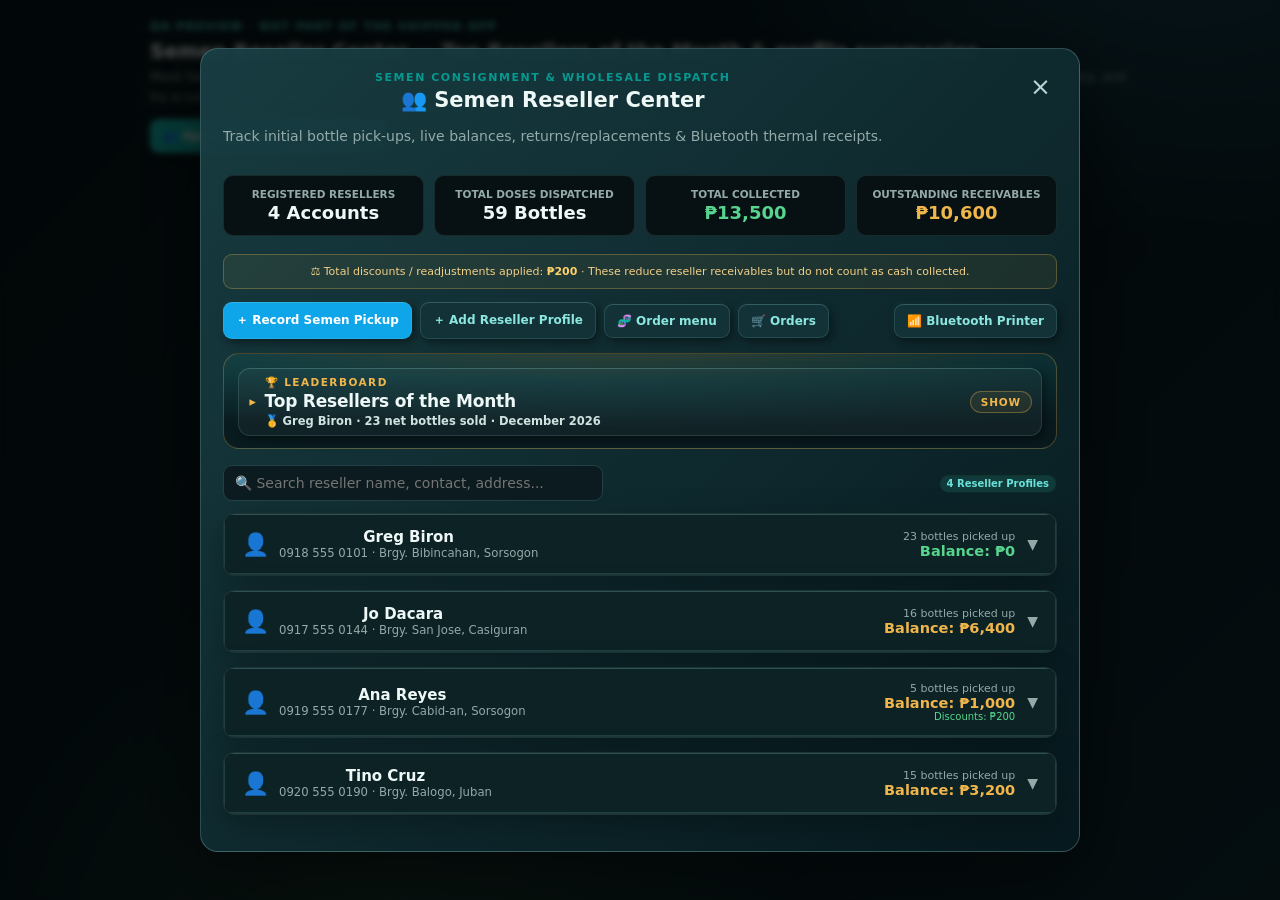
<file: qa/preview-reseller-performance.html>
<!doctype html>
<html lang="en">
<head>
<meta charset="utf-8">
<meta name="viewport" content="width=device-width,initial-scale=1">
<title>[FIX 198] Reseller performance — preview harness</title>
<!--
  A throw-away harness for eyeballing the two new screens without a Supabase
  sign-in: it boots the REAL semen-sales.js against the REAL app.css with a
  mock farm in memory. Nothing here ships (it is not in build-deploy-layout.sh).
  Serve the repo root and open /qa/preview-reseller-performance.html
-->
<link rel="stylesheet" href="../app.css">
<link rel="stylesheet" href="../neumorphic.css">
<style>
  body{padding:20px 18px 60px}
  .harness-top{max-width:980px;margin:0 auto 18px}
  .harness-top h1{font-size:20px;margin:6px 0 4px}
  .harness-top p{color:var(--muted);margin:0 0 12px;font-size:12.5px;line-height:1.6}
  .harness-actions{display:flex;gap:8px;flex-wrap:wrap}
</style>
</head>
<body>
<div class="harness-top">
  <div class="eyebrow">QA PREVIEW · NOT PART OF THE SHIPPED APP</div>
  <h1>Semen Reseller Center — Top Resellers of the Month &amp; profile summaries</h1>
  <p>Mock farm, real module. Open the center, switch the board between this month and last month,
     expand any reseller to see the performance summary, and try a custom date range.</p>
  <div class="harness-actions">
    <button class="btn" onclick="openSemenResellerHub()">👥 Open Semen Reseller Center</button>
    <button class="btn ghost" onclick="document.documentElement.classList.toggle('light-theme');document.body.classList.toggle('light-theme')">🌗 Toggle light theme</button>
  </div>
</div>

<div class="toast" id="toast"></div>

<script>
/* ── the handful of app.js globals semen-sales.js reaches for ───────────────── */
const pad = n => String(n).padStart(2, '0');
const D = (mo, day, h = 9) => new Date(new Date().getFullYear(), new Date().getMonth() + mo, day, h, 30);
const key = d => `${d.getFullYear()}-${pad(d.getMonth() + 1)}-${pad(d.getDate())}`;
const stamp = d => d.toISOString();

window.farmId = 'FARM-DEMO';
window.__arsActiveFarmId = 'FARM-DEMO';
window.peso = x => new Intl.NumberFormat('en-PH', { style: 'currency', currency: 'PHP', maximumFractionDigits: 0 }).format(+x || 0);
window.fmtDate = v => (v ? new Date(String(v).length <= 10 ? v + 'T00:00' : v).toLocaleDateString('en-US', { month: 'short', day: 'numeric', year: 'numeric' }) : '—');
window.localDateTimeValue = (d = new Date()) => `${d.getFullYear()}-${pad(d.getMonth() + 1)}-${pad(d.getDate())}T${pad(d.getHours())}:${pad(d.getMinutes())}`;
window.save = () => {};
window.renderAll = () => {};
window.closeModal = () => {};
window.toast = m => { const t = document.getElementById('toast'); t.textContent = m; t.classList.add('show'); setTimeout(() => t.classList.remove('show'), 2600); };
window.ARSCloud = { syncFarmRecord: async () => ({ success: true }), verifyFarmSave: async () => ({ success: true }), saveLocalRecovery() {} };

const line = (o) => Object.assign({ boar: 'B1 Large White', breed: 'Largewhite', semen_batch_no: 'B1LW', qty: 4, rate: 400, amount: 1600, returned_qty: 0, replacements: [] }, o);

const DB = {
  id: 'FARM-DEMO', name: "RM's Hog Farm",
  semen: [
    { id: 'SEM-LW', semen_batch_no: 'B1LW', boar_name: 'B1 Large White', breed: 'Largewhite', price_per_dose: 400, available_bottles: 40, bottles: 40, status: 'active' },
    { id: 'SEM-BD', semen_batch_no: 'BDD', boar_name: 'Duroc (BD)', breed: 'Duroc', price_per_dose: 450, available_bottles: 25, bottles: 25, status: 'active' }
  ],
  semenSales: [], reservations: [],
  semenResellers: [
    { id: 'R-AN', name: 'Greg Biron', contact: '0918 555 0101', address: 'Brgy. Bibincahan, Sorsogon' },
    { id: 'R-JO', name: 'Jo Dacara', contact: '0917 555 0144', address: 'Brgy. San Jose, Casiguran' },
    { id: 'R-AX', name: 'Ana Reyes', contact: '0919 555 0177', address: 'Brgy. Cabid-an, Sorsogon' },
    { id: 'R-TR', name: 'Tino Cruz', contact: '0920 555 0190', address: 'Brgy. Balogo, Juban' }
  ],
  semenResellerTx: [
    { id: 'RTX-B1', reseller_id: 'R-AN', reseller_name: 'Greg Biron', date: key(D(0, 5)), timestamp: stamp(D(0, 5)), total_amount: 6300, paid_amount: 6300, discount_amount: 0,
      lines: [line({ boar: 'Duroc (BD)', breed: 'Duroc', semen_batch_no: 'BDD', qty: 14, rate: 450, amount: 6300 })] },
    { id: 'RTX-B2', reseller_id: 'R-AN', reseller_name: 'Greg Biron', date: key(D(0, 17)), timestamp: stamp(D(0, 17)), total_amount: 3600, paid_amount: 3600, discount_amount: 0,
      lines: [line({ qty: 9, rate: 400, amount: 3600 })] },
    { id: 'RTX-A1', reseller_id: 'R-JO', reseller_name: 'Jo Dacara', date: key(D(0, 3)), timestamp: stamp(D(0, 3)), total_amount: 4000, paid_amount: 0, discount_amount: 0,
      lines: [line({ qty: 10, rate: 400, amount: 4000 })] },
    { id: 'RTX-A2', reseller_id: 'R-JO', reseller_name: 'Jo Dacara', date: key(D(-1, 12)), timestamp: stamp(D(-1, 12)), total_amount: 2400, paid_amount: 0, discount_amount: 0,
      return_adjusted_at: stamp(D(0, 8)), adjusted_at: stamp(D(0, 8)),
      return_audit: [{ at: stamp(D(0, 8)), returns: 2, replacements: 2, cancelled: 0, undone: 0, lines: [] }],
      lines: [line({ qty: 6, amount: 2400, returned_qty: 2, return_reason: 'Unused / Unsold',
        replacements: [{ semen_id: 'SEM-LW', boar: 'B1 Large White', breed: 'Largewhite', batch_no: 'B1LW', qty: 2, rate: 400, at: stamp(D(0, 8)) }] })] },
    { id: 'RTX-C1', reseller_id: 'R-AX', reseller_name: 'Ana Reyes', date: key(D(0, 9)), timestamp: stamp(D(0, 9)), total_amount: 2000, paid_amount: 800, discount_amount: 200,
      return_adjusted_at: stamp(D(0, 14)),
      return_audit: [{ at: stamp(D(0, 14)), returns: 1, replacements: 1, cancelled: 0, undone: 0, lines: [] }],
      lines: [line({ qty: 5, amount: 2000, returned_qty: 1, return_reason: 'Damaged container',
        replacements: [{ semen_id: 'SEM-BD', boar: 'Duroc (BD)', breed: 'Duroc', batch_no: 'BDD', qty: 1, rate: 450, at: stamp(D(0, 14)) }] })] },
    { id: 'RTX-D1', reseller_id: 'R-TR', reseller_name: 'Tino Cruz', date: key(D(0, 4)), timestamp: stamp(D(0, 4)), total_amount: 3200, paid_amount: 0, discount_amount: 0,
      return_adjusted_at: stamp(D(0, 11)),
      return_audit: [{ at: stamp(D(0, 11)), returns: 3, replacements: 0, cancelled: 0, undone: 0, lines: [] }],
      lines: [line({ boar: 'Hamruc', breed: 'Hamruc', semen_batch_no: 'HM1', qty: 8, amount: 2000, returned_qty: 3, return_reason: 'Poor motility' })] },
    { id: 'RTX-D0', reseller_id: 'R-TR', reseller_name: 'Tino Cruz', date: key(D(-1, 22)), timestamp: stamp(D(-1, 22)), total_amount: 2800, paid_amount: 2800, discount_amount: 0,
      lines: [line({ qty: 7, amount: 2800 })] }
  ],
  semenResellerAdjustments: [], semenResellerOrders: [], semenResellerOrderLinks: [], semenOrderBreeds: [],
  transactions: [
    { id: 'INC-1', type: 'Income', reseller_id: 'R-JO', amount: 3000, description: 'Reseller payment (Cash) — Jo Dacara', date: key(D(0, 9)), payment_allocations: [] },
    { id: 'INC-2', type: 'Income', reseller_id: 'R-AX', amount: 600, description: 'Reseller payment (GCash) — Ana Reyes', date: key(D(0, 20)), payment_allocations: [] },
    { id: 'INC-0', type: 'Income', reseller_id: 'R-JO', amount: 999, description: 'Reseller payment (Cash) — Jo Dacara', date: key(D(-1, 15)), payment_allocations: [] }
  ],
  deleted_ids: []
};
window.F = () => DB;
</script>
<script src="../semen-sales.js"></script>
<script>window.addEventListener('load', () => openSemenResellerHub());</script>
</body>
</html>
</file>
<file: app.css>
:root{--teal:#0d8d91;--teal2:#075e63;--ink:#112126;--muted:#6b7c80;--line:#e7eff0;--bg:#f5f8f8;--danger:#d85757;--warn:#d98a27;--ok:#38896d;--white:#fff;--shadow:0 8px 28px rgba(18,48,52,.08)}*{box-sizing:border-box}body{margin:0;background:var(--bg);color:var(--ink);font-family:Inter,ui-sans-serif,system-ui,-apple-system,BlinkMacSystemFont,"Segoe UI",sans-serif;font-size:14px}button,input,select,textarea{font:inherit}button{cursor:pointer;border:0}.shell{min-height:100vh}.sidebar{position:fixed;width:250px;top:0;bottom:0;background:#10282c;color:#def3f1;padding:24px 14px;z-index:10}.brand{display:flex;align-items:center;gap:10px;padding:4px 10px 27px;font-weight:800;font-size:18px;letter-spacing:-.5px}.brand-mark{width:32px;height:32px;background:var(--teal);border-radius:10px;display:grid;place-items:center;color:white;font-weight:900}.farmbox{padding:12px;background:#17383d;border:1px solid #245158;border-radius:13px;margin:0 4px 17px}.farmbox small{display:block;color:#9dc2c0;font-size:10px;text-transform:uppercase;letter-spacing:.12em;margin-bottom:5px}.farmbox select{background:transparent;color:#fff;border:0;width:100%;font-weight:650;outline:0}.farmbox option{color:#112126}.nav{display:grid;gap:3px}.nav button{background:transparent;color:#b8d2d0;text-align:left;padding:10px 12px;border-radius:9px;font-weight:550;display:flex;gap:11px;align-items:center}.nav button:hover,.nav button.active{background:#1b4448;color:#fff}.nav .ico{width:18px;text-align:center}.sidefoot{position:absolute;bottom:22px;left:25px;right:20px;color:#91b5b2;font-size:12px;border-top:1px solid #295257;padding-top:16px}.main{margin-left:250px;padding:28px 32px 60px;max-width:1600px}.topbar{display:flex;justify-content:space-between;align-items:center;margin-bottom:26px}.eyebrow{font-size:11px;text-transform:uppercase;letter-spacing:.14em;color:var(--teal2);font-weight:800}.topbar h1{margin:4px 0 0;font-size:27px;letter-spacing:-1px}.user{display:flex;gap:10px;align-items:center;color:var(--muted);font-size:12px}.avatar{width:35px;height:35px;border-radius:50%;background:#d9f1ef;color:var(--teal2);display:grid;place-items:center;font-weight:800}.page{display:none}.page.active{display:block}.cards{display:grid;grid-template-columns:repeat(6,minmax(130px,1fr));gap:14px}.stat{background:#fff;padding:17px;border:1px solid var(--line);border-radius:15px;box-shadow:0 2px 5px rgba(0,0,0,.015)}.stat .label{color:var(--muted);font-size:12px}.stat strong{font-size:27px;display:block;margin-top:8px;letter-spacing:-1px}.stat .trend{font-size:11px;color:var(--ok);margin-top:6px}.section{margin-top:25px}.section-head{display:flex;justify-content:space-between;align-items:end;margin-bottom:12px}.section-head h2{font-size:17px;margin:0}.section-head p{color:var(--muted);margin:4px 0 0;font-size:12px}.panel{background:#fff;border:1px solid var(--line);border-radius:16px;box-shadow:var(--shadow)}.monitor-grid{display:grid;grid-template-columns:repeat(5,1fr);gap:13px}.monitor{padding:15px;min-height:132px}.monitor .count{font-size:26px;font-weight:800;color:var(--teal2)}.monitor h3{font-size:12px;margin:3px 0 9px}.due-line{font-size:11px;color:var(--muted);white-space:nowrap;overflow:hidden;text-overflow:ellipsis;border-top:1px solid var(--line);padding-top:7px;margin-top:5px}.due-date{color:var(--warn);font-weight:700}.split{display:grid;grid-template-columns:1.25fr .75fr;gap:18px}.table-wrap{overflow:auto}.table{width:100%;border-collapse:collapse;min-width:570px}.table th{text-align:left;color:var(--muted);font-size:10px;text-transform:uppercase;letter-spacing:.07em;background:#fbfcfc;padding:12px 16px}.table td{padding:13px 16px;border-top:1px solid var(--line);font-size:13px}.table tr:hover td{background:#fcfefe}.tag{padding:4px 8px;border-radius:999px;font-weight:700;font-size:10px;background:#e9f7f5;color:var(--teal2);display:inline-block}.tag.warn{background:#fff2de;color:#a15d08}.tag.danger{background:#ffebeb;color:#b33f3f}.tag.dark{background:#e8edef;color:#4c5b60}.summary{padding:19px}.summary-row{display:flex;justify-content:space-between;padding:11px 0;border-bottom:1px solid var(--line)}.summary-row:last-child{border:0}.summary-row strong{font-size:15px}.summary .net{color:var(--ok);font-size:23px}.toolbar{display:flex;justify-content:space-between;align-items:center;gap:12px;margin-bottom:17px}.toolbar-left{display:flex;align-items:center;gap:10px}.search{border:1px solid #dce7e8;background:#fff;padding:9px 11px;border-radius:9px;width:230px;outline-color:var(--teal)}.btn{border-radius:9px;padding:10px 13px;background:var(--teal);color:#fff;font-weight:750;font-size:12px}.btn:hover{background:var(--teal2)}.btn.ghost{background:#edf5f5;color:var(--teal2)}.filters{display:flex;gap:8px}.select{padding:9px 11px;border:1px solid var(--line);border-radius:9px;background:#fff;color:var(--ink)}.empty{padding:48px;text-align:center;color:var(--muted)}.metric-grid{display:grid;grid-template-columns:repeat(3,1fr);gap:14px}.metric{padding:20px}.metric b{display:block;font-size:25px;margin-top:8px}.forecast-controls{display:flex;gap:7px;flex-wrap:wrap}.period{background:#eef4f4;padding:8px 13px;border-radius:8px;color:#426064;font-size:12px;font-weight:700}.period.active{background:var(--teal);color:#fff}.barrow{display:grid;grid-template-columns:110px 1fr 115px;align-items:center;gap:10px;margin:17px 0}.bar{height:9px;border-radius:9px;background:#e9f0f0;overflow:hidden}.bar i{display:block;height:100%;background:linear-gradient(90deg,var(--teal),#62bdb8);border-radius:9px}.muted{color:var(--muted)}.right{text-align:right}.return{opacity:.45;text-decoration:line-through}.toast{position:fixed;right:20px;bottom:20px;background:#163a3d;color:#fff;padding:13px 16px;border-radius:10px;box-shadow:var(--shadow);z-index:50;display:none}.toast.show{display:block}.modal-bg{position:fixed;inset:0;background:rgba(8,29,32,.5);z-index:30;display:none;place-items:center;padding:18px}.modal-bg.open{display:grid}.modal{background:#fff;max-width:580px;width:100%;border-radius:17px;padding:22px;max-height:90vh;overflow:auto}.modal h2{margin:0 0 5px}.form-grid{display:grid;grid-template-columns:1fr 1fr;gap:12px;margin-top:18px}.field label{font-size:11px;font-weight:750;color:#52666a;display:block;margin-bottom:5px}.field input,.field select,.field textarea{width:100%;border:1px solid #dce7e8;border-radius:8px;padding:9px;outline-color:var(--teal);background:#fff}.field.full{grid-column:1/-1}.actions{display:flex;justify-content:flex-end;gap:8px;margin-top:20px}.bottom-nav{display:none}.notice{display:flex;gap:10px;padding:12px;background:#ecf8f7;border:1px solid #ccece8;border-radius:10px;color:#286567;font-size:12px;margin-bottom:15px}.notice b{color:var(--teal2)}
@media(max-width:1100px){.cards{grid-template-columns:repeat(3,1fr)}.monitor-grid{grid-template-columns:repeat(3,1fr)}}@media(max-width:700px){body{font-size:13px}.sidebar{display:none}.main{margin:0;padding:20px 15px 91px}.topbar{margin-bottom:20px}.topbar h1{font-size:22px}.user span{display:none}.cards{grid-template-columns:repeat(2,1fr);gap:9px}.stat{padding:14px}.stat strong{font-size:23px}.monitor-grid{grid-template-columns:repeat(2,1fr);gap:9px}.monitor{min-height:120px;padding:13px}.split,.metric-grid{grid-template-columns:1fr}.section{margin-top:19px}.section-head{align-items:center}.section-head h2{font-size:15px}.toolbar{align-items:stretch;flex-direction:column}.toolbar-left{width:100%}.search{width:100%}.filters{overflow:auto}/* [FIX 193] bottom bar redesign: no more boxed glyphs — a flat bar, line icons drawn for a
   pig farm (sow face, side-view piglet, barn, price tag…), and the active tab gets a soft
   teal pill behind its icon instead of a square outline. */
.bottom-nav{position:fixed;z-index:20;display:flex;align-items:stretch;justify-content:space-around;gap:2px;bottom:0;left:0;right:0;background:linear-gradient(180deg,#0e2529,#0a1a1e 72%);border-top:1px solid rgba(145,207,202,.14);padding:6px 6px calc(6px + env(safe-area-inset-bottom));box-shadow:0 -5px 16px rgba(0,0,0,.12)}.bottom-nav button{background:transparent;color:#8fb5b2;font-size:9px;font-weight:700;letter-spacing:.02em;display:grid;gap:3px;justify-items:center;align-content:center;flex:1;padding:4px 0 3px;border-radius:12px}.bottom-nav .bi{display:grid;place-items:center;width:46px;height:24px;border-radius:999px}.bottom-nav .bi svg{width:20px;height:20px;display:block}.bottom-nav button.active{color:#6ff2e6}.bottom-nav button.active .bi{background:rgba(19,185,173,.2);box-shadow:inset 0 0 0 1px rgba(91,228,216,.28)}.form-grid{grid-template-columns:1fr}.table th,.table td{padding:11px 12px}.metric{padding:16px}.modal{padding:18px}.farm-mobile{display:block}.topbar .eyebrow{font-size:9px}}

/* Premium operations console redesign */
:root{--teal:#13b9ad;--teal2:#07988f;--ink:#eef8f7;--muted:#94aaa8;--line:rgba(145,207,202,.13);--bg:#071114;--white:#0d1c20;--shadow:0 12px 35px rgba(0,0,0,.28);--card:#0c1a1e;--card2:#10242a;--danger:#ff5c68;--warn:#f0b64b;--ok:#57d48d}body{background:radial-gradient(circle at 70% -10%,#123c3c 0,#071114 38%);color:var(--ink)}.sidebar{background:linear-gradient(180deg,#081317,#0a1a1f);border-right:1px solid var(--line);width:266px;padding:23px 15px}.brand{font-size:17px;color:#f4fffe;border-bottom:1px solid var(--line);margin:0 3px 12px;padding-bottom:22px}.brand-mark{background:linear-gradient(135deg,#1cd5c2,#08756e);box-shadow:0 0 18px rgba(20,201,186,.25)}.farmbox{background:linear-gradient(130deg,#10262b,#0c1c20);border-color:var(--line);padding:13px;margin-bottom:17px}.farmbox select{color:#e7fffd}.nav{gap:2px}.nav:before{content:'OPERATIONS';font-size:9px;font-weight:800;letter-spacing:.13em;color:#5d7778;padding:11px 11px 5px}.nav button{color:#8fa9a8;border:1px solid transparent;padding:10px 12px}.nav button:hover,.nav button.active{background:linear-gradient(90deg,rgba(15,184,172,.22),rgba(15,184,172,.04));border-color:rgba(46,211,197,.1);color:#eafffd}.sidefoot{background:#0c2025;border:1px solid var(--line);border-radius:11px;padding:12px;left:19px;right:19px;bottom:20px}.main{max-width:1700px;padding:27px 33px 70px}.topbar{border-bottom:1px solid var(--line);padding-bottom:19px;margin-bottom:24px}.topbar h1{font-size:25px;color:#f0fbfa}.eyebrow{color:#4dd3c7}.user{color:#9ab1af}.avatar{background:#12363a;color:#6ee4d9;border:1px solid rgba(91,226,213,.22)}.panel,.stat{background:linear-gradient(145deg,rgba(17,39,44,.96),rgba(10,25,29,.98));border-color:var(--line);box-shadow:var(--shadow)}.cards{gap:12px}.stat{border-radius:12px;padding:16px}.stat .label,.section-head p,.muted{color:var(--muted)!important}.stat strong{color:#fbffff}.stat .trend{color:#57d48d}.section-head h2{color:#e9fafa}.btn{background:linear-gradient(135deg,#13b9ad,#07988f);box-shadow:0 5px 16px rgba(4,154,143,.2)}.btn:hover{background:#17c8bb}.btn.ghost{background:#123237;color:#8ce7df;box-shadow:none}.monitor{background:linear-gradient(145deg,#10252a,#0b1c20);border-radius:12px}.monitor .count{color:#50dfd3}.monitor h3{color:#deeeee}.due-line{border-color:var(--line)}.due-date{color:#f1bd55}.table th{background:#0e2024;color:#85a19f}.table td{border-color:var(--line);color:#d9e8e7}.table tr:hover td{background:#12282c}.summary-row{border-color:var(--line)}.tag{background:#113b3a;color:#69e3d9}.tag.warn{background:#3c2b12;color:#ffc968}.tag.danger{background:#3c1720;color:#ff8a93}.tag.dark{background:#273338;color:#c5d2d2}.search,.select,.field input,.field select,.field textarea{background:#0b1b1f;border-color:#244047;color:#e7f6f5}.notice{background:#0d2b2d;border-color:#1a5b59;color:#a8ddda}.modal{background:#0c1c20;color:#ecfafa;border:1px solid #24444a}.modal-bg{background:rgba(0,7,9,.78)}.bottom-nav{background:#09171b;border-top:1px solid var(--line)}.bottom-nav button{color:#89a3a1}.bottom-nav button.active{color:#5ee2d6}.top-actions{display:flex;align-items:center;gap:9px}.icon-btn{width:37px;height:37px;border-radius:10px;color:#b8d4d2;background:#0e252a;border:1px solid var(--line);font-size:17px}.logout-btn{color:#ff9ba2;background:#2c1720;border-color:#62313b}.dash-hero{display:grid;grid-template-columns:1.5fr 1fr;gap:16px}.health-card{padding:21px;display:flex;align-items:center;gap:24px;min-height:190px}.score-ring{min-width:120px;width:120px;height:120px;border-radius:50%;display:grid;place-items:center;background:conic-gradient(var(--teal) 0 338deg,#17383a 338deg);position:relative}.score-ring:after{content:'';position:absolute;inset:10px;border-radius:50%;background:#102126}.score-inner{z-index:1;text-align:center}.score-inner strong{font-size:36px;line-height:1;display:block}.score-inner small{color:#a8bdbb}.health-copy h2{margin:0;color:#67e19b;font-size:20px}.health-copy p{line-height:1.5;color:#adbfbd;max-width:210px}.checklist{margin-left:auto;align-self:stretch;display:grid;align-content:center;gap:10px;font-size:12px;color:#c6d9d7}.attention{padding:18px}.attention h3{color:#ff7b83;margin:0 0 12px;font-size:12px;letter-spacing:.06em}.attention-items{display:grid;grid-template-columns:repeat(2,1fr);gap:11px}.attention-item{display:flex;align-items:center;gap:9px;padding:8px;background:#101f23;border:1px solid var(--line);border-radius:10px}.attention-item .alert-icon{font-size:20px}.attention-item b{display:block;font-size:19px}.attention-item small{color:#9bb0ae}.dash-section-title{font-size:11px;letter-spacing:.11em;color:#6ecdc5;font-weight:800;margin:24px 0 10px}.glance-grid{display:grid;grid-template-columns:repeat(4,1fr);gap:12px}.glance{padding:15px;min-height:113px}.glance .symbol{font-size:20px}.glance b{font-size:25px;display:block;margin:10px 0 2px}.glance small{color:#9ab2b0}.business-grid{display:grid;grid-template-columns:repeat(4,1fr);gap:12px}.business-grid .stat{min-height:122px}.business-grid .money{font-size:22px;color:#fff}.theme-toggle{display:flex;align-items:center;justify-content:space-between;background:#0f2429;border:1px solid var(--line);padding:10px 12px;border-radius:10px;margin:14px 4px}.switch{width:34px;height:19px;background:#1ac0b4;border-radius:20px;padding:3px}.switch i{display:block;width:13px;height:13px;border-radius:50%;background:white;margin-left:15px}.login-screen{position:fixed;z-index:100;inset:0;background:radial-gradient(circle at 85% 15%,#14504d 0,#071114 45%,#03090b 100%);display:grid;grid-template-columns:1.2fr .8fr}.login-aside{padding:8vw;display:flex;flex-direction:column;justify-content:center}.login-aside h1{font-size:clamp(36px,4vw,58px);max-width:600px;margin:24px 0 14px;letter-spacing:-2px}.login-aside p{color:#a4bdbb;max-width:510px;line-height:1.7;font-size:16px}.login-points{display:flex;gap:12px;margin-top:30px}.login-points span{background:#0d2529;border:1px solid var(--line);padding:12px;border-radius:10px;color:#a8d6d2;font-size:12px}.login-card-wrap{display:grid;place-items:center;padding:28px;background:rgba(2,12,15,.35);border-left:1px solid var(--line)}.login-card{width:min(390px,100%);padding:29px;border-radius:18px;background:linear-gradient(145deg,#10262a,#0b1a1e);border:1px solid #285257;box-shadow:0 20px 70px rgba(0,0,0,.35)}.login-card h2{margin:14px 0 5px}.login-card p{color:var(--muted);margin:0 0 22px}.login-card label{display:block;color:#b6cfcd;font-size:12px;margin:14px 0 6px}.login-card input{width:100%;padding:12px;border-radius:9px;border:1px solid #29464a;background:#09191c;color:#ecfafa;outline-color:var(--teal)}.login-card .btn{width:100%;margin-top:22px;padding:12px}.login-help{font-size:11px;color:#78908f;margin-top:15px;text-align:center}.light-theme{--bg:#f5f8f8;--ink:#112126;--muted:#6b7c80;--line:#e1eaeb;--white:#fff;--card:#fff;--card2:#fff;--shadow:0 8px 28px rgba(18,48,52,.08);--teal:#0d8d91;--teal2:#075e63}.light-theme body{background:var(--bg);color:var(--ink)}.light-theme .sidebar,.light-theme .bottom-nav{background:#fff;color:#173034;border-color:#e2ebeb}.light-theme .brand{color:#123035}.light-theme .nav button{color:#567071}.light-theme .nav button:hover,.light-theme .nav button.active{color:#075e63;background:#e7f7f5}.light-theme .farmbox,.light-theme .theme-toggle,.light-theme .sidefoot{background:#f1f8f7;border-color:#dceceb}.light-theme .farmbox select{color:#173034}.light-theme .panel,.light-theme .stat{background:#fff}.light-theme .table th{background:#f7faf9}.light-theme .table td{color:#24363a}.light-theme .health-card,.light-theme .monitor,.light-theme .attention-item{background:#fff}.light-theme .score-ring:after{background:#fff}.light-theme .topbar h1,.light-theme .glance b,.light-theme .business-grid .money{color:#112126}.light-theme .health-copy p,.light-theme .checklist,.light-theme .attention-item small{color:#52666a}.light-theme .login-screen{background:#f5fafa}.light-theme .login-card-wrap{background:#edf7f6}.light-theme .login-card{background:#fff}.light-theme .login-card input{background:#fff;color:#112126}.light-theme .icon-btn{background:#edf6f5;color:#0a6968}.light-theme .logout-btn{background:#fff0f1;color:#ba4e5b}
@media(max-width:1050px){.dash-hero{grid-template-columns:1fr}.health-card{min-height:0}.business-grid{grid-template-columns:repeat(2,1fr)}}@media(max-width:700px){.main{padding:18px 13px 90px}.dash-hero{gap:10px}.health-card{gap:14px;padding:16px;flex-wrap:wrap}.score-ring{width:100px;min-width:100px;height:100px}.score-inner strong{font-size:29px}.checklist{margin-left:0;width:100%;grid-template-columns:1fr 1fr}.attention-items{grid-template-columns:1fr 1fr}.attention-item{padding:7px}.glance-grid{grid-template-columns:repeat(2,1fr);gap:9px}.business-grid{grid-template-columns:repeat(2,1fr);gap:9px}.glance{min-height:99px;padding:13px}.top-actions .logout-btn{width:37px;padding:0;font-size:0}.top-actions .logout-btn:after{content:'⇥';font-size:18px}.login-screen{grid-template-columns:1fr}.login-aside{display:none}.login-card-wrap{border:0;padding:18px}.login-card{padding:25px}.login-screen .brand{border:0;padding:0;margin:0}.topbar{padding-bottom:14px}.topbar h1{font-size:20px}}

/* AR SwineTech identity + frosted glass system */
body{background:radial-gradient(ellipse 700px 480px at 91% -10%,rgba(62,171,218,.26),transparent 68%),radial-gradient(ellipse 600px 540px at 30% 105%,rgba(104,205,97,.15),transparent 69%),linear-gradient(135deg,#061419,#091c21 52%,#102a31);background-attachment:fixed}.sidebar{background:linear-gradient(180deg,rgba(6,19,24,.84),rgba(8,25,30,.72));backdrop-filter:blur(24px) saturate(130%);-webkit-backdrop-filter:blur(24px) saturate(130%)}.logo-img{width:178px;height:auto;display:block;object-fit:contain;filter:drop-shadow(0 3px 9px rgba(0,0,0,.18))}.brand{min-height:48px;padding:0 3px 18px;display:flex;align-items:center}.sidebar .brand{min-height:61px}.sidebar .brand .logo-img{width:184px}.panel,.stat{background:linear-gradient(145deg,rgba(24,59,65,.54),rgba(9,27,32,.63));backdrop-filter:blur(18px) saturate(125%);-webkit-backdrop-filter:blur(18px) saturate(125%);border:1px solid rgba(178,243,237,.16);box-shadow:inset 0 1px 0 rgba(255,255,255,.09),0 14px 36px rgba(0,0,0,.19)}.health-card,.monitor,.attention-item{background:linear-gradient(135deg,rgba(26,66,71,.57),rgba(10,31,37,.48))}.stat:hover,.panel:hover{border-color:rgba(104,223,211,.31);transform:translateY(-1px);transition:.18s ease}.farmbox,.theme-toggle,.sidefoot{background:rgba(26,61,67,.36);backdrop-filter:blur(15px);border-color:rgba(165,238,231,.13)}.topbar{background:rgba(5,18,22,.16);backdrop-filter:blur(9px);margin-left:-12px;margin-right:-12px;padding-left:12px;padding-right:12px;border-radius:0 0 13px 13px}.score-ring{box-shadow:0 0 0 1px rgba(151,250,234,.19),0 0 32px rgba(19,185,173,.16)}.glance,.business-grid .stat{position:relative;overflow:hidden}.glance:after,.business-grid .stat:after{content:'';position:absolute;width:90px;height:90px;right:-34px;top:-38px;background:radial-gradient(circle,rgba(99,238,222,.15),transparent 68%);pointer-events:none}.login-screen{background:linear-gradient(120deg,rgba(3,16,21,.92),rgba(8,32,38,.81)),url('../assets/arswinetech-visual.png') center/cover}.login-aside{position:relative;background:linear-gradient(90deg,rgba(4,16,20,.88),rgba(6,28,34,.48));backdrop-filter:blur(10px)}.login-aside:after{content:'';position:absolute;inset:0;background:radial-gradient(circle at 23% 26%,rgba(101,205,97,.23),transparent 28%),radial-gradient(circle at 75% 74%,rgba(54,164,220,.20),transparent 30%);pointer-events:none}.login-aside>*{position:relative;z-index:1}.login-card-wrap{background:rgba(7,25,30,.44);backdrop-filter:blur(16px)}.login-card{background:linear-gradient(135deg,rgba(28,67,72,.73),rgba(8,28,33,.73));backdrop-filter:blur(24px);border:1px solid rgba(195,255,249,.24);box-shadow:inset 0 1px 0 rgba(255,255,255,.13),0 30px 70px rgba(0,0,0,.35)}.login-card .brand{padding-bottom:12px}.login-card .logo-img{width:216px}.login-points span{background:rgba(15,51,57,.45);backdrop-filter:blur(9px)}.light-theme body{background:radial-gradient(ellipse 700px 480px at 91% -10%,rgba(77,170,218,.22),transparent 68%),radial-gradient(ellipse 600px 540px at 30% 105%,rgba(104,205,97,.15),transparent 69%),linear-gradient(135deg,#edf8f9,#f6fafa 52%,#e8f4f7)}.light-theme .panel,.light-theme .stat{background:linear-gradient(145deg,rgba(255,255,255,.72),rgba(238,249,250,.65));border-color:rgba(54,126,132,.17);box-shadow:inset 0 1px 0 rgba(255,255,255,.85),0 14px 32px rgba(25,77,84,.10)}.light-theme .sidebar{background:rgba(249,255,255,.70);backdrop-filter:blur(24px)}.light-theme .farmbox,.light-theme .theme-toggle,.light-theme .sidefoot{background:rgba(231,247,247,.65)}.light-theme .health-card,.light-theme .monitor,.light-theme .attention-item{background:rgba(255,255,255,.55)}.light-theme .topbar{background:rgba(255,255,255,.30)}
@media(max-width:700px){.logo-img{width:147px}.sidebar .brand .logo-img{width:163px}.login-card .logo-img{width:194px}.topbar{margin-left:0;margin-right:0;padding-left:0;padding-right:0}}

.subscription-hero{padding:25px;display:flex;justify-content:space-between;gap:18px;align-items:center;background:linear-gradient(135deg,rgba(34,115,111,.65),rgba(30,83,132,.48))}.subscription-hero h2{margin:0 0 7px}.subscription-plans{display:grid;grid-template-columns:repeat(3,1fr);gap:14px}.plan-card{padding:22px;position:relative}.plan-card.featured{border:1px solid #41d9cc;box-shadow:0 0 0 1px rgba(65,217,204,.15),0 15px 40px rgba(10,180,166,.13)}.plan-card .price{font-size:28px;font-weight:800;margin:14px 0}.plan-card ul{margin:16px 0;padding-left:17px;color:var(--muted);line-height:2}.plan-label{font-size:10px;color:#76e9e0;letter-spacing:.1em;font-weight:800}.admin-banner{padding:16px 20px;margin-bottom:16px;display:flex;align-items:center;gap:13px}.admin-banner b{color:#70e9de}.access-toggle{accent-color:#12b9ad;width:17px;height:17px}@media(max-width:700px){.subscription-plans{grid-template-columns:1fr}.subscription-hero{align-items:flex-start;flex-direction:column}}
.login-error{display:none;margin-top:13px;padding:10px 11px;border-radius:8px;background:rgba(132,28,42,.38);border:1px solid rgba(255,128,140,.34);color:#ffbdc3;font-size:12px;line-height:1.35}.login-error.show{display:block}@media(max-width:700px){.toast{bottom:88px;right:13px;left:13px;text-align:center}}
.onboard-screen,.reset-screen{position:fixed;z-index:105;inset:0;display:none;place-items:center;padding:20px;background:radial-gradient(circle at 15% 10%,rgba(35,151,143,.30),transparent 35%),rgba(2,14,18,.88);backdrop-filter:blur(12px)}.onboard-screen.open,.reset-screen.open{display:grid}.onboard-card,.reset-card{width:min(640px,100%);max-height:92vh;overflow:auto;padding:28px;border-radius:19px;background:linear-gradient(135deg,rgba(29,70,75,.92),rgba(8,28,33,.94));border:1px solid rgba(193,255,249,.24);box-shadow:0 30px 80px rgba(0,0,0,.4)}.onboard-card h2,.reset-card h2{margin:12px 0 5px}.onboard-card p,.reset-card p{margin:0 0 18px;color:var(--muted)}.onboard-form{display:grid;grid-template-columns:1fr 1fr;gap:12px}.onboard-form .field.full{grid-column:1/-1}.onboard-form label,.reset-card label{display:block;color:#bad4d2;font-size:12px;margin-bottom:5px}.onboard-form input,.onboard-form textarea,.reset-card input{width:100%;padding:11px;border:1px solid #2a5054;border-radius:9px;background:#091b1f;color:#efffff;outline-color:var(--teal)}.onboard-form textarea{min-height:72px;resize:vertical}.form-error{display:none;grid-column:1/-1;padding:10px;border-radius:8px;background:rgba(132,28,42,.38);border:1px solid rgba(255,128,140,.34);color:#ffbdc3;font-size:12px}.form-error.show{display:block}.link-btn{display:block;margin:12px auto 0;background:transparent;color:#75e6dd;text-decoration:underline;font-size:12px}.close-reset{float:right;background:transparent;color:#b5d3d0;font-size:18px}@media(max-width:700px){.onboard-card,.reset-card{padding:22px}.onboard-form{grid-template-columns:1fr}.onboard-form .field.full{grid-column:auto}}
.auth-status{margin-top:10px;text-align:center;color:#8fb2ae;font-size:11px}.auth-status.ready{color:#72e0a1}.auth-status.error{color:#ffadb6}.field input[placeholder="Enter breed name"]{border-color:rgba(68,214,200,.55)}
/* Intelligent recurring reminder module */
.dash-quick-bar{display:flex;gap:10px;overflow-x:auto;padding:8px 0 16px;scrollbar-width:none;-webkit-overflow-scrolling:touch}
.dash-quick-bar::-webkit-scrollbar{display:none}
.dash-quick-btn{flex:0 0 auto;display:flex;align-items:center;gap:8px;padding:9px 15px;border-radius:12px;background:linear-gradient(145deg,rgba(26,66,72,.65),rgba(11,32,38,.75));border:1px solid rgba(145,207,202,.18);color:#dcf7f5;font-weight:600;font-size:13px;white-space:nowrap;transition:all .18s ease;cursor:pointer}
.dash-quick-btn:hover{background:linear-gradient(145deg,rgba(32,95,103,.85),rgba(15,46,54,.95));border-color:var(--teal);color:#fff;transform:translateY(-2px);box-shadow:0 4px 14px rgba(19,185,173,.25)}
.dash-quick-btn .btn-ico{font-size:17px;line-height:1}
.herd-comp-box{margin:18px 0 24px;padding:16px 20px;border-radius:14px;background:linear-gradient(145deg,rgba(20,49,54,.6),rgba(9,25,30,.7));border:1px solid var(--line)}
.herd-comp-head{display:flex;justify-content:space-between;align-items:center;margin-bottom:10px;font-size:12px;font-weight:700;color:var(--muted)}
.herd-comp-bar{display:flex;height:12px;border-radius:8px;overflow:hidden;background:#0d2327;gap:2px}
.herd-seg{height:100%;transition:width .4s ease}
.herd-seg.sows{background:#1cd5c2}
.herd-seg.pregnant{background:#f0b64b}
.herd-seg.boars{background:#3eabda}
.herd-seg.piglets{background:#68cd61}
.herd-seg.fatteners{background:#b87bf8}
.herd-legend{display:flex;flex-wrap:wrap;gap:14px;margin-top:10px;font-size:11px}
.herd-legend-item{display:flex;align-items:center;gap:6px;color:#c0dcd9}
.herd-dot{width:9px;height:9px;border-radius:50%}
.interactive-card{cursor:pointer;transition:all .18s ease}
.interactive-card:hover{transform:translateY(-2px);border-color:rgba(104,223,211,.45);box-shadow:0 8px 24px rgba(0,0,0,.3)}
.watchlist-row{cursor:pointer;transition:background .15s ease}
.watchlist-row:hover td{background:rgba(20,62,69,.5)!important}
.watchlist-collapsible-panel[hidden]{display:none}
.watchlist-more-note{border-top:1px dashed var(--line);padding:10px 12px;text-align:center;color:var(--muted);font-size:12px}
.collapsible-extra-row{display:none!important}
.collapsible-list-toggle{width:100%;margin:12px 0 4px;padding:11px 14px;border:1.5px dashed var(--teal);background:rgba(13,141,145,.09);color:var(--teal2);font-weight:750}
.collapsible-list-toggle:hover{background:rgba(13,141,145,.18)}
.batch-delete-bar{display:flex;align-items:center;gap:10px;flex-wrap:wrap;margin:10px 0;padding:10px 12px;border:1px solid rgba(239,68,68,.35);background:rgba(95,25,32,.18)}
.batch-delete-bar>div{display:grid;gap:2px;flex:1;min-width:180px}.batch-delete-bar small{color:var(--muted);font-size:11px}.batch-delete-count{color:#ffb5bc;font-size:12px;font-weight:800}.batch-delete-check{appearance:none;width:18px;height:18px;min-width:18px;margin:0 8px 0 0;vertical-align:middle;cursor:pointer;border:2px solid rgba(116,236,226,.65);border-radius:4px;background:#082b30;display:inline-grid;place-content:center}.batch-delete-check::before{content:'✓';font-size:13px;font-weight:900;color:#061419;transform:scale(0);transition:transform .12s ease}.batch-delete-check:checked{background:#ef5967;border-color:#ff9da6}.batch-delete-check:checked::before{transform:scale(1)}.batch-delete-bar.is-working{opacity:.65;pointer-events:none}.batch-delete-bar .batch-delete-action:disabled{opacity:.45;cursor:not-allowed}
.floating-slot-notice{display:inline-block;max-width:100%;margin-top:5px;padding:3px 6px;border-radius:5px;font-size:9px;font-weight:800;line-height:1.1;white-space:nowrap;overflow:hidden;text-overflow:ellipsis;vertical-align:middle}.floating-slot-notice.pending{color:#ffd47a;background:rgba(245,158,11,.1);border-left:2px solid #f59e0b}.floating-slot-notice.open{color:#061419;background:#5eead4;border:1px solid #99fff2;animation:floatingSlotPulse 1.05s ease-in-out infinite;box-shadow:0 0 8px rgba(94,234,212,.48)}@keyframes floatingSlotPulse{0%,100%{opacity:.72;transform:scale(1)}50%{opacity:1;transform:scale(1.04)}}
.financial-statement-panel{margin:0 0 18px;display:grid;gap:14px}.finance-data-guide{display:grid;gap:5px;padding:11px 13px;color:var(--muted);font-size:11px;line-height:1.35}.finance-data-guide b{color:var(--teal2);font-size:12px}.finance-data-guide strong{color:var(--ink)}.finance-report-head{display:flex;align-items:center;justify-content:space-between;gap:12px;flex-wrap:wrap}.finance-report-head h2{margin:3px 0}.finance-kpi-grid{display:grid;grid-template-columns:repeat(4,minmax(0,1fr));gap:10px;min-width:0}.finance-kpi-grid .metric{display:grid;gap:4px}.finance-kpi-grid .metric small{color:var(--muted)}.finance-kpi-grid .metric b{font-size:20px;color:var(--teal2)}.finance-kpi-grid .metric span{font-size:11px;color:var(--muted)}.finance-chart-grid{display:grid;grid-template-columns:minmax(0,1.5fr) minmax(0,1fr);gap:12px;min-width:0}.finance-chart-card,.finance-statement-card,.finance-mom-card{padding:14px}.finance-card-head{display:flex;justify-content:space-between;gap:12px;align-items:start;margin-bottom:10px}.finance-card-head h3,.finance-statement-card h3{margin:0 0 3px}.finance-card-head p{margin:0}.finance-chart{min-height:220px}.finance-chart svg{width:100%;height:220px;overflow:visible}.finance-bar{transform-box:fill-box;transform-origin:center bottom;animation:financeBarIn .55s ease both}.finance-bar:hover{filter:brightness(1.35);stroke:#fff;stroke-width:1}.finance-chart-legend{display:flex;gap:12px;flex-wrap:wrap;color:var(--muted);font-size:11px}.finance-chart-legend span{display:inline-flex;align-items:center;gap:5px}.finance-chart-legend i{width:9px;height:9px;border-radius:50%;display:inline-block}.finance-pie-wrap{display:flex;gap:12px;align-items:center;min-height:220px}.finance-pie{position:relative;width:145px;min-width:145px;text-align:center}.finance-pie svg{width:145px;height:145px;transform:rotate(-90deg)}.finance-pie-segment{animation:financePieIn .8s ease both;cursor:pointer}.finance-pie>strong{position:absolute;left:0;right:0;top:58px;font-size:14px;color:var(--ink)}.finance-pie>small{position:absolute;left:0;right:0;top:78px;color:var(--muted);font-size:9px}.finance-legend{display:grid;gap:4px;flex:1}.finance-legend-item{border:0;background:transparent;color:var(--ink);display:grid;grid-template-columns:10px minmax(0,1fr) auto;gap:5px;align-items:center;text-align:left;padding:4px;border-radius:5px;font:inherit;font-size:10px;cursor:pointer}.finance-legend-item:hover{background:rgba(19,185,173,.16)}.finance-legend-item i{width:9px;height:9px;border-radius:50%}.finance-statements-grid{display:grid;grid-template-columns:repeat(3,minmax(0,1fr));gap:12px;min-width:0}.finance-statement-row{display:flex;justify-content:space-between;gap:10px;border-bottom:1px solid rgba(150,210,205,.12);padding:6px 0;font-size:12px}.finance-statement-row b{white-space:nowrap}.finance-statement-row.total{border-top:1px solid var(--teal);font-weight:800;margin-top:4px;padding-top:8px}.finance-statement-row.grand{border-top:2px solid var(--teal2);font-size:14px;font-weight:900;margin-top:6px;padding-top:9px}.finance-statement-row.bad b,.finance-kpi-grid .bad{color:#ff8790!important}.finance-subhead{text-transform:uppercase;color:var(--teal2);font-size:10px;font-weight:850;margin-top:12px;letter-spacing:.06em}.finance-note{font-size:10px;color:var(--muted);line-height:1.35;margin:12px 0 0}.finance-mom-table{width:100%}.finance-mom-table .finance-mom-alert{background:rgba(245,158,11,.1)}.finance-mom-table .ok{color:#62e2a1}.finance-mom-table .bad{color:#ff8790}.finance-highlight{outline:2px solid var(--teal2);outline-offset:-2px;background:rgba(19,185,173,.16)!important}@keyframes financeBarIn{from{transform:scaleY(0);opacity:.25}to{transform:scaleY(1);opacity:1}}@keyframes financePieIn{from{stroke-dasharray:0 100;opacity:.2}to{opacity:1}}
.collection-advisor{margin:12px 0;padding:12px 14px;border:1px solid rgba(19,185,173,.35);border-radius:12px;background:rgba(10,57,61,.35)}.collection-advisor-head{display:flex;justify-content:space-between;align-items:center;gap:12px;flex-wrap:wrap;margin-bottom:8px}.collection-advisor-head b{display:block;color:var(--ink)}.collection-advisor-head small{display:block;color:var(--muted);font-size:11px;margin-top:3px}.collection-advisor-head label{font-size:11px;color:var(--muted);display:flex;align-items:center;gap:6px}.collection-advisor-head select{background:var(--bg);color:var(--ink);border:1px solid var(--line);border-radius:7px;padding:5px 7px}.collection-advisor-row{display:grid;grid-template-columns:minmax(0,1fr) auto auto;align-items:center;gap:9px;padding:9px 0;border-top:1px solid rgba(150,220,215,.12)}.collection-advisor-row b,.collection-advisor-row small{display:block}.collection-advisor-row small{font-size:11px;color:var(--muted);margin-top:2px}.collection-advisor-row .tag{font-size:10px;white-space:nowrap}.collection-advisor-row .btn{white-space:nowrap}@media(min-width:701px) and (max-width:1100px){.finance-kpi-grid{grid-template-columns:repeat(2,minmax(0,1fr))}.finance-chart-grid,.finance-statements-grid{grid-template-columns:1fr}}
@media(max-width:700px){.batch-delete-bar{align-items:stretch}.batch-delete-bar .btn{flex:1}.batch-delete-count{width:100%}.collection-advisor-row{grid-template-columns:1fr auto}.collection-advisor-row .btn{grid-column:2;grid-row:1 / span 2}.collection-advisor-row .tag{justify-self:start}.financial-statement-panel{width:100%;max-width:100%;min-width:0;overflow:hidden}.finance-report-head{align-items:stretch;flex-direction:column}.finance-report-head .btn{width:100%}.finance-kpi-grid{grid-template-columns:minmax(0,1fr)!important;width:100%;min-width:0}.finance-kpi-grid>*{width:100%;min-width:0}.finance-chart-grid,.finance-statements-grid{grid-template-columns:minmax(0,1fr)!important;width:100%;min-width:0}.finance-chart-card,.finance-statement-card,.finance-mom-card{width:100%;min-width:0;overflow:hidden}.finance-chart{width:100%;min-width:0;overflow:hidden}.finance-chart svg{width:100%;min-width:0;height:190px}.finance-pie-wrap{justify-content:center;flex-direction:column;align-items:stretch;min-width:0}.finance-pie{align-self:center}.finance-legend{width:100%;min-width:0}.finance-statement-row{flex-wrap:wrap}.finance-statement-row span{min-width:0;max-width:70%}.finance-statement-row b{margin-left:auto}.finance-mom-table{font-size:10px;min-width:0}.finance-mom-table th,.finance-mom-table td{padding:7px 5px}.finance-mom-notes{display:grid;gap:5px}}

.reminder-toolbar{display:flex;justify-content:space-between;gap:12px;align-items:center;margin-bottom:15px}.reminder-toolbar p{margin:4px 0 0}.reminder-summary{display:grid;grid-template-columns:repeat(3,1fr);gap:12px;margin:0 0 16px}.reminder-summary-card{padding:15px;display:flex;flex-direction:column}.reminder-summary-card small{color:var(--muted)}.reminder-summary-card b{font-size:26px;margin:5px 0}.reminder-summary-card span{font-size:11px;color:var(--muted)}.reminder-summary-card.red{border-color:rgba(255,95,106,.5)}.reminder-summary-card.red b{color:#ff8790}.reminder-summary-card.orange{border-color:rgba(240,182,75,.5)}.reminder-summary-card.orange b{color:#f4c268}.reminder-summary-card.teal b{color:#62ded3}.reminder-modal-bg,.due-modal-bg{position:fixed;inset:0;z-index:130;background:rgba(1,11,14,.76);backdrop-filter:blur(8px);display:grid;place-items:center;padding:14px}.reminder-modal,.due-modal{width:min(620px,100%);max-height:92vh;overflow:auto;padding:22px;border-radius:18px;background:linear-gradient(135deg,rgba(24,62,67,.96),rgba(7,26,31,.98));border:1px solid rgba(190,251,244,.22);box-shadow:0 25px 75px rgba(0,0,0,.48)}.modal-top{display:flex;justify-content:space-between;gap:10px}.modal-top h2,.due-modal h2{margin:4px 0 0}.close-reminder{background:transparent;color:#bad5d3;font-size:25px;height:30px}.reminder-fields{display:grid;grid-template-columns:1fr 1fr;gap:12px;margin-top:18px}.reminder-fields .field.full{grid-column:1/-1}.reminder-fields textarea{min-height:68px}.reminder-conditional{display:none;grid-column:1/-1;grid-template-columns:1fr 1fr;gap:12px}.weekday-chips{display:flex;gap:7px;flex-wrap:wrap;margin:7px 0 11px}.weekday-chip{min-width:47px;min-height:41px;padding:0 10px;border-radius:21px;background:#112d32;border:1px solid #2c5357;color:#b8d4d2;font-size:12px;font-weight:750}.weekday-chip.selected{color:#042220;background:#48d4c8;border-color:#7af7e9;box-shadow:0 0 0 2px rgba(63,208,196,.18)}.due-modal{text-align:center;max-width:460px}.due-modal p{color:#b4cfcc;line-height:1.5}.due-time{margin:15px 0;padding:10px;border-radius:9px;background:rgba(29,84,84,.44);color:#8ee6df;font-size:12px}.due-actions{display:flex;gap:10px;justify-content:center}.dashboard-reminders{display:grid;grid-template-columns:repeat(4,1fr);overflow:hidden}.dashboard-reminder{padding:14px;border-right:1px solid var(--line);display:grid;gap:7px}.dashboard-reminder:last-child{border-right:0}.dashboard-reminder small{color:var(--muted);font-size:11px}.dashboard-reminder .tag{justify-self:start}.field textarea{width:100%;padding:9px;border:1px solid #dce7e8;border-radius:8px;outline-color:var(--teal);background:#fff}.light-theme .reminder-modal,.light-theme .due-modal{background:linear-gradient(135deg,rgba(255,255,255,.96),rgba(237,249,249,.98))}.light-theme .weekday-chip{background:#edf7f6;border-color:#c6dedc;color:#1b5555}.light-theme .weekday-chip.selected{background:#5ee2d6;color:#073230}.light-theme .field textarea{background:#fff;color:#112126}@media(max-width:700px){.reminder-toolbar{align-items:flex-start;flex-direction:column}.reminder-summary{gap:8px}.reminder-summary-card{padding:12px}.reminder-summary-card b{font-size:22px}.reminder-modal{padding:18px}.reminder-fields,.reminder-conditional{grid-template-columns:1fr}.reminder-fields .field.full{grid-column:auto}.weekday-chip{min-width:42px}.due-actions{flex-direction:column}.due-actions .btn{width:100%}.dashboard-reminders{grid-template-columns:1fr 1fr}.dashboard-reminder{border-bottom:1px solid var(--line)}.dashboard-reminder:nth-child(even){border-right:0}}
.overdue-blink{animation:reminderPulse 1s infinite alternate!important;border-color:#ff6873!important;background:rgba(110,18,30,.45)!important}.overdue-blink b{color:#ffd9dc}@keyframes reminderPulse{from{box-shadow:0 0 0 0 rgba(255,75,91,.1)}to{box-shadow:0 0 16px 4px rgba(255,75,91,.55)}}.dashboard-reminder{border:0;text-align:left;color:var(--ink);font:inherit;cursor:pointer}.dashboard-reminder:hover{background:rgba(37,122,120,.3)}.danger-btn,.delete-action{background:#55232b!important;color:#ffd0d4!important}.delete-action{padding:7px 9px!important}.sow-profile{width:min(670px,100%)}.sow-profile-grid{display:grid;grid-template-columns:repeat(2,1fr);gap:10px;margin:18px 0}.sow-profile-grid div{padding:12px;border-radius:10px;background:rgba(25,74,77,.38);border:1px solid var(--line)}.sow-profile-grid small{display:block;color:var(--muted);margin-bottom:4px}.pedigree-mini{padding:14px;border-radius:12px;background:rgba(12,47,51,.5);border:1px solid rgba(88,218,207,.16);margin:14px 0}.profile-actions{display:flex;gap:9px;flex-wrap:wrap}@media(max-width:700px){.sow-profile-grid{grid-template-columns:1fr}.delete-action{margin-top:4px}.dashboard-reminder{min-height:105px}}.pedigree-planner{padding:21px}.pedigree-planner h2{margin-top:0}.planner-grid{display:grid;grid-template-columns:1fr 1fr;gap:12px;margin:14px 0}.compat-result{margin-top:16px;padding:14px;border:1px solid var(--line);border-radius:11px;background:rgba(12,51,55,.42)}.compat-result b{font-size:18px}.compat-result p{margin:7px 0;color:#c5d6d4}.tree-node{padding:8px;border-left:2px solid var(--teal);margin:5px}.tree-node small{display:block;color:var(--muted)}.tree-parents{display:grid;grid-template-columns:1fr 1fr;gap:5px;margin-top:6px;font-size:11px}@media(max-width:700px){.planner-grid{grid-template-columns:1fr}}
/* Expandable desktop sidebar / off-canvas mobile drawer */
.sidebar-toggle{position:absolute;right:-15px;top:25px;width:30px;height:30px;border-radius:50%;background:#0fa89d;color:#e9fffd;border:1px solid rgba(132,238,226,.35);z-index:12;box-shadow:0 5px 16px rgba(0,0,0,.3);font-weight:900}.sidebar-toggle:hover{background:#22c9bc}.mobile-menu-toggle{display:none}.sidebar,.main{transition:width .25s ease,margin-left .25s ease,padding .25s ease,transform .25s ease}.nav-label{white-space:nowrap}.sidebar-collapsed .sidebar{width:76px;padding-left:11px;padding-right:11px}.sidebar-collapsed .main{margin-left:76px}.sidebar-collapsed .sidebar .brand{justify-content:center;padding-left:0;padding-right:0}.sidebar-collapsed .sidebar .brand .logo-img{width:42px;height:42px;object-fit:cover;object-position:left;border-radius:9px}.sidebar-collapsed .farmbox,.sidebar-collapsed .theme-toggle,.sidebar-collapsed .sidefoot{display:none}.sidebar-collapsed .nav:before{font-size:0;padding:10px 0}.sidebar-collapsed .nav button{justify-content:center;padding:11px 6px;position:relative}.sidebar-collapsed .nav-label{display:none}.sidebar-collapsed .nav .ico{font-size:19px}.sidebar-collapsed .sidebar-toggle{transform:rotate(180deg)}.sidebar-collapsed .sidebar.sidebar-unpinned:hover{width:266px;padding-left:15px;padding-right:15px;box-shadow:15px 0 35px rgba(0,0,0,.32)}.sidebar-collapsed .sidebar.sidebar-unpinned:hover .brand{justify-content:flex-start;padding-left:3px}.sidebar-collapsed .sidebar.sidebar-unpinned:hover .brand .logo-img{width:184px;height:auto;object-fit:contain;object-position:center;border-radius:0}.sidebar-collapsed .sidebar.sidebar-unpinned:hover .farmbox,.sidebar-collapsed .sidebar.sidebar-unpinned:hover .theme-toggle,.sidebar-collapsed .sidebar.sidebar-unpinned:hover .sidefoot{display:flex}.sidebar-collapsed .sidebar.sidebar-unpinned:hover .farmbox{display:block}.sidebar-collapsed .sidebar.sidebar-unpinned:hover .nav:before{font-size:9px;padding:11px 11px 5px}.sidebar-collapsed .sidebar.sidebar-unpinned:hover .nav button{justify-content:flex-start;padding:10px 12px}.sidebar-collapsed .sidebar.sidebar-unpinned:hover .nav-label{display:inline}.sidebar-collapsed .sidebar.sidebar-unpinned:hover .nav .ico{font-size:inherit}.sidebar-collapsed .sidebar:not(:hover) .nav button:hover:after{content:attr(data-label);position:absolute;left:58px;top:50%;transform:translateY(-50%);z-index:50;white-space:nowrap;padding:8px 10px;border-radius:7px;background:#173b40;color:#efffff;box-shadow:0 7px 18px rgba(0,0,0,.35);font-size:12px}.sidebar-drawer-backdrop{display:none}@media(max-width:700px){.mobile-menu-toggle{display:grid;place-items:center;width:39px;height:39px;background:#0e282d;border:1px solid var(--line);color:#bde5e1;border-radius:10px;font-size:20px;margin-right:9px}.topbar{justify-content:flex-start;gap:1px}.topbar>div:not(.top-actions){flex:1}.sidebar{display:block!important;position:fixed;transform:translateX(-110%);width:282px!important;left:0;top:0;bottom:0;padding:22px 15px;z-index:120}.sidebar.mobile-open{transform:translateX(0)}.sidebar-toggle{display:none}.sidebar-collapsed .main{margin-left:0}.sidebar-collapsed .sidebar .nav-label{display:inline}.sidebar-collapsed .sidebar .farmbox,.sidebar-collapsed .sidebar .theme-toggle,.sidebar-collapsed .sidebar .sidefoot{display:block}.sidebar-collapsed .sidebar .brand{justify-content:flex-start}.sidebar-collapsed .sidebar .brand .logo-img{width:184px;height:auto;object-fit:contain;border-radius:0}.sidebar-collapsed .sidebar .nav button{justify-content:flex-start;padding:10px 12px}.sidebar-drawer-backdrop{position:fixed;inset:0;z-index:110;background:rgba(0,8,11,.62);backdrop-filter:blur(3px)}.sidebar-drawer-backdrop.show{display:block}}

/* Business-driven overdue reminder alert state */
@keyframes overduePulseStrong{0%,100%{opacity:1;box-shadow:0 0 0 rgba(255,32,48,0),inset 0 0 0 rgba(255,32,48,0)}50%{opacity:.78;box-shadow:0 0 24px rgba(255,45,61,.86),inset 0 0 24px rgba(153,12,28,.30)}}.overdue-blink,.overdue-row td{animation:overduePulseStrong 1.2s infinite!important}.overdue-row td{background:rgba(104,20,31,.17)!important;border-top-color:rgba(255,104,116,.34)!important}.overdue-row:hover td{background:rgba(130,24,37,.3)!important}.reminder-toolbar .btn{white-space:nowrap}@media(max-width:700px){.reminder-toolbar .btn{width:100%}}

/* Categorized navigation groups */
.nav-group{margin:4px 0}.nav-group-header{width:100%;background:transparent;color:#6e9391;padding:9px 11px 6px;text-align:left;font-size:10px;font-weight:850;letter-spacing:.11em;text-transform:uppercase;display:flex;gap:8px;align-items:center}.nav-group-header:hover{color:#83e5dc}.group-arrow{font-size:13px;transition:transform .2s ease}.nav-group.closed .group-arrow{transform:rotate(-90deg)}.nav-group-content{display:grid;gap:2px;max-height:480px;overflow:hidden;transition:max-height .25s ease,opacity .2s ease}.nav-group.closed .nav-group-content{max-height:0;opacity:0}.sidebar-collapsed .nav-group-header{justify-content:center;padding:9px 0}.sidebar-collapsed .group-title{display:none}.sidebar-collapsed .nav-group-header .group-arrow{font-size:0}.sidebar-collapsed .nav-group-header .group-arrow:after{content:'•';font-size:14px}.sidebar-collapsed .sidebar.sidebar-unpinned:hover .nav-group-header{justify-content:flex-start;padding:9px 11px 6px}.sidebar-collapsed .sidebar.sidebar-unpinned:hover .group-title{display:inline}.sidebar-collapsed .sidebar.sidebar-unpinned:hover .nav-group-header .group-arrow{font-size:13px}.sidebar-collapsed .sidebar.sidebar-unpinned:hover .nav-group-header .group-arrow:after{display:none}@media(max-width:700px){.nav-group-header{font-size:10px}.group-title{display:inline!important}.nav-group-header .group-arrow{font-size:13px!important}}
body:not(.farm-access-granted) .shell{visibility:hidden}.login-screen{visibility:visible}
/* Interactive dashboard drill-downs */
.drill-card{cursor:pointer;transition:transform .17s ease,border-color .17s ease}.drill-card:hover,.drill-card:focus{transform:translateY(-2px);border-color:#52ded3;outline:0}.drill-bg{position:fixed;inset:0;z-index:160;background:rgba(1,10,13,.78);backdrop-filter:blur(8px);display:grid;place-items:center;padding:16px}.drill-panel{width:min(920px,100%);height:min(92vh,900px);overflow:auto;background:linear-gradient(140deg,#0e2228,#07161b);border:1px solid rgba(75,212,201,.35);border-radius:20px;box-shadow:0 30px 80px rgba(0,0,0,.5);padding:20px}.drill-header{display:flex;justify-content:space-between;gap:12px;border-bottom:1px solid var(--line);padding-bottom:15px}.drill-header h2{margin:4px 0}.drill-header p{margin:0;color:var(--muted)}.drill-header>div:last-child{display:flex;gap:9px;align-items:start}.drill-controls{display:flex;gap:10px;margin:16px 0}.drill-controls .search{flex:1}.drill-sow{margin:15px 0;padding:18px;border-radius:16px;border:1px solid #24454a;background:linear-gradient(135deg,rgba(21,41,48,.95),rgba(13,21,25,.96))}.drill-sow.overdue{border-color:#d94c59;animation:overduePulseStrong 1.2s infinite}.drill-sow-top{display:flex;justify-content:space-between;gap:15px}.drill-sow h3{display:inline;margin:0 12px 0 0;font-size:24px}.status-pill,.parity-pill{display:inline-block;border-radius:999px;padding:5px 10px;font-size:12px;font-weight:800;background:#303b40}.status-pill.gestating{background:#67500c;color:#ffd063}.status-pill.pregnant{background:#0b5050;color:#5eeee2}.status-pill.soon{background:#6a390b;color:#ffc16d}.status-pill.overdue{background:#6c1624;color:#ffabb4}.status-pill.lact{background:#69164b;color:#ff93d2}.parity-pill{background:#084e4b;color:#5be3d8}.drill-actions{display:flex;gap:7px;flex-wrap:wrap;justify-content:flex-end}.drill-actions button{border:0;border-radius:9px;padding:9px 11px;background:#123e3f;color:#5ce4d8;font-weight:800}.drill-actions button:first-child{background:#4b2910;color:#ffad56}.sow-meta{display:flex;flex-wrap:wrap;gap:9px 18px;margin:15px 0;color:#e3f1ef}.sow-state{padding:9px 11px;border-radius:8px;font-weight:750}.sow-state.gestating{color:#ffcb62}.sow-state.pregnant{color:#56dfd4}.sow-state.soon{color:#ffad63}.sow-state.overdue{color:#ff808d}.sow-state.lact{color:#fc8dca}.semen-summary{border-top:1px solid var(--line);border-bottom:1px solid var(--line);padding:11px 0;display:grid;gap:3px;color:#74e2da}.semen-summary span{font-size:12px;color:#aec8c6}.treatment-box{margin-top:15px;padding:14px;border:1px solid rgba(205,68,80,.35);border-radius:14px;background:rgba(75,24,29,.25);max-width:530px}.treatment-box>div{display:flex;justify-content:space-between;gap:10px;color:#19c7ba}.treatment-box small{color:#849cae}.treatment-box ul{list-style:none;padding:0;margin:12px 0}.treatment-box li{padding:8px 10px;margin:6px 0;background:rgba(255,255,255,.04);border-radius:9px}.treatment-box li span{float:right;color:#94aeca}.drill-row{padding:15px;border-bottom:1px solid var(--line);display:grid;gap:4px}.drill-row span{color:#bde4df}.drill-row small{color:var(--muted)}.watchlist-click{cursor:pointer}@media(max-width:700px){.drill-bg{padding:0}.drill-panel{height:100vh;max-height:none;border-radius:0;padding:16px}.drill-header h2{font-size:22px}.drill-header .btn{padding:9px}.drill-controls{flex-direction:column}.drill-sow{padding:14px}.drill-sow-top{flex-direction:column}.drill-actions{justify-content:flex-start}.sow-meta{display:grid;grid-template-columns:1fr 1fr;font-size:13px}.treatment-box>div{display:block}.treatment-box small{display:block;margin-top:4px}.treatment-box li span{float:none;display:block;margin-top:2px}}
.dashboard-bottom-grid{display:grid;grid-template-columns:minmax(0,3fr) minmax(280px,1fr);gap:18px;align-items:start;width:100%;overflow:visible}.dashboard-bottom-grid>div{min-width:0}.dashboard-bottom-grid .panel{width:100%}.dashboard-bottom-grid .summary{min-height:100%;overflow:hidden}@media(max-width:1050px){.dashboard-bottom-grid{grid-template-columns:1fr}}@media(max-width:700px){.dashboard-bottom-grid{gap:13px}}
/* Collapse override: a click must visibly stay collapsed instead of immediately re-expanding under the pointer. */
@media(min-width:701px){body.sidebar-collapsed .sidebar.sidebar-unpinned:hover{width:76px;padding-left:11px;padding-right:11px;box-shadow:none}body.sidebar-collapsed .sidebar.sidebar-unpinned:hover .brand{justify-content:center;padding-left:0;padding-right:0}body.sidebar-collapsed .sidebar.sidebar-unpinned:hover .brand .logo-img{width:42px;height:42px;object-fit:cover;object-position:left;border-radius:9px}body.sidebar-collapsed .sidebar.sidebar-unpinned:hover .farmbox,body.sidebar-collapsed .sidebar.sidebar-unpinned:hover .theme-toggle,body.sidebar-collapsed .sidebar.sidebar-unpinned:hover .sidefoot{display:none}body.sidebar-collapsed .sidebar.sidebar-unpinned:hover .nav:before{font-size:0;padding:10px 0}body.sidebar-collapsed .sidebar.sidebar-unpinned:hover .nav button{justify-content:center;padding:11px 6px}body.sidebar-collapsed .sidebar.sidebar-unpinned:hover .nav-label{display:none}body.sidebar-collapsed .sidebar.sidebar-unpinned:hover .nav .ico{font-size:19px}}

/* Global portal-style modal layer: no panel or drill-down may clip an active dialog. */
body.app-modal-open{overflow:hidden!important;touch-action:none}.modal-bg.open,.due-modal-bg,.reminder-modal-bg,.drill-bg,.onboard-screen.open,.reset-screen.open{position:fixed!important;inset:0!important;z-index:9998!important}.modal-bg.open,.due-modal-bg,.reminder-modal-bg{background:rgba(0,0,0,.68)!important;backdrop-filter:blur(3px)}.modal-bg.open .modal,.due-modal-bg>.due-modal,.reminder-modal-bg>.reminder-modal,.drill-bg>.drill-panel,.onboard-screen.open>.onboard-card,.reset-screen.open>.reset-card{position:relative!important;z-index:10000!important}.modal-bg.open .modal,.due-modal-bg>.due-modal,.reminder-modal-bg>.reminder-modal{max-height:90vh;overflow:auto}.drill-bg{z-index:9997!important}.drill-bg>.drill-panel{z-index:9999!important}

/* Insemination inbreeding risk alert */
.lineage-preview{margin-top:14px;border-radius:12px;overflow:hidden;text-align:left}.semen-source{padding:10px 12px;background:rgba(14,56,58,.58);color:#cbf6f1}.inbreed-banner{padding:14px 15px;color:white;font-size:13px;font-weight:650;line-height:1.4;border-radius:0 0 11px 11px;border:2px solid transparent;box-shadow:0 0 0 transparent}.inbreed-title{font-size:16px;font-weight:900;margin-bottom:7px}.inbreed-banner.safe{background:#0a5b3b;border-color:#42d98a}.inbreed-banner.caution{background:#866700;border-color:#ffe060;color:#fff}.inbreed-banner.high{background:#a54508;border-color:#ffad45}.inbreed-banner.critical{background:#ed101d;border-color:#ff8d96;animation:criticalInbreedPulse 1s infinite;box-shadow:0 0 20px rgba(255,0,20,.88)}.inbreed-impact{margin-top:8px;padding-top:8px;border-top:1px solid rgba(255,255,255,.45);font-size:14px}.inbreed-block{margin-top:9px;padding:8px;background:#69050d;border:1px solid white;border-radius:7px;font-size:14px;font-weight:950;text-align:center}.blocked-breed,.blocked-breed:disabled{background:#5e1b23!important;color:#ffc3c8!important;opacity:.7;cursor:not-allowed}@keyframes criticalInbreedPulse{0%,100%{background:#ed101d;box-shadow:0 0 7px rgba(255,0,20,.35)}50%{background:#85040c;box-shadow:0 0 28px rgba(255,0,20,1)}}@media(max-width:700px){.inbreed-banner{font-size:14px;padding:15px}.inbreed-title{font-size:17px}}

/* Maximum permitted browser alarm: device volume cannot be forced by web standards. */
.critical-due{background:rgba(76,0,7,.83)!important;animation:criticalScreenPulse 1s infinite}.critical-due .due-modal{border:3px solid #ff3644!important;box-shadow:0 0 45px rgba(255,0,20,.95)!important}.critical-due .eyebrow{color:#ffbbc0!important;font-weight:950}@keyframes criticalScreenPulse{0%,100%{background:rgba(76,0,7,.83)}50%{background:rgba(150,0,10,.92)}}

/* Form contrast correction: never render light text/placeholder on a white field in dark mode. */
.field textarea,.reminder-fields textarea{background:#091b1f!important;color:#f0ffff!important;border-color:#2a5054!important}.field textarea::placeholder,.reminder-fields textarea::placeholder{color:#87a5a3!important;opacity:1}.field input::placeholder{color:#87a5a3!important;opacity:1}.light-theme .field textarea,.light-theme .reminder-fields textarea{background:#fff!important;color:#112126!important;border-color:#c9dddd!important}.light-theme .field textarea::placeholder,.light-theme .reminder-fields textarea::placeholder{color:#6b7c80!important}

/* Inline manual semen-source registration */
.manual-source-toggle{margin-top:10px;border:1px dashed #59dacf;background:#0d3438;color:#7ce9e0;padding:9px 12px;border-radius:8px;font-weight:800}.manual-source-toggle:hover{background:#155056}.manual-semen-source{margin-top:13px;padding:14px;border:1px solid rgba(91,225,213,.28);border-radius:12px;background:rgba(13,58,62,.43)}

/* Scannable veterinary-reference result cards */
.vet-result-list{display:grid;gap:12px;margin-top:13px}.vet-result-card{border:1px solid rgba(94,219,207,.22);border-radius:12px;background:rgba(9,35,40,.65);overflow:hidden}.vet-result-head{width:100%;display:flex;justify-content:space-between;gap:12px;text-align:left;padding:14px;background:rgba(19,70,73,.55);color:#e9fffd}.vet-result-head b{display:block;font-size:14px}.vet-result-head small{display:block;color:#8eb6b2;margin-top:4px}.vet-result-head>span:last-child{font-size:22px;color:#6fe2d8}.vet-result-body{padding:13px;color:#c6dcda}.vet-result-body.collapsed{display:none}.vet-result-body ul{margin:7px 0 12px;padding-left:19px;line-height:1.45}.vet-result-body li{margin:5px 0}.vet-result-body details{border-top:1px solid var(--line);padding:10px 0}.vet-result-body summary{cursor:pointer;color:#71e2d8;font-weight:800}.vet-overview>b{color:#71e2d8}.vet-caution{margin:9px 0;padding:9px;border-radius:7px;background:rgba(162,103,8,.22);border:1px solid rgba(241,189,81,.38);color:#ffd77d;font-size:12px}.vet-result-body a{display:inline-block;margin-top:5px;color:#62e4d7;font-weight:800}

/* Veterinary search: neutral slate reference workspace */
#medicine .medicine-search{padding:20px;background:linear-gradient(145deg,#18252d,#101b22);border-color:#405762}#medicine .vet-result-card{background:#17232c;border-color:#405762;box-shadow:none}#medicine .vet-result-head{background:#263640;color:#f2f8f8}#medicine .vet-result-head em{font-style:normal;color:#63c5bb;font-size:10px;text-transform:uppercase;letter-spacing:.1em}#medicine .vet-result-body{color:#d3e0e0;padding:16px}#medicine .vet-result-body section{padding:12px 0;border-bottom:1px solid #3a4c55}#medicine .vet-result-body h4{margin:0;color:#5ed7ca;font-size:13px}#medicine .vet-empty{color:#9aadaf;font-style:italic}.treatment-table{margin-top:9px;border:1px solid #445861;border-radius:9px;overflow:auto}.tt-head,.tt-row{display:grid;grid-template-columns:1.3fr 1fr .7fr 1fr 1fr;gap:8px;min-width:620px;padding:10px;font-size:12px}.tt-head{background:#31434c;color:#bfe5e1;font-weight:800}.tt-row{border-top:1px solid #40535b}.tt-row small{display:block;color:#9db1b2}.stock-sufficient{color:#6cdb9d;font-weight:800}.stock-low-stock{color:#ffd06a;font-weight:800}.stock-out-of-stock{color:#ff8993;font-weight:800}.stock-not-stocked{color:#aababb;font-weight:800}

/* Searchable semen batch combobox */
.semen-combobox{position:relative}.semen-suggestions{display:none;position:absolute;z-index:10005;left:0;right:0;top:100%;max-height:260px;overflow:auto;background:#14282e;border:1px solid #45cfc3;border-radius:0 0 10px 10px;box-shadow:0 14px 30px rgba(0,0,0,.45)}.semen-suggestions.open{display:block}.semen-suggestions button{width:100%;display:flex;justify-content:space-between;gap:10px;text-align:left;padding:12px;border:0;border-bottom:1px solid rgba(175,235,229,.12);background:#14282e;color:#efffff}.semen-suggestions button:hover{background:#1c4145}.semen-suggestions span{color:#9bc4c1;font-size:12px;text-align:right}.semen-combobox .manual-source-toggle{position:relative;z-index:1}

/* Open/weaned sow production history */
.production-history{margin:14px 0;padding:14px;border-radius:12px;border:1px solid rgba(76,211,200,.25);background:rgba(10,53,57,.42);color:#d7efed}.production-history>b{color:#62ded4;font-size:16px}.production-row{display:grid;gap:4px;padding:11px 0;border-bottom:1px solid var(--line)}.production-row:last-child{border-bottom:0}.production-row span{color:#d8eeee}.production-row small{color:#9ebcb9;line-height:1.45}.production-toggle{margin-top:10px;border:0;background:transparent;color:#6ce2d7;font-weight:800;padding:4px 0}.production-past{display:none;margin-top:4px}.production-past.open{display:block}

/* Lactating sow active litter summary */
.active-litter{margin:14px 0;padding:14px;border:1px solid rgba(82,221,209,.32);border-radius:12px;background:rgba(8,71,70,.42);display:grid;gap:7px;color:#d7f4f1}.active-litter>b{color:#62e4d8;font-size:16px}.active-litter div{color:#c9e8e5}.active-litter small{color:#9bc4c1;line-height:1.4}

/* Dark-mode readability: Due Today reminder card styling only. */
.dashboard-reminder{background:#122428!important;color:#fff!important}.dashboard-reminder b{color:#fff!important}.dashboard-reminder small{color:#94a3b8!important}.dashboard-reminder .tag.warn{background:#51320b!important;color:#ffd36b!important}.dashboard-reminder:not(.overdue-blink){background:rgba(217,119,6,.15)!important;border-left:2px solid rgba(245,158,11,.55)}
.heat-summary{margin:10px 0;padding:11px;border-left:3px solid #ff9c36;border-radius:8px;background:rgba(119,62,8,.22);display:grid;gap:5px;color:#ffbf70}.heat-summary span{color:#ffd6a3;font-size:13px}
/* Clickable breeding history and read-only batch detail view */
.breeding-history-item{width:100%;display:flex;justify-content:space-between;align-items:center;text-align:center;margin:7px 0;padding:11px;border:1px solid transparent;border-radius:9px;background:rgba(10,62,65,.28);color:#d8efed}.breeding-history-item:hover{border-color:#5adbd0;background:rgba(23,101,103,.42);transform:translateY(-1px)}.breeding-history-item i{font-size:25px;color:#66ded4}.batch-summary{display:grid;grid-template-columns:repeat(3,1fr);gap:9px;margin:16px 0}.batch-summary div{padding:10px;border-radius:9px;background:rgba(12,59,62,.43)}.batch-summary small{display:block;color:#9bb9b6}.batch-detail-grid{display:grid;grid-template-columns:1fr 1fr;gap:12px}.batch-detail-grid section{padding:13px;border:1px solid var(--line);border-radius:11px;background:rgba(9,39,43,.4)}.batch-detail-grid section:last-child{grid-column:1/-1}.batch-detail-grid h3{margin:0 0 9px;color:#63ded4;font-size:14px}.batch-detail-grid p{display:flex;justify-content:space-between;gap:10px;border-top:1px solid var(--line);padding:8px 0;margin:0}.batch-detail-grid p b{color:#9fc4c0}.batch-detail-grid p span{text-align:right;color:#e8f7f5}@media(max-width:700px){.batch-summary,.batch-detail-grid{grid-template-columns:1fr}.batch-detail-grid section:last-child{grid-column:auto}.batch-detail-grid p{display:grid;grid-template-columns:1fr}.batch-detail-grid p span{text-align:left}}

/* Farm-scoped duplicate sow validation */
.duplicate-input{border-color:#ff6672!important;box-shadow:0 0 0 2px rgba(255,71,86,.16)!important}.available-input{border-color:#58d99a!important}.duplicate-hint{display:block;margin-top:5px;font-size:11px;color:#69df9e}.duplicate-hint.error{color:#ff9aa3}
.reservation-combobox .semen-suggestions{z-index:10020!important}.suggestion-empty{padding:13px;color:#b9cbcb;font-size:13px;background:#14282e}.reservation-combobox .semen-suggestions{position:relative!important;top:auto!important;left:auto!important;right:auto!important;margin-top:5px;max-height:230px;z-index:10030!important}.reservation-combobox .semen-suggestions.open{display:block!important}

.batch-live-grid{display:grid;grid-template-columns:repeat(4,1fr);gap:9px;margin:15px 0}.batch-live-grid div{padding:12px;border:1px solid var(--line);border-radius:9px;background:rgba(10,57,61,.45)}.batch-live-grid small{display:block;color:var(--muted)}.batch-live-grid b{font-size:22px}.batch-drill-row{width:100%;text-align:left;background:transparent;color:inherit;cursor:pointer}.batch-drill-row:hover{background:rgba(31,112,109,.2)}@media(max-width:700px){.batch-live-grid{grid-template-columns:repeat(2,1fr)}}

/* ── Reservation Certificate Overlay Stacking ── */
#reservationDetail {
  position: fixed !important;
  inset: 0 !important;
  z-index: 999999 !important;
  background: rgba(1, 10, 13, 0.82) !important;
  backdrop-filter: blur(8px) !important;
  display: grid !important;
  place-items: center !important;
  padding: 16px !important;
}

#reservationDetail .certificate {
  position: relative !important;
  z-index: 1000000 !important;
}

/* ── [REBUILD] Print isolation: take the certificate modal completely out of the
   fixed/absolute layout so Chrome paginates it as ONE clean Letter page.
   (The old visibility-only trick left the overlay anchored per-page → fragments.) ── */
@media print{
  body:has(>#reservationDetail)>*:not(#reservationDetail){display:none!important}
  .drill-bg{position:static!important;display:block!important;background:none!important;
            backdrop-filter:none!important;padding:0!important;inset:auto!important}
  #reservationDetail .certificate{position:static!important;inset:auto!important;width:100%!important;
            max-width:none!important;max-height:none!important;height:auto!important;overflow:visible!important;
            box-shadow:none!important;border-radius:0!important;margin:0!important}
  #reservationDetail, #reservationDetail *{visibility:visible!important}
}

/* Body's dark-theme gradient must never paint behind the printed page. */
@media print{html,body{background:#fff!important}}

/* [REBUILD FIX 112] print isolation for the Pedigree & Lineage Report */
@media print{
  body:has(>#pedigreeReport)>*:not(#pedigreeReport){display:none!important}
  #pedigreeReport{position:static!important;display:block!important;inset:auto!important;overflow:visible!important;background:none!important;backdrop-filter:none!important;padding:0!important}
  #pedigreeReport .certificate{position:static!important;width:100%!important;max-width:none!important;max-height:none!important;height:auto!important;overflow:visible!important;box-shadow:none!important;border-radius:0!important;margin:0!important}
  #pedigreeReport, #pedigreeReport *{visibility:visible!important}
}

/* ── [REBUILD] Batch performance record form, hub strip, certificate metric cells
   and ear-notch registry (js/batch-performance.js) ─────────────────────────── */
.perf-modal{max-width:700px;text-align:left}
.perf-sub{margin:2px 0 4px;color:#b4cfcc;font-size:13px}
.perf-preview{margin-top:14px;padding:12px 14px;border:1px dashed rgba(122,247,233,.4);border-radius:12px}
.perf-preview-grid{display:grid;grid-template-columns:repeat(3,1fr);gap:8px;margin-top:9px}
.perf-preview-grid div{padding:7px 10px;border-radius:8px;background:rgba(10,57,61,.55)}
.perf-preview-grid small{display:block;color:var(--muted);font-size:9.5px;letter-spacing:.3px;text-transform:uppercase}
.perf-preview-grid b{font-size:14px}
.perf-preview-note{display:block;margin-top:8px;color:var(--muted);font-size:11.5px;line-height:1.45}
.perf-modal .field-hint{display:block;margin-top:4px;color:var(--muted);font-size:10.5px;font-weight:500;text-transform:none;letter-spacing:0}
.notch-table{width:100%;border-collapse:collapse;margin-top:6px}
.notch-table th{font-size:9.5px;text-transform:uppercase;letter-spacing:.5px;color:var(--muted);text-align:left;padding:5px 6px}
.notch-table td{padding:3px 4px}
.notch-table input,.notch-table select{width:100%;padding:7px 9px;border-radius:8px;border:1px solid #2a5054;background:#091b1f;color:#f0ffff;font-size:12.5px}
.notch-no{width:28px;color:var(--muted);font-size:11px;text-align:right;padding-right:8px!important}
.notch-del{background:transparent;color:#ff9aa5;font-size:17px;line-height:1;padding:2px 6px}
.notch-empty td{color:var(--muted);font-size:12px;padding:10px 6px;text-align:center}
.notch-actions{display:flex;gap:8px;margin-top:9px;flex-wrap:wrap}
.notch-actions .btn{font-size:11px;padding:7px 12px}
/* [REBUILD FIX 32] per-piglet weigh-in column + stage chooser */
.notch-wrap{overflow-x:auto}
.field:has(.notch-wrap){min-width:0} /* keep the sideways scroll inside the registry, not the whole modal */
@media(max-width:560px){.notch-table{min-width:480px}}
.notch-kg{min-width:62px;text-align:right}
.weight-stage-modal{max-width:520px}
.wstage-note{font-size:12.5px;line-height:1.55;margin:2px 0 12px}
.wstage-opt{display:flex;gap:10px;align-items:flex-start;padding:11px 12px;border:1px solid var(--line);border-radius:11px;margin-bottom:8px;cursor:pointer;background:rgba(10,57,61,.25)}
.wstage-opt:has(input:checked){border-color:rgba(65,217,204,.75);background:rgba(18,94,85,.32);box-shadow:0 0 0 1px rgba(65,217,204,.18)}
.wstage-opt input{margin-top:3px;accent-color:var(--teal);width:16px;height:16px;flex:none}
.wstage-opt small{display:block;color:var(--muted);font-size:11px;margin-top:3px;line-height:1.45}
.light-theme .notch-table input,.light-theme .notch-table select{background:#fff;color:#112126;border-color:#c9dddd}
@media(max-width:700px){.perf-preview-grid{grid-template-columns:1fr 1fr}}
.batch-perf-strip{margin:0 0 14px;padding:12px 14px;border:1px solid var(--line);border-radius:10px;background:rgba(10,57,61,.28)}
.perf-strip-head{display:flex;justify-content:space-between;align-items:baseline;gap:10px;margin-bottom:9px}
.perf-strip-head small{color:var(--muted);font-size:10.5px}
.perf-strip-grid{display:grid;grid-template-columns:repeat(6,1fr);gap:8px}
.perf-strip-grid small{display:block;color:var(--muted);font-size:9.5px;text-transform:uppercase;letter-spacing:.3px}
.perf-strip-grid b{font-size:13.5px}
@media(max-width:700px){.perf-strip-grid{grid-template-columns:repeat(2,1fr)}}
/* Certificate: metric cells + notch chips (white card palette, matches .cert-card) */
.perf-card .cert-perf-grid{display:grid;grid-template-columns:repeat(6,1fr);gap:6px}
.perf-cell{border:1px solid rgba(16,52,56,.16);border-radius:7px;padding:6px 8px;background:#fff}
.perf-cell small{display:block;font-size:8px;letter-spacing:.35px;text-transform:uppercase;color:#5b7073;line-height:1.25}
.perf-cell b{display:block;font-size:12.5px;color:#0c262b;margin:1px 0 0;line-height:1.2}
.perf-cell i{display:block;font-style:normal;font-size:8px;color:#7d9497;line-height:1.25;margin-top:1px}
.notch-sub{display:block;font-size:9px;font-weight:600;opacity:.8;text-transform:none;letter-spacing:.2px}
.notch-grid{display:flex;flex-wrap:wrap;gap:5px}
.notch-chip{display:inline-flex;align-items:center;border:1px solid rgba(16,52,56,.2);border-radius:6px;padding:3px 8px;font-size:9.5px;background:#fff;color:#0c262b}
.notch-chip b{margin-right:5px}
@media(max-width:700px){.perf-card .cert-perf-grid{grid-template-columns:repeat(3,1fr)}.perf-cell b{font-size:11.5px}}
@media print{
  .perf-card .cert-perf-grid{grid-template-columns:repeat(6,1fr);gap:4px}
  .perf-cell{padding:3px 6px;break-inside:avoid}
  .perf-cell small{font-size:7px}
  .perf-cell b{font-size:9.5px}
  .perf-cell i{font-size:7px}
  .notch-grid{gap:3px}
  .notch-chip{font-size:7.5px;padding:1px 5px}
}

/* [REBUILD v5] Ear-notch registry: sex / teats column sizing */
.notch-table th:nth-child(1),.notch-table td:nth-child(1){width:28px}
.notch-table th:nth-child(2),.notch-table td:nth-child(2){width:96px}
.notch-table th:nth-child(5),.notch-table td:nth-child(5){width:80px;text-align:center}
.notch-table [name=notch_teats]{text-align:center}
.notch-table [name=notch_teats]:disabled{opacity:.38;cursor:not-allowed}
@media(max-width:700px){.notch-table th:nth-child(2),.notch-table td:nth-child(2){width:76px}.notch-table th:nth-child(5),.notch-table td:nth-child(5){width:60px}}

/* ═══ [REBUILD FEATURE] Medicine inventory, vet library search, stock-sync treatments ═══ */
.med-grid{display:grid;grid-template-columns:1fr 1fr;gap:12px;margin:12px 0}
.med-tabs{display:flex;gap:9px;flex-wrap:wrap;margin:2px 0 14px}
.med-tab{padding:10px 15px;border-radius:999px;border:1px solid #3c5963;background:#16262d;color:#cfe6e4;font:inherit;font-size:12.5px;font-weight:800;cursor:pointer;line-height:1.2}
.med-tab.active{background:linear-gradient(135deg,#22d8cb,#149e93);color:#052723;border-color:#54ead9;box-shadow:0 4px 14px rgba(34,216,203,.25)}
.med-tab:not(.active):hover{border-color:#6fa3ac;color:#ffffff}
.med-filter{width:100%;flex:1;margin:2px 0 12px;background:#0e1d23;border-color:#33505a;color:#e8fbfa}
.med-filter::placeholder{color:#7fa2a6}
.med-lib-head{padding:14px;background:#263640}
.med-lib-head b{display:block;font-size:15px;color:#f2f8f8}
.med-lib-head small{display:block;color:#a8c0c4;margin-top:5px}
.med-chips{display:flex;gap:6px;flex-wrap:wrap;margin-top:7px}
.med-chip{padding:4px 10px;border-radius:999px;background:rgba(38,204,190,.16);border:1px solid rgba(67,218,205,.45);color:#7fe9df;font-size:11px;font-weight:800}
.med-chip.ghost{background:transparent;border-color:#4d6a74;color:#9dbec2}
.med-dose-box{margin-top:6px;padding:12px;border-radius:10px;background:rgba(24,175,163,.10);border:1px solid rgba(66,214,201,.35);font-size:13px;line-height:1.55;color:#d9eeee}
.med-dose-box>b{color:#63dcd0}
.med-dose-focus{display:block;font-weight:700;color:#f0fbf9;margin:3px 0 8px}
.med-dose-rows{display:grid;gap:4px;border-top:1px dashed rgba(103,206,197,.3);padding-top:8px}
.med-dose-row{display:grid;grid-template-columns:150px 1fr;gap:10px;font-size:12px;color:#a9c7ca}
.med-dose-row span{color:#7ba1a5}
.med-dose-row.focus{color:#d9fffb}
.med-dose-row.focus span{color:#63dcd0;font-weight:800;text-transform:uppercase;font-size:10px;letter-spacing:.08em}
.med-route{margin:8px 0 0;font-size:12px}
.med-price{font-weight:800;color:#ffd77d;font-size:14.5px;margin:2px 0}
.med-live-stock{display:flex;align-items:center;gap:10px;flex-wrap:wrap;margin:4px 0 10px;padding:11px 12px;border-radius:10px;background:rgba(9,35,40,.55);border:1px solid #37525c;font-size:13px;color:#cfe6e4}
.med-mini-btn{padding:7px 11px!important;font-size:11.5px!important;border-radius:9px;min-height:unset}
.med-mini-btn.danger{color:#ff9aa4;border-color:rgba(255,128,140,.4)}
.med-mini-btn.danger:hover{background:rgba(132,28,42,.35)}
.med-live{margin:6px 0;padding:11px 12px;border-radius:10px;border:1px dashed #3f5d66;font-size:12.5px;line-height:1.55;color:#c2dcdf}
.med-live-ok{color:#63dcd0;font-weight:800}
.med-live-links{display:flex;gap:14px;flex-wrap:wrap;margin-top:8px}
.med-live-links a{color:#62e4d7;font-weight:800;font-size:12px}
.med-suggest-head{margin:6px 0 4px}
.med-suggest-head b{display:block;color:#5ed7ca;font-size:14px}
.med-suggest-head small{color:#9aadaf;font-size:11.5px}
.med-pill{display:inline-block;padding:4px 11px;border-radius:999px;font-size:10.5px;font-weight:800;text-transform:uppercase;letter-spacing:.06em;border:1px solid currentColor;background:rgba(4,20,24,.35)}
.med-row{align-items:flex-start;gap:12px}
.med-row-main{flex:1;min-width:0}
.med-row-side{display:grid;gap:7px;justify-items:end;text-align:right}
.med-row-top{display:flex;align-items:center;gap:9px;justify-content:flex-end;flex-wrap:wrap}
.med-qty{font-size:16px}
.med-qty small{font-size:11px;color:var(--muted)}
.med-actions{display:flex;gap:6px;flex-wrap:wrap;justify-content:flex-end}
.med-exp{display:inline-block;margin-top:2px;font-weight:700}
.med-exp.expiring{color:#ffd06a}
.med-exp.expired{color:#ff8f9b}
.mv-hist{margin-top:7px;font-size:11.5px}
.mv-hist summary{cursor:pointer;color:#71e2d8;font-weight:800}
.mv-row{display:flex;gap:9px;flex-wrap:wrap;align-items:baseline;padding:6px 0;border-bottom:1px dashed #33474f;font-size:11.5px}
.mv-row:last-child{border-bottom:0}
.mv-kind{font-weight:800;color:#cfe6e4;min-width:118px}
.mv-delta{font-weight:800}
.mv-delta.pos{color:#6cdb9d}
.mv-delta.neg{color:#ff9aa4}
.med-empty-hint{text-align:center;margin-top:-30px;font-size:12px}
.med-check{display:flex;align-items:center;gap:8px;font-weight:600;color:#bad4d2;text-transform:none;letter-spacing:0}
.med-check input{width:auto;min-height:0}
#medTreatModal .field select,#medEdModal .field select,#medRsModal .field select{width:100%}
@media(max-width:700px){
  .med-grid{grid-template-columns:1fr}
  .med-tab{flex:1;text-align:center}
  .med-row{flex-direction:column}
  .med-row-side{justify-items:stretch;text-align:left;width:100%}
  .med-row-top{justify-content:flex-start}
  .med-actions{justify-content:flex-start}
  .med-actions .med-mini-btn{flex:1;text-align:center}
  .med-dose-row{grid-template-columns:1fr;gap:1px}
  .empty{padding:26px 12px}
  .med-empty-hint{margin-top:0;padding:0 14px 18px;text-align:left}
}
.light-theme .med-tab{border-color:#b8d4d2;background:#eef6f6;color:#175054}
.light-theme .med-tab.active{color:#05302c}
.light-theme .med-filter{background:#fff;border-color:#c8dddb;color:#123}
.light-theme .med-chip.ghost{color:#3d6b68;border-color:#9fc4c1}
.light-theme .med-dose-box{color:#0d3c39;background:rgba(24,175,163,.08)}
.light-theme .med-live-stock{background:#f2f9f9;border-color:#c6dedc;color:#13403d}
.light-theme .med-live{border-color:#aacccb;color:#24474a}
.light-theme .med-price{color:#8a6410}

/* [REBUILD FIX 11] per-row Delete button on the reminders table */
.rem-del{margin-left:8px;border-color:rgba(255,128,140,.4)!important}

/* [REBUILD FIX 11] reminders table becomes stacked cards on narrow screens so STATUS + Edit/Delete stay on-screen */
@media(max-width:700px){
  #reminderTable thead{display:none}
  #reminderTable,#reminderTable tbody,#reminderTable tr,#reminderTable td{display:block;width:100%;box-sizing:border-box;min-width:0}
  #reminderTable tr{border-top:1px solid var(--line);padding:12px 14px}
  #reminderTable tbody tr:first-child{border-top:none}
  #reminderTable td{padding:3px 0!important;border-top:none!important}
  #reminderTable td[data-label]::before{content:attr(data-label);display:block;font-size:10px;letter-spacing:.12em;text-transform:uppercase;color:#85a19f;margin-bottom:3px}
  #reminderTable td.rem-actions{text-align:left;display:flex;gap:8px;margin-top:9px;padding-top:10px!important;border-top:1px dashed var(--line)!important}
  #reminderTable td.rem-actions .btn{flex:1;text-align:center;margin:0}
  #reminderTable td.rem-actions .rem-del{margin-left:0}
  #reminderTable td.empty{padding:26px 12px!important;text-align:center}
  .light-theme #reminderTable td[data-label]::before{color:#6b8583}
}

/* [REBUILD FIX 13] ♂/♀ breakdown line under each batch-hub summary figure */
.batch-live-grid .mf{margin-top:3px;font-size:11px;color:#7fc4be!important;letter-spacing:.02em}
.light-theme .batch-live-grid .mf{color:#3d7a74!important}
/* [REBUILD FIX 15] "add feed data to unlock metrics" hint inside trial columns */
.fc-hint{margin-top:9px;padding:9px 11px;border:1px dashed rgba(255,214,107,.45);border-radius:9px;color:#e8d9a8;font-size:11.5px;line-height:1.5}
.fc-hint b{color:#ffd66b}
.light-theme .fc-hint{border-color:#ccb96a;color:#7a6116;background:#fffbef}
.light-theme .fc-hint b{color:#6b5410}

/* [REBUILD FIX 12 / FEATURE] Fattener & Grow-Finish Center */
.fc-tabs{display:flex;gap:8px;margin:14px 0 18px;flex-wrap:wrap}
.fc-stat-grid{display:grid;grid-template-columns:repeat(4,1fr);gap:12px;margin-bottom:16px}
.fc-stat{background:#10262b;border:1px solid #22454b;border-radius:13px;padding:13px 15px}
.fc-stat small{display:block;color:#8fb0ae;font-size:11px;text-transform:uppercase;letter-spacing:.08em}
.fc-stat b{font-size:24px;display:block;margin:4px 0 2px}
.fc-stat span{font-size:11px;color:#7d9a98}
.fc-batch-list{display:grid;gap:14px}
.fc-batch{background:#10262b;border:1px solid #22454b;border-radius:15px;padding:16px}
.fc-batch.fc-ready{border-color:rgba(87,212,141,.55)}
.fc-batch-head b{font-size:17px;margin-right:7px}
.fc-batch-head .tag{margin:0 5px 4px 0;vertical-align:2px}
.fc-batch-head small{display:block;margin-top:5px}
.fc-batch-stats{display:grid;grid-template-columns:repeat(6,1fr);gap:10px;margin:13px 0}
.fc-batch-stats>div{background:rgba(255,255,255,.035);border-radius:10px;padding:9px 11px}
.fc-batch-stats small{display:block;color:#8fb0ae;font-size:10px;text-transform:uppercase;letter-spacing:.07em}
.fc-batch-stats b{font-size:19px;display:block;margin-top:2px}
.fc-prog{margin:2px 0 12px}
.fc-prog-bar{height:8px;border-radius:8px;background:rgba(255,255,255,.08);overflow:hidden}
.fc-prog-bar i{display:block;height:100%;background:linear-gradient(90deg,#1ac0b4,#57d48d);border-radius:8px}
.fc-prog small{color:#9fbdbb;font-size:11px}
.fc-roster summary{cursor:pointer;font-weight:750;color:#5ce4d8;padding:6px 0}
.fc-roster .table{min-width:0}
.fc-batch-actions{display:flex;gap:8px;flex-wrap:wrap;margin-top:12px}
.fc-toolbar{display:flex;justify-content:space-between;gap:12px;align-items:flex-start;margin-bottom:14px}
.fc-trial{margin-bottom:14px;padding:16px;background:#10262b!important;border-color:#22454b!important}
.fc-trial-head{display:flex;justify-content:space-between;gap:12px;flex-wrap:wrap}
.fc-trial-head b{font-size:15px;margin-right:7px}
.fc-thead-actions{display:flex;gap:7px;flex-wrap:wrap}
.fc-tgrid{display:grid;gap:11px;margin-top:13px}
.fc-tcol{background:rgba(255,255,255,.035);border:1px solid #22454b;border-radius:12px;padding:12px}
.fc-tcol-best{border-color:rgba(255,214,102,.6)}
.fc-tcol-head{display:flex;justify-content:space-between;gap:8px;align-items:center;margin-bottom:9px}
.fc-trow{display:flex;justify-content:space-between;gap:10px;border-top:1px dashed rgba(255,255,255,.08);padding:6.5px 0;font-size:12.5px}
.fc-trow span{color:#9fc2c0}
.fc-best-chip{color:#ffd66b;font-size:10px;font-weight:800}
.fc-trial-modal{max-width:780px}
.fc-groups{display:grid;grid-template-columns:repeat(3,1fr);gap:12px}
.fc-gblock{border:1px solid #2a4a51;border-radius:12px;padding:13px}
.fc-gblock-head{display:flex;justify-content:space-between;align-items:center;margin-bottom:10px}
.fc-gon{font-size:11.5px;color:#8fb0ae;display:flex;gap:5px;align-items:center}
.fc-g2{display:grid;grid-template-columns:1fr 1fr;gap:8px}
.fc-split{display:grid;grid-template-columns:1.05fr .95fr;gap:20px}
.fc-subhead{display:flex;justify-content:space-between;align-items:baseline;margin:14px 0 8px;gap:10px}
.fc-wrow{display:grid;grid-template-columns:1fr 100px 34px;gap:8px;align-items:center;margin-bottom:7px}
.fc-wrow span{font-size:12.5px;color:#9fc2c0}
.fc-wrow input,.fc-brow input{width:100%;padding:9px;border-radius:8px;border:1px solid #2a4a51;background:#0b1b20;color:#ecfafa;outline-color:var(--teal)}
.fc-brow{display:grid;grid-template-columns:1fr auto 1fr auto 1fr auto 34px;gap:7px;align-items:center;margin-bottom:7px;font-size:12px;color:#9fc2c0}
.fc-results .table{min-width:0}
.fc-total{display:flex;justify-content:space-between;align-items:center;margin-top:12px;padding:13px;background:rgba(87,212,141,.1);border:1px solid rgba(87,212,141,.4);border-radius:11px}
.fc-total span{color:#8fb0ae;font-size:12px;text-transform:uppercase;letter-spacing:.07em}
.fc-total b{font-size:23px;color:#57d48d}
.fc-table{min-width:0}
@media(max-width:900px){
  .fc-groups{grid-template-columns:1fr}
  .fc-batch-stats{grid-template-columns:repeat(3,1fr)}
  .fc-stat-grid{grid-template-columns:repeat(2,1fr)}
  .fc-split{grid-template-columns:1fr}
}
@media(max-width:700px){
  .fc-tgrid{grid-template-columns:1fr!important}
  .fc-batch-stats{grid-template-columns:repeat(2,1fr)}
  .fc-stat-grid{grid-template-columns:1fr 1fr;gap:9px}
  .fc-wrow{grid-template-columns:1fr 90px 32px}
  .fc-brow{grid-template-columns:1fr auto 1fr auto 1.1fr auto 30px;gap:4px}
}
.light-theme .fc-stat,.light-theme .fc-batch,.light-theme .fc-trial{background:#fff!important;border-color:#dbe9e8!important}
.light-theme .fc-stat small,.light-theme .fc-batch-stats small,.light-theme .fc-trow span,.light-theme .fc-wrow span,.light-theme .fc-prog small,.light-theme .fc-brow{color:#5d7572}
.light-theme .fc-batch-stats>div,.light-theme .fc-tcol{background:#f3f9f8;border-color:#dbe9e8}
.light-theme .fc-stat b,.light-theme .fc-batch-stats b,.light-theme .fc-batch-head b,.light-theme .fc-trow b,.light-theme .fc-tcol-head b{color:#123034}
.light-theme .fc-wrow input,.light-theme .fc-brow input{background:#fff;border-color:#c8dddb;color:#123}
.light-theme .fc-gblock{border-color:#c8dddb}
.light-theme .fc-roster summary{color:#0a6968}

/* [REBUILD FEATURE] Feeding Guide Program panel (Feed Inventory page) */
.fg-panel{padding:18px;margin-bottom:16px;background:#0d2026!important;border-color:#245058!important}
.fg-head{display:flex;justify-content:space-between;gap:12px;align-items:flex-start;margin-bottom:14px}
.fg-head h2{margin:3px 0;font-size:19px}
.fg-table{min-width:0}
.fg-need{color:#ffcf6e}
.fg-ok{color:#57d48d}
.fg-sec{border-top:1px dashed rgba(255,255,255,.12);padding-top:10px;margin-top:10px}
/* [REBUILD FIX 34] brief teal highlight when the dashboard stage-planner card jumps here */
.fg-sec.fg-flash{animation:fgFlash 1.8s ease-out;border-radius:10px;padding-left:6px;padding-right:6px;transition:padding .2s}
@keyframes fgFlash{0%{box-shadow:0 0 0 2px var(--teal);background:rgba(19,185,173,.10)}100%{box-shadow:0 0 0 0 transparent;background:transparent}}
.fg-sec summary{cursor:pointer;font-weight:800;color:#5ce4d8}
.fg-sec>p{color:var(--muted);font-size:12.5px;line-height:1.6}
.fg-two{display:grid;grid-template-columns:1fr 1fr;gap:10px;margin:10px 0}
.fg-mini{background:rgba(255,255,255,.04);border:1px solid #245058;border-radius:11px;padding:11px 13px}
.fg-mini small{color:#8fb0ae;font-size:10px;letter-spacing:.08em;text-transform:uppercase}
.fg-mini b{display:block;font-size:20px;margin:3px 0}
.fg-mini span{font-size:11.5px;color:#9fc2c0}
.fg-batch{border:1px solid #245058;border-radius:12px;padding:12px;margin:10px 0;background:rgba(255,255,255,.03)}
.fg-batch-top{display:flex;justify-content:space-between;gap:8px;align-items:center;flex-wrap:wrap}
.fg-batch-top b{font-size:15px;margin-right:6px}
.fg-batch-top small,.fg-batch-top .muted{font-size:12px}
.fg-chips{display:flex;gap:6px;flex-wrap:wrap;margin:9px 0 5px}
/* [REBUILD FIX 35] stage-planner search bar */
.fg-search{width:100%;margin:6px 0 4px;font-size:15px;padding:11px 12px;border-radius:9px;border:1px solid #2a4a51;background:#0b1b20;color:#ecfafa;outline-color:var(--teal)}
.light-theme .fg-search{background:#fff;border-color:#c8dddb;color:#123}
.fg-matchnote{display:block;margin:2px 0 8px;font-size:12px;color:#7fd9d2}
.fg-cons-grid{display:grid;grid-template-columns:repeat(4,1fr);gap:8px;margin:10px 0}
.fg-cons small{display:block;color:#8fb0ae;font-size:10px;text-transform:uppercase;letter-spacing:.06em;margin-bottom:3px}
.fg-cons span{display:flex;align-items:center;gap:5px}
.fg-cons input{width:100%;padding:7px;border-radius:7px;border:1px solid #2a4a51;background:#0b1b20;color:#ecfafa;font-size:13px}
.fg-cons b{color:#7d9a98;font-size:11px;white-space:nowrap}
.fg-perhead{color:#7d9a98!important;font-size:10px;margin-top:2px}
.fg-modal{max-width:720px}
.fg-lab{font-size:13px;font-weight:800;color:#aef0ea;display:block;margin:10px 0 8px}
.fg-stage-row{display:grid;grid-template-columns:1fr 1.1fr 1.1fr;gap:9px;align-items:center;margin-bottom:7px}
.fg-stage-row b{font-size:13px}
.fg-stage-row span{display:flex;align-items:center;gap:6px}
.fg-stage-row small{color:#7d9a98;font-size:10.5px;white-space:nowrap}
.fg-bagrow{display:grid;grid-template-columns:1fr 90px 60px;gap:8px;align-items:center;margin-bottom:6px;font-size:13px}
.fg-bagrow input{padding:8px;border-radius:7px;border:1px solid #2a4a51;background:#0b1b20;color:#ecfafa}
.fg-bagrow b{color:#7d9a98;font-size:11px}
@media(max-width:700px){
  .fg-two{grid-template-columns:1fr}
  .fg-cons-grid{grid-template-columns:1fr 1fr}
  .fg-stage-row{grid-template-columns:1fr;gap:4px;padding-bottom:8px;border-bottom:1px dashed rgba(255,255,255,.1)}
  .fg-head{flex-direction:column}
}
.light-theme .fg-panel{background:#f2faf9!important;border-color:#bcdeda!important}
.light-theme .fg-mini,.light-theme .fg-batch{background:#fff;border-color:#d3e6e4}
.light-theme .fg-mini small,.light-theme .fg-cons small,.light-theme .fg-mini span{color:#5d7572}
.light-theme .fg-cons input,.light-theme .fg-bagrow input{background:#fff;border-color:#c8dddb;color:#123}
.light-theme .fg-sec summary,.light-theme .fg-lab{color:#0a6968}

/* ═══ [REBUILD FIX 18] Feed trial: batch health details modal + printable client report ═══ */
.fc-health-modal{max-width:720px;max-height:88vh;overflow:auto}
.fc-health-sec{margin-top:12px;padding:12px 14px;border:1px solid #22454b;border-radius:12px;background:#10262b}
.fc-health-sec h4{margin:0 0 9px;font-size:14px}
.fc-health-sec .fc-trow b{text-align:right}
.fc-health-none{font-size:12.5px;margin:6px 0;line-height:1.5}
.fc-med-table{min-width:0;font-size:12px}
.fc-med-table th,.fc-med-table td{padding:6px 7px;white-space:normal}
.light-theme .fc-health-sec{background:#fff;border-color:#dbe9e8}
.fc-report .fc-report-scroll{overflow-x:auto}
.fc-report-table{width:100%;border-collapse:collapse;font-size:12.5px;color:#123034;font-variant-numeric:tabular-nums}
.fc-report-table th,.fc-report-table td{border:1px solid #d8e4e3;padding:6px 9px;text-align:left;vertical-align:top}
.fc-report-table thead th{background:#087c76;color:#fff;border-color:#0a6b66;font-weight:800}
.fc-report-table tbody tr:nth-child(even) td{background:#f3faf9}
.fc-report-best{color:#0a7d3a;font-weight:800;white-space:nowrap}
.fc-ongoing{background:#fdeccd!important;color:#8a5a00!important}
@media(max-width:700px){.fc-report-table{font-size:12px}.fc-med-table{font-size:11px}}
@media print{.fc-report-table{font-size:10px}.fc-report-table th,.fc-report-table td{padding:3px 6px}.fc-report .fc-report-scroll{overflow:visible}}
/* The legacy reservation-summary print rules force every .drill-panel visible
   on paper — that would print the Fattener Center behind the client report.
   While the report (#fcReport) is open, hide the center and keep the
   certificate as the only printable element. */
@media print{
  #fattenerCenter, #fattenerCenter *{visibility:hidden!important}
  #fcReport, #fcReport *{visibility:visible}
  #fcReport .certificate, #fcReport .certificate *{visibility:visible!important}
  /* Knock the hidden app shell + Fattener Center out of print layout entirely,
     otherwise their (invisible) boxes still paginate and push the certificate
     onto later PDF pages. Everything but #fcReport leaves the print tree. */
  body.fc-report-open > :not(#fcReport){display:none!important}
  body.fc-report-open #fcReport{position:static!important;background:#fff!important}
}

/* ═══ [REBUILD FIX 19] Clickable batch rows on the Piglet Batches drill-down ═══ */
.drill-row-link{position:relative;padding-right:36px}
.drill-row-caret{position:absolute;right:13px;top:50%;transform:translateY(-50%);font-style:normal;font-size:24px;font-weight:800;color:#17cabe}
.drill-row-link:active{background:rgba(23,202,190,.08)}

/* ═══ [REBUILD FIX 20] Iron & Castration quick-care panel ═══ */
.care-modal{max-width:680px}
.care-batch-list{display:grid;gap:8px;margin-top:6px}
.care-batch-row{width:100%;text-align:left;cursor:pointer;color:inherit;font:inherit;background:rgba(16,38,43,.6)}
.care-batch-row:active{background:rgba(23,202,190,.12)}
.care-chips{display:grid;gap:4px;justify-items:end;font-size:13px}
.care-chips .tag{font-style:normal}
.care-note{display:block;margin-top:10px;font-size:12px;line-height:1.5}
.light-theme .care-batch-row{background:#fff}

/* ═══ [REBUILD FIX 21] Recent treatments search bar ═══ */
.treat-search-field{margin:10px 0 12px}
.treat-search-field input{width:100%}
.treat-count{display:block;margin-top:10px;font-size:11.5px}

/* [REBUILD FIX 24] Batch archive — tags + dimmed rows + archive action accent */
.archived-pill{display:inline-block;margin-left:8px;padding:3px 9px;border-radius:999px;background:rgba(243,156,18,.14);border:1px solid rgba(243,156,18,.55);color:#f5b942;font-size:11px;font-weight:800;letter-spacing:.4px;vertical-align:middle}
.drill-archived{opacity:.62}
.drill-archived:hover{opacity:.85}
.archive-btn{border:1px solid rgba(243,156,18,.55)!important;color:#f5b942!important}
.archive-btn:hover{background:rgba(243,156,18,.12)!important}

/* [REBUILD FIX 25] Admin farm-deletion section spacing */
.admin-farm-sec{margin-top:20px}
.admin-farm-note{margin:0 0 10px;font-size:13px}

/* [REBUILD FIX 26] Treatment target type-ahead (replaces the animal/group dropdown) */
.treat-typeahead{position:relative}
.treat-typeahead input[name=animal_label]{width:100%}
.treat-sug{max-height:210px;top:calc(100% + 2px)}
.treat-sug-heads{color:#ffd480;font-size:12px;white-space:nowrap}

/* [REBUILD FIX 27] Dam/sow type-ahead in the Add piglet batch modal —
   reuses the FIX 26 .treat-typeahead/.treat-sug bones. */
.sow-typeahead{position:relative}
.sow-typeahead input[name=sow_label]{width:100%}
.sow-typeahead .treat-sug{max-height:260px;z-index:10050}

/* [REBUILD FIX 30] live piglet batch rows: blinking care alerts + feed chip */
@keyframes batchBlink{0%,100%{opacity:1;transform:scale(1)}50%{opacity:.25;transform:scale(.95)}}
.batch-alert{display:inline-flex;align-items:center;gap:4px;padding:3px 9px;border-radius:999px;font-size:10.5px;font-weight:900;letter-spacing:.5px;animation:batchBlink 1.15s ease-in-out infinite}
.batch-alert.iron{background:#3d0a24;color:#ff9ec7;border:1px solid #ff4d94}
.batch-alert.wean{background:#4a2604;color:#ffc37f;border:1px solid #ff9526}
.batch-alert.vacc{background:#0d2c4f;color:#8fd0ff;border:1px solid #43a2f5}
/* [REBUILD FIX 31] castration alert + tappable-pill affordance */
.batch-alert.castr{background:#341a4d;color:#d7b3ff;border:1px solid #a25ef5}
button.batch-alert{cursor:pointer;font-family:inherit;padding:5px 11px} /* FIX 31: bigger touch target for the tappable pills */
.batch-alert-row{display:block;margin-top:7px;margin-bottom:-2px}
.batch-alert-row .batch-alert{margin:0 6px 3px 0}
/* [REBUILD FIX 31] quick-care update sheet */
.care-quick-note{font-size:12.5px;line-height:1.6;margin:4px 0 12px}
.care-quick-note b{color:var(--tx,#eaf4ef)}
.care-quick-alt{margin-top:12px;display:flex;flex-direction:column;gap:8px}
.care-breeder-btn{border-style:dashed}
.care-quick-strip{margin:2px 0 12px}
.care-quick-strip>small{display:block;margin-bottom:6px;font-size:11px;letter-spacing:.4px;text-transform:uppercase;opacity:.75}
.row-feed-chip{display:block;margin-top:5px;color:#7be3c4;font-size:11.5px}
.row-feed-stage{background:rgba(16,90,74,.55)!important;color:#7be3c4!important}
.row-feed-done{background:rgba(90,74,16,.55)!important;color:#ffd97b!important}
.piglet-live-row{cursor:pointer}
.batch-cards .piglet-live-row{position:relative;padding-right:64px}
.row-mini-del{position:absolute;right:34px;top:12px;padding:3px 7px;font-size:12px;line-height:1;min-height:0}
.batch-cards{padding:6px}

/* ═══ [REBUILD FIX 36] Vaccination Program center ═══ */
.vax-hero{padding:20px}
.vax-hero h2{margin:4px 0 6px;font-size:20px}
.vax-hero .muted{font-size:12.5px;line-height:1.6;max-width:640px}
.vax-actions{display:flex;gap:10px;margin-top:14px;flex-wrap:wrap}
.vax-summary{display:grid;grid-template-columns:repeat(4,1fr);gap:10px;margin:14px 0}
.vax-sum{padding:13px 15px}
.vax-sum small{display:block;font-size:10px;text-transform:uppercase;letter-spacing:.08em;color:#8fb0ae}
.vax-sum b{display:block;font-size:25px;margin:3px 0;color:#fbffff}
.vax-sum span{font-size:11px;color:#9fc2c0}
.vax-sum.hot{border-color:rgba(255,92,104,.5);background:linear-gradient(145deg,rgba(84,22,30,.6),rgba(26,10,14,.9))}
.vax-sum.hot b{color:#ff8f99}
.vax-sum.warm{border-color:rgba(240,182,75,.5)}
.vax-sum.warm b{color:#ffd06e}
.vax-filters{display:flex;gap:10px;align-items:center;margin:4px 0 14px;flex-wrap:wrap}
.vax-filters .fg-search{flex:1;min-width:210px;margin:0}
.vax-sec{padding:16px 18px;margin-bottom:14px}
.vax-sec h3{margin:0 0 6px;font-size:14.5px}
.vax-sec h3 small{font-weight:500}
.vax-row{display:grid;grid-template-columns:34px 1fr auto auto auto;gap:12px;align-items:center;padding:11px 0;border-top:1px dashed rgba(145,207,202,.14)}
.vax-row:first-of-type{border-top:0}
.vax-row.hist{opacity:.92}
.vax-ico{width:30px;height:30px;border-radius:50%;background:#123e3f;display:grid;place-items:center;font-size:15px;color:#5ce4d8}
.vax-main b{font-size:14px}
.vax-main small{display:block;color:#93aeac;font-size:11.5px;margin-top:1px}
.vax-need{text-align:right}
.vax-need b{font-size:16px;color:#6fe0d4}
.vax-need small{display:block;color:#8aa5a3;font-size:10.5px}
.vax-cta{display:flex;gap:6px;align-items:center}
.vax-cta .btn{padding:8px 11px;font-size:11px}
.vax-cta .delete-action{padding:8px 9px}
.vax-cats{display:flex;gap:7px;flex-wrap:wrap;margin-bottom:8px}
.vax-check{display:flex;gap:9px;align-items:flex-start;cursor:pointer;line-height:1.45}
.vax-check input{margin-top:3px;accent-color:var(--teal);width:16px;height:16px;flex:none}
.vax-total{padding:9px 12px;border:1px dashed rgba(111,224,212,.45);border-radius:8px;font-size:15px}
.vax-total b{color:#6fe0d4}
.vax-warn{color:#ffd06e}
.vax-typeahead .semen-suggestions{z-index:10040}
/* [REBUILD FIX 51] never-vaccinated register + scheduled vaccinations */
.vax-row.unvax{background:linear-gradient(90deg,rgba(255,92,104,.07),transparent 60%);border-radius:10px}
.vax-row.unvax:first-of-type{border-top:0}
.vax-row.sched{background:linear-gradient(90deg,rgba(240,182,75,.07),transparent 60%);border-radius:10px}
.vax-schedchip{display:inline-flex;align-items:center;gap:4px;margin-top:4px;padding:2px 10px;border-radius:999px;border:1px solid rgba(111,224,212,.45);color:#6fe0d4;font-weight:700;width:fit-content}
.vax-sum-link{cursor:pointer;transition:transform .16s ease,border-color .16s ease}
.vax-sum-link:hover{transform:translateY(-2px);border-color:rgba(111,224,212,.55)}
.vax-ok-line{color:#64e5a0!important}
.light-theme .vax-schedchip{color:#0a6968;border-color:rgba(10,105,104,.4)}
.light-theme .vax-row.unvax{background:linear-gradient(90deg,rgba(184,63,63,.06),transparent 60%)}
.light-theme .vax-row.sched{background:linear-gradient(90deg,rgba(161,93,8,.06),transparent 60%)}
/* [REBUILD FIX 52] feed ordering & delivery tracker */
.ford-panel .drill-header{margin-bottom:10px}
.ford-sec-title{margin:16px 0 8px;font-size:11px;font-weight:800;letter-spacing:.1em;color:#6ecdc5}
.ford-sec-title small{color:#8fb0ae;font-weight:500}
.ford-sug{display:flex;flex-wrap:wrap;gap:8px;padding:11px 12px;border:1px dashed rgba(111,224,212,.35);border-radius:11px;font-size:12px}
.ford-sug-title{width:100%;font-weight:800;color:#9fe8e0;font-size:12px}
.ford-sug-chip{display:grid;text-align:left;gap:1px;padding:8px 12px;border-radius:10px;border:1px solid rgba(240,182,75,.5);background:rgba(240,182,75,.1);color:#ffe1a6;font-size:12.5px}
.ford-sug-chip small{color:#c8a86e;font-size:10.5px}
.ford-sug-chip em{font-style:normal;color:#5ce4d8;font-weight:800}
.ford-sug-ok{color:#64e5a0}
.ford-card{border:1px solid rgba(145,207,202,.16);border-radius:12px;padding:12px 13px;margin-bottom:10px;background:rgba(12,47,51,.32)}
.ford-card.partial{border-left:3px solid #f0b64b}
.ford-card.delivered{border-left:3px solid #57d48d;opacity:.92}
.ford-card.cancelled{opacity:.55}
.ford-top{display:flex;justify-content:space-between;align-items:flex-start;gap:10px}
.ford-top b{font-size:14.5px}
.ford-sub{display:block;color:#93aeac;font-size:11.5px;margin-top:2px}
.ford-pill{white-space:nowrap;flex:none}
.tag.green{background:#14392b;color:#64e5a0}
.ford-meta{display:flex;flex-wrap:wrap;gap:5px 14px;margin-top:8px;font-size:11.5px;color:#b8d2cf}
.ford-note{margin-top:6px;font-size:11.5px;color:#ffd9a0;background:rgba(240,182,75,.08);border:1px solid rgba(240,182,75,.25);border-radius:8px;padding:5px 9px}
.ford-deliveries{margin-top:8px;display:grid;gap:6px}
.ford-delivery{display:grid;gap:1px;padding:7px 10px;border-radius:9px;background:rgba(15,62,63,.5);font-size:12px}
.ford-delivery small{color:#7f9a98;font-size:10.5px}
.ford-stamp{display:block;margin-top:8px;color:#7f9a98;font-size:10.5px}
.ford-actions{display:flex;gap:7px;margin-top:10px}
.ford-actions .btn{flex:1;padding:9px 10px;font-size:11.5px}
.ford-actions .btn:not(:first-child),.ford-actions .delete-action{flex:0 0 auto}
.ford-total{padding:9px 12px;border:1px dashed rgba(111,224,212,.45);border-radius:8px;font-size:13.5px;color:#cde}
.ford-total b{color:#6fe0d4}
.ford-total small{color:#8aa5a3;display:block;font-size:10.5px}
.light-theme .ford-card{background:#f4fafa;border-color:#dceceb}
.light-theme .ford-sub,.light-theme .ford-delivery small,.light-theme .ford-stamp{color:#66807d}
.light-theme .ford-delivery{background:#e9f5f3}
.light-theme .ford-meta{color:#4c6562}
.light-theme .ford-sug-chip{background:#fff7e8;color:#8a5b09}
.light-theme .ford-sug-chip small{color:#a9884f}
.light-theme .tag.green{background:#ddf6e7;color:#16703f}
.light-theme .ford-total{background:#f2faf9;color:#123}
.light-theme .ford-total b{color:#0a6968}
.light-theme .ford-total small{color:#66807d}
.light-theme .vax-need b{color:#0a6968}
.light-theme .vax-sum b{color:#123}
.light-theme .vax-sum span,.light-theme .vax-main small{color:#52666a}
.light-theme .vax-ico{background:#e3f4f2;color:#0a6968}
/* dashboard checklist interactive items */
.checklist {
  margin-left: auto;
  align-self: stretch;
  display: grid;
  align-content: center;
  gap: 8px;
  font-size: 12.5px;
  color: #c6d9d7;
}
.checklist span:before,
.checklist .check-item:before,
.checklist .check-ico:before {
  content: none !important;
  display: none !important;
}
.checklist .check-item {
  display: flex;
  align-items: center;
  gap: 9px;
  padding: 6px 12px;
  border-radius: 9px;
  background: rgba(18, 48, 54, 0.45);
  border: 1px solid rgba(145, 207, 202, 0.15);
  transition: all 0.2s cubic-bezier(0.34, 1.56, 0.64, 1);
  cursor: pointer;
  user-select: none;
  font-weight: 550;
}
.checklist .check-item:hover {
  background: rgba(19, 185, 173, 0.22);
  border-color: rgba(19, 185, 173, 0.5);
  color: #ffffff;
  transform: translateX(4px);
  box-shadow: 0 4px 14px rgba(19, 185, 173, 0.2);
}
.checklist .check-item .check-ico {
  display: inline-grid;
  place-items: center;
  width: 19px;
  height: 19px;
  min-width: 19px;
  border-radius: 50%;
  background: #123e37;
  color: #64e5a0;
  font-size: 11px;
  font-weight: 900;
  line-height: 1;
}
.checklist .check-item.bad {
  color: #ffb3ba;
  background: rgba(77, 26, 34, 0.4);
  border-color: rgba(255, 128, 141, 0.35);
}
.checklist .check-item.bad .check-ico {
  background: #4d1a22;
  color: #ff808d;
}
.checklist .check-item.hl {
  border-color: rgba(240, 182, 75, 0.45);
  background: rgba(66, 42, 12, 0.45);
  color: #ffdeb3;
}
.checklist .check-item.hl .check-ico {
  background: #422a0c;
  color: #ffc266;
}
.light-theme .checklist .check-item {
  background: rgba(240, 248, 248, 0.85);
  border-color: #dceceb;
  color: #243e42;
}
.light-theme .checklist .check-item:hover {
  background: #e1f5f3;
  color: #0e6c66;
  border-color: #0d8d91;
}
.light-theme .checklist .check-item .check-ico {
  background: #daf3ed;
  color: #0b806d;
}

/* Moving animation and interactive score ring */
.score-ring.interactive-ring {
  position: relative;
  cursor: pointer;
  transition: transform 0.28s cubic-bezier(0.34, 1.56, 0.64, 1), box-shadow 0.28s ease;
  user-select: none;
}
.score-ring.interactive-ring:hover {
  transform: scale(1.08);
  box-shadow: 0 0 28px rgba(19, 185, 173, 0.65), 0 0 55px rgba(19, 185, 173, 0.3);
}
.score-ring.interactive-ring:active {
  transform: scale(0.96);
}
.score-ring.interactive-ring .score-inner strong {
  animation: scorePulseAnim 3.2s infinite ease-in-out;
  display: block;
}
@keyframes scorePulseAnim {
  0%, 100% {
    transform: scale(1);
    filter: drop-shadow(0 0 2px rgba(28, 213, 194, 0.3));
  }
  50% {
    transform: scale(1.05);
    filter: drop-shadow(0 0 10px rgba(28, 213, 194, 0.75));
  }
}
.ring-glow-pulse {
  position: absolute;
  inset: -6px;
  border-radius: 50%;
  background: conic-gradient(from 0deg, rgba(28, 213, 194, 0.85), rgba(9, 120, 115, 0.15), rgba(28, 213, 194, 0.85));
  filter: blur(6px);
  opacity: 0.65;
  animation: spinRingGlow 7s linear infinite;
  pointer-events: none;
  z-index: 0;
}
@keyframes spinRingGlow {
  0% { transform: rotate(0deg); }
  100% { transform: rotate(360deg); }
}
@media(max-width:700px){
  .vax-summary{grid-template-columns:repeat(2,1fr)}
  .vax-row{grid-template-columns:30px 1fr auto;grid-template-rows:auto auto}
  .vax-need{grid-column:2;text-align:left}
  .vax-state{grid-column:3;grid-row:1}
  .vax-cta{grid-column:1/-1}
  .vax-cta .btn{flex:1}
}
/* printable report table (certificate is always light) */
.vax-rep{width:100%;border-collapse:collapse;font-size:11px}
.vax-rep th{text-align:left;color:#087c76;text-transform:uppercase;font-size:9px;letter-spacing:.06em;padding:6px 8px;border-bottom:2px solid #cfe2e0}
.vax-rep td{padding:7px 8px;border-top:1px solid #e3efee;vertical-align:top;color:#1c3034}
.vax-rep small{color:#65807e}
.vax-rep-note{font-size:11px!important;color:#5a7371!important;border:0!important;display:block!important;justify-content:flex-start!important}
.vax-rep-empty{font-size:11.5px!important;color:#5a7371!important;font-style:italic;border:0!important;display:block!important}

/* ═══ [REBUILD FIX 37] mass-vaccination multi-select ═══ */
.vax-chips{display:flex;flex-wrap:wrap;gap:7px;margin-top:9px}
.vax-chip{display:inline-flex;align-items:center;gap:6px;background:#0f3739;border:1px solid rgba(92,228,216,.35);border-radius:999px;padding:5px 7px 5px 11px;font-size:12px}
.vax-chip small{color:#8fb0ae}
.vax-chip button{background:#1c4a4d;color:#9fe5de;border:0;border-radius:50%;width:18px;height:18px;line-height:1;font-size:12px;flex:none}
.vax-mini{padding:7px 10px;font-size:11px;margin:4px 6px 2px 0}
.vax-multi-tools{display:flex;flex-wrap:wrap}
.vax-total small{display:block;color:#8aa5a3;font-size:10.5px;margin-top:2px}
.light-theme .vax-chip{background:#e3f4f2;border-color:#bfe3e0;color:#12403c}
.light-theme .vax-chip button{background:#cfe9e6;color:#0a5f5b}

/* ═══ [REBUILD FIX 38] Vaccination-report PDF: no blank pages, full-width single flow ═══
   Root cause of the broken print-out: the legacy print rules only `visibility:hidden` the
   app (hidden boxes still PAGINATE → blank leading pages) while #vaxReport stays a fixed
   full-viewport overlay, so the certificate slid onto a later page, squeezed to viewport
   height. When the vaccination report is open (body.vax-report-open), knock every other
   body child out of the print tree entirely and lay the report out as normal static,
   full-width content that flows across pages.
   Same pattern already proven for the fattener client report (body.fc-report-open). */
@media print{
  /* Everything but the report leaves the print tree. :has guard = a stale class can
     never blank out the print of something else once the overlay is gone. */
  body.vax-report-open:has(>#vaxReport)>*:not(#vaxReport){display:none!important}
  /* Un-fix the overlay (base .drill-bg rule uses position:fixed!important). */
  body.vax-report-open #vaxReport{position:static!important;inset:auto!important;display:block!important;background:#fff!important;backdrop-filter:none!important;filter:none!important;padding:0!important;margin:0!important;z-index:auto!important;overflow:visible!important}
  /* The report subtree stays visible despite the global `body *{visibility:hidden}`. */
  body.vax-report-open #vaxReport,body.vax-report-open #vaxReport *{visibility:visible!important}
  /* Certificate becomes plain flowing page content: full width, no height cap, allowed
     to break across pages at table-row boundaries instead of being squeezed. */
  body.vax-report-open #vaxReport .certificate{position:static!important;inset:auto!important;width:100%!important;max-width:none!important;max-height:none!important;height:auto!important;overflow:visible!important;box-shadow:none!important;border-radius:0!important;margin:0!important;break-inside:auto!important}
  body.vax-report-open #vaxReport .cert-header{padding:10px 14px!important;break-inside:avoid}
  body.vax-report-open #vaxReport .cert-grid{display:block!important;padding:8px 14px!important}
  body.vax-report-open #vaxReport .cert-card{margin:0 0 8px!important;padding:9px 11px!important}
  body.vax-report-open #vaxReport .cert-card h3{margin:-9px -11px 7px!important;padding:5px 9px!important}
  body.vax-report-open #vaxReport .vax-rep{font-size:10.5px}
  body.vax-report-open #vaxReport .vax-rep tr{break-inside:avoid}
  body.vax-report-open #vaxReport .vax-rep td{padding:5px 7px}
  body.vax-report-open #vaxReport .vax-rep-note{font-size:9.5px!important}
  body.vax-report-open #vaxReport .cert-footer{margin:8px 14px 0!important;break-inside:avoid}
  body.vax-report-open #vaxReport .cert-end{margin-top:8px!important;padding:8px 14px!important}
  body.vax-report-open #vaxReport .cert-sign{padding:26px 14px 10px!important}
}

/* [REBUILD FIX 53] wide report tables scroll horizontally on phones instead of clipping */
#feedReport .cert-card{overflow-x:auto}

/* ═══ [REBUILD FIX 53] feed report print isolation — same proven pattern as
   body.vax-report-open: when it is open, everything but #feedReport leaves
   the print tree and the certificate flows as static full-width pages. ═══ */
@media print{
  body.feed-report-open:has(>#feedReport)>*:not(#feedReport){display:none!important}
  body.feed-report-open #feedReport{position:static!important;inset:auto!important;display:block!important;background:#fff!important;backdrop-filter:none!important;filter:none!important;padding:0!important;margin:0!important;z-index:auto!important;overflow:visible!important}
  body.feed-report-open #feedReport,body.feed-report-open #feedReport *{visibility:visible!important}
  body.feed-report-open #feedReport .certificate{position:static!important;inset:auto!important;width:100%!important;max-width:none!important;max-height:none!important;height:auto!important;overflow:visible!important;box-shadow:none!important;border-radius:0!important;margin:0!important;break-inside:auto!important}
  body.feed-report-open #feedReport .cert-header{padding:10px 14px!important;break-inside:avoid}
  body.feed-report-open #feedReport .cert-grid{display:block!important;padding:8px 14px!important}
  body.feed-report-open #feedReport .cert-card{margin:0 0 8px!important;padding:9px 11px!important}
  body.feed-report-open #feedReport .cert-card h3{margin:-9px -11px 7px!important;padding:5px 9px!important}
  body.feed-report-open #feedReport .vax-rep{font-size:10.5px}
  body.feed-report-open #feedReport .vax-rep tr{break-inside:avoid}
  body.feed-report-open #feedReport .vax-rep td{padding:5px 7px}
  body.feed-report-open #feedReport .vax-rep-note{font-size:9.5px!important}
  body.feed-report-open #feedReport .cert-footer{margin:8px 14px 0!important;break-inside:avoid}
  body.feed-report-open #feedReport .cert-end{margin-top:8px!important;padding:8px 14px!important}
  body.feed-report-open #feedReport .cert-sign{padding:26px 14px 10px!important}
}

/* ═══ [REBUILD FIX 54] semen return/replacement desk + payments + POS collectibles ═══ */
.rc-dim{opacity:.85;font-size:.86em;padding-left:10px}
.adj-card{background:rgba(15,62,63,.4);border:1px solid rgba(110,200,255,.22);border-radius:12px;padding:10px 12px;margin:8px 0;font-size:12.5px}
.adj-card-title{display:flex;align-items:center;justify-content:space-between;gap:8px;font-size:10px;font-weight:800;letter-spacing:.08em;text-transform:uppercase;opacity:.78;margin-bottom:4px}
.adj-origin{border-color:rgba(87,212,141,.4);background:rgba(20,57,43,.4)}
.adj-give{border-color:rgba(240,182,75,.4);background:rgba(60,43,18,.35)}
.adj-lines{display:flex;flex-direction:column;gap:8px;margin-top:6px}
.adj-qty-row{display:flex;align-items:center;gap:8px;flex-wrap:wrap;margin-top:8px}
.adj-qty-row label{font-size:11px;opacity:.85;margin:0}
.adj-qty-row input{width:86px!important;padding:6px 8px!important;border-radius:8px!important}
.adj-qty-row span{font-size:11.5px}
.adj-x{border:0;background:rgba(255,92,104,.18);color:#ff9da5;width:22px;height:22px;border-radius:50%;cursor:pointer;font-size:14px;line-height:1;flex:none}
.adj-recon{margin-top:10px;padding:10px 12px;border-radius:12px;background:rgba(17,59,58,.55);border:1px dashed rgba(111,224,212,.4);font-size:12.5px;display:flex;flex-direction:column;gap:2px}
.adj-recon small{opacity:.8}
.adj-net-up{color:#f0b64b!important}
.adj-net-down{color:#57d48d!important}
.pay-history{margin-top:6px;display:grid;gap:2px;max-height:110px;overflow:auto}
.sb-coll{background:rgba(60,43,18,.3);border:1px solid rgba(240,182,75,.35);border-radius:14px;padding:13px 14px;display:flex;flex-direction:column;gap:10px}
.sb-coll-head{display:flex;align-items:center;justify-content:space-between;gap:10px;flex-wrap:wrap;width:100%}
.sb-coll-head>div{display:flex;flex-direction:column;gap:2px}
.sb-coll-head b{font-size:13.5px;color:#ffd9a0}
.sb-coll-head span{font-size:11px;opacity:.85}
.sb-total{color:#ffc968!important;font-size:15px;white-space:nowrap}
.sb-cust{background:rgba(15,62,63,.4);border:1px solid rgba(145,207,202,.18);border-radius:12px;padding:10px 12px;display:flex;flex-direction:column;gap:6px;width:100%}
.sb-cust-head{display:flex;align-items:center;justify-content:space-between;gap:8px;flex-wrap:wrap}
.sb-cust-head>div{display:flex;flex-direction:column}
.sb-cust-head b{font-size:13px}
.sb-cust-head span{font-size:10.5px;opacity:.75}
.sb-bal{color:#f0b64b!important}
.sb-sale{display:flex;align-items:center;justify-content:space-between;gap:10px;flex-wrap:wrap;border-top:1px dashed rgba(145,207,202,.2);padding-top:8px;margin-top:2px}
.sb-sale-info{font-size:12px;line-height:1.5}
.sb-sale-info small{opacity:.85}
.sb-actions{display:flex;gap:6px;flex:none}
.sb-actions .btn{padding:6px 10px;font-size:10.5px}
.light-theme .adj-card{background:#f2f8fa;border-color:#cfe2ea}
.light-theme .adj-origin{background:#eef8f0;border-color:#bfe0c8}
.light-theme .adj-give{background:#fdf6e7;border-color:#ecd9ac}
.light-theme .adj-recon{background:#eef7f6;border-color:#bfe3e0}
.light-theme .adj-x{background:#ffe3e6;color:#b33f3f}
.light-theme .sb-coll{background:#fdf6e7;border-color:#e8d5a8;color:#5c4a20}
.light-theme .sb-coll-head b{color:#8a5b09}
.light-theme .sb-total{color:#a15d08!important}
.light-theme .sb-bal{color:#a15d08!important}
.light-theme .sb-cust{background:#f7faf9;border-color:#dceceb}
.light-theme .sb-sale{border-top-color:#dfe9e7}
@media(max-width:520px){.sb-sale{flex-direction:column;align-items:flex-start}}

/* ═══ [REBUILD FIX 55] foster batch rows + desk ═══ */
@keyframes fosterBadgePulse {
  0% { transform: scale(1); box-shadow: 0 0 0 0 rgba(236, 72, 153, 0.45); }
  50% { transform: scale(1.05); box-shadow: 0 0 10px 2px rgba(236, 72, 153, 0.35); }
  100% { transform: scale(1); box-shadow: 0 0 0 0 rgba(236, 72, 153, 0.45); }
}

.foster-pill, .foster-animated-badge {
  display: inline-flex;
  align-items: center;
  gap: 4px;
  background: linear-gradient(135deg, rgba(236, 72, 153, 0.18), rgba(168, 85, 247, 0.18));
  border: 1px solid rgba(236, 72, 153, 0.65);
  color: #f472b6;
  font-weight: 800;
  font-size: 11px;
  padding: 3px 8px;
  border-radius: 999px;
  letter-spacing: 0.3px;
  animation: fosterBadgePulse 2.5s infinite ease-in-out;
  vertical-align: middle;
}
.row-foster-src{opacity:.85;font-size:.86em;color:#fbcfe8}
.light-theme .foster-pill, .light-theme .foster-animated-badge{background:#fdf2f8;border-color:#f472b6;color:#be185d}
.light-theme .row-foster-src{color:#9d174d}
/* ═══ Enhanced Feed Predictor Styles ═══ */
@keyframes feedTagPulse {
  0% { transform: scale(1); opacity: 1; box-shadow: 0 0 0 0 rgba(239, 68, 68, 0.5); }
  50% { transform: scale(1.04); opacity: 0.88; box-shadow: 0 0 10px 2px rgba(239, 68, 68, 0.4); }
  100% { transform: scale(1); opacity: 1; box-shadow: 0 0 0 0 rgba(239, 68, 68, 0.5); }
}

@keyframes feedWarnPulse {
  0% { transform: scale(1); opacity: 1; box-shadow: 0 0 0 0 rgba(245, 158, 11, 0.5); }
  50% { transform: scale(1.04); opacity: 0.88; box-shadow: 0 0 10px 2px rgba(245, 158, 11, 0.4); }
  100% { transform: scale(1); opacity: 1; box-shadow: 0 0 0 0 rgba(245, 158, 11, 0.5); }
}

.feed-pulse-tag {
  display: inline-flex;
  align-items: center;
  gap: 4px;
  padding: 3px 9px;
  border-radius: 999px;
  font-size: 11px;
  font-weight: 800;
  letter-spacing: 0.4px;
  text-transform: uppercase;
}

.feed-pulse-tag.danger {
  background: rgba(239, 68, 68, 0.18);
  color: #f87171;
  border: 1px solid #ef4444;
  animation: feedTagPulse 1.8s infinite ease-in-out;
}

.feed-pulse-tag.warn {
  background: rgba(245, 158, 11, 0.18);
  color: #fbbf24;
  border: 1px solid #f59e0b;
  animation: feedWarnPulse 2.2s infinite ease-in-out;
}

.feed-pulse-tag.ok {
  background: rgba(16, 185, 129, 0.15);
  color: #34d399;
  border: 1px solid #10b981;
}

.predictor-hero-grid {
  display: grid;
  grid-template-columns: repeat(auto-fit, minmax(180px, 1fr));
  gap: 12px;
  margin: 14px 0 18px 0;
}

.predictor-kpi-card {
  background: var(--card-bg, rgba(16, 34, 42, 0.7));
  border: 1px solid var(--line);
  border-radius: 12px;
  padding: 12px 14px;
  display: flex;
  flex-direction: column;
  gap: 3px;
}

.predictor-kpi-card small {
  color: var(--muted);
  font-size: 11.5px;
  font-weight: 600;
  text-transform: uppercase;
}

.predictor-kpi-card b {
  font-size: 19px;
  color: var(--ink);
  font-weight: 800;
}

.predictor-kpi-card span {
  font-size: 12px;
  color: var(--teal2);
}

.predictor-feed-card {
  background: var(--card-bg, rgba(16, 34, 42, 0.7));
  border: 1px solid var(--line);
  border-radius: 14px;
  padding: 16px;
  margin-bottom: 12px;
  transition: all 0.2s ease;
}

.predictor-feed-card.danger {
  border-color: rgba(239, 68, 68, 0.5);
  background: linear-gradient(135deg, rgba(239, 68, 68, 0.08), transparent);
}

.predictor-feed-card.warn {
  border-color: rgba(245, 158, 11, 0.5);
  background: linear-gradient(135deg, rgba(245, 158, 11, 0.08), transparent);
}

/* ═══ [REBUILD FIX 41] reservation certificate detail options (form chips + cert lines) ═══ */
.res-cert-section{border:1px dashed rgba(84,207,197,.45);border-radius:12px;padding:12px;display:grid;gap:9px}
.res-cert-head{font-weight:800;color:#5be3d8;font-size:13px}
.res-cert-section .res-cert-head{margin-bottom:-2px}
.res-check{display:flex;gap:8px;align-items:center;font-size:13px;color:#dcefeb;cursor:pointer}
.res-check input{width:18px;height:18px;accent-color:#17cabe;flex:none}
.res-check b{color:#5be3d8;font-weight:700}
.res-notch-box{display:grid;gap:9px}
.res-notch-pick{display:flex;flex-wrap:wrap;gap:6px}
.res-notch-chip{border:1px solid #2a4a51;background:#10222a;color:#e7f4f2;border-radius:9px;padding:7px 10px;font-size:12px;cursor:pointer;display:grid;gap:2px;text-align:left}
.res-notch-chip b{font-size:13px}
.res-notch-chip span{color:#9dbdba;font-size:11px}
.res-notch-chip.sel{border-color:#17cabe;background:#123c3a;box-shadow:0 0 0 1px #17cabe inset}
.res-notch-hint{margin:0;font-size:11px;color:#7fa3a0}
.res-notch-empty{margin:0;color:#8fb0ac;font-size:12px;font-style:italic}
.res-notch-manual{display:grid;gap:6px;font-size:12px;color:#9dbdba;border-top:1px dashed rgba(84,207,197,.25);padding-top:8px}
.res-manual-row{display:flex;gap:6px;align-items:center}
.res-manual-row input{flex:1;min-width:0;background:#0c1d23;border:1px solid #2a4a51;color:#e7f4f2;border-radius:8px;padding:9px}
.res-manual-row .x{border:0;background:#4b1e24;color:#ff9aa4;border-radius:8px;padding:9px 11px;cursor:pointer;font-weight:800}
/* [REBUILD FIX 57] multi-batch reservation modal */
.res-lines-box{border:1px dashed rgba(84,207,197,.45);border-radius:12px;padding:12px;display:grid;gap:10px}
.res-lines-head{font-weight:800;color:#5be3d8;font-size:13px}
.res-lines-sub{font-size:11px;color:#7fa3a0;margin:2px 0 0}
.res-lines-sub b{color:#9fd8d3}
.res-line-inputs{display:grid;grid-template-columns:1fr 1fr;gap:10px}
.res-line-add{justify-self:start}
.res-line-list{display:grid;gap:7px}
.res-line-row{display:flex;align-items:center;justify-content:space-between;gap:9px;background:rgba(16,34,42,.8);border:1px solid #2a4a51;border-radius:9px;padding:8px 11px;font-size:13px;color:#e7f4f2}
.res-line-row small{display:block;color:#9dbdba;font-size:11px;margin-top:1px}
.res-line-row small b{color:#9fd8d3}
.res-line-row .x{border:0;background:#4b1e24;color:#ff9aa4;border-radius:8px;padding:6px 10px;cursor:pointer;font-weight:800;flex:none}
.res-line-empty{margin:0;color:#8fb0ac;font-size:12px;font-style:italic}
.res-lines-total{font-size:13px;color:#9dbdba}
.res-lines-total b{color:#5be3d8}
.res-notch-group{display:grid;gap:6px;width:100%}
.res-notch-group h4{margin:0;font-size:12px;color:#5be3d8}
.res-notch-group-chips{display:flex;flex-wrap:wrap;gap:6px}
.light-theme .res-lines-sub{color:#577078}
.light-theme .res-line-row{background:#fff;border-color:#c9dddd;color:#112126}
.light-theme .res-line-row small,.light-theme .res-lines-total,.light-theme .res-line-empty{color:#577078}
.light-theme .res-line-row small b{color:#0a6e6a}
.light-theme .res-lines-head,.light-theme .res-lines-total b,.light-theme .res-notch-group h4{color:#0a6e6a}
/* [REBUILD FIX 57] reservation certificate: multi-batch line table + notch groups */
.res-cert-lines{width:100%;border-collapse:collapse;font-size:12px}
.res-cert-lines th{text-align:left;color:#087f78;border-bottom:2px solid #d8e4e3;padding:6px}
.res-cert-lines td{padding:6px;border-bottom:1px solid #eef4f4;color:#23434a;vertical-align:top}
.res-cert-total td{border-bottom:0;background:#f3faf9}
/* [REBUILD FIX 58] certificate: per-batch information groups (multi-batch) */
.batch-groups{display:grid;gap:7px}
.batch-group{border:1px solid #d8e4e3;border-radius:8px;padding:6px 10px;background:#fbfdfd}
.batch-group-head{font-weight:800;color:#087f78;font-size:11.5px}
.batch-group-head span{color:#3b5654;font-weight:600;font-size:10.5px}
.batch-group-line{font-size:10.5px;color:#23434a;padding:1.5px 0}
.batch-group-line b{font-weight:700;color:#10282c}
.batch-group-ped{font-size:9.5px;color:#5b7470;border-top:1px dashed #e1eceb;margin-top:3px;padding-top:3px}
/* [REBUILD FIX 58] professional compact certificate metrics — applied identically
   on screen and print: the certificate on screen is exactly what the PDF contains */
.certificate{padding:14px;font-size:10.5px}
.certificate .cert-header{grid-template-columns:64px 1fr auto;gap:8px;padding:9px 12px;border-bottom-width:3px}
.certificate .cert-logo img,.certificate .cert-app-logo img{width:58px;height:50px}
.certificate .cert-title small{font-size:8px}
.certificate .cert-title h1{font-size:15px;margin:2px 0}
.certificate .cert-title h2{font-size:12.5px}
.certificate .cert-status{padding:3px 9px;font-size:9.5px}
.certificate main{gap:7px;margin:8px 0}
.certificate section{padding:7px 10px;border-radius:8px}
.certificate h3{font-size:11px;margin:0 0 3px}
.certificate .cert-field{padding:2.2px 0;font-size:10.5px;gap:8px}
.certificate .health-line{padding:2.5px 0;font-size:10.5px}
.certificate .cert-photo img{max-height:110px;object-fit:cover;height:110px}
.certificate .photo-empty{height:64px;font-size:12px}
.certificate .batch-groups{gap:6px}
.certificate .batch-group{padding:5px 9px}
.certificate .cert-pedigree{font-size:9.5px}
.certificate .pedigree-line{padding:1px 0}
.certificate .res-cert-lines{font-size:9.5px}
.certificate .res-cert-lines td,.certificate .res-cert-lines th{padding:2.5px 4px}
.certificate .perf-cell{padding:4px}
.certificate .cert-timeline{grid-template-columns:repeat(3,1fr);gap:4px;font-size:9.5px}
.certificate .notch-grid{gap:4px}
.certificate .notch-chip{padding:4px 8px;font-size:9.5px}
.certificate .notch-sub{font-size:9px}
.certificate .cert-footer{padding:6px 12px;margin:0 10px}
.certificate .cert-footer span{font-size:9px}
.certificate .cert-qr{width:58px;height:58px}
.certificate .cert-end{margin-top:7px;padding:7px 16px;font-size:9.5px}
.certificate .cert-sign{padding:10px 22px 5px}
.certificate .cert-sign span{width:165px;padding-top:5px;font-size:9.5px}
/* [REBUILD FIX 58] print: fixed 1000 px composition + shrink-to-one-page zoom */
@page{margin:8mm 9mm}
.cert-qr{border-width:3px}
.cert-qr i{width:5.4px;height:5.4px}
@media print{
 .certificate{width:740px!important;max-width:740px!important;zoom:var(--cert-zoom,1)}
 .cert-photo.no-photo,.photo-empty{display:none!important}
 .cert-actions{display:none!important}
 .cert-timeline{grid-template-columns:repeat(6,1fr)!important}
 .certificate .cert-qr{width:112px!important;height:112px!important}
 .certificate .cert-qr i{width:11px!important;height:11px!important}
}
.cert-notch-group{margin-top:9px}
.cert-notch-batch{font-weight:800;color:#087f78;font-size:12px;margin:0 0 5px}

.res-vax-note{font-size:11.5px;color:#7fa3a0;margin:0}
.notch-chip .nw{display:block;font-weight:400;color: #5b7370;font-size:10.5px;margin-top:2px}
.notch-chip .nw b{color:#2f4f4b;font-weight:700}
.cert-health .health-line.vax-auto{color:#0f6b5f;background:#effaf8;border-radius:7px;padding:7px 9px}
.cert-health .health-line.tr-head{margin-top:6px;color:#123d3a}
.cert-health .health-line.tr-line{color:#33474a;font-size:12px;background:#fbfdfd}
@media print{.cert-health .health-line.vax-auto{background:#f4faf9}.cert-health .health-line.tr-line{font-size:9.5px}}

/* ═══ [REBUILD FIX 42] semen POS sale modal + 58 mm receipt (screen styles; print CSS is
   injected per-receipt by js/semen-sales.js so A4/Letter rules stay intact) ═══ */
.semen-sell-product{display:grid;gap:3px;background:rgba(23,202,190,.08);border:1px solid rgba(84,207,197,.35);border-radius:12px;padding:11px 13px;margin-bottom:4px}
.semen-sell-product b{color:#5be3d8}
.semen-sell-product span{font-size:12.5px;color:#bcd8d4}
.semen-mode{display:flex;gap:14px;flex-wrap:wrap}
.semen-total{margin-top:14px;padding:10px 12px;border-radius:10px;background:#0d2a2c;border:1px solid rgba(84,207,197,.4);color:#d9f3ef;font-size:14px}
.semen-total b{color:#5bf0dd}
.semen-cust-field{z-index:5}
.semen-sell{z-index:auto}
/* [REBUILD FIX 43] semen stock-in chooser (restock / new batch) — big tappable cards */
.semen-stock-menu{display:grid;gap:10px;margin-top:16px}
.semen-stock-menu button{display:flex;gap:13px;align-items:center;text-align:left;padding:16px 14px;border-radius:14px;border:1px solid rgba(126,240,231,.4);background:linear-gradient(135deg,rgba(24,62,67,.9),rgba(10,32,37,.95));color:#e8fffb;cursor:pointer}
.semen-stock-menu button b{display:block;font-size:15px}
.semen-stock-menu button small{color:#9fd8d2;display:block;margin-top:4px;line-height:1.45;font-size:12px}
.semen-stock-menu button:active{transform:scale(.985)}
.semen-stock-menu .ss-icon{font-size:26px;line-height:1}
/* [REBUILD FIX 45] POS add-ons (catheter / semen box) — collapsible price grids */
.semen-addons{display:grid;gap:8px;margin-top:6px}
.semen-addon-grid{display:none;grid-template-columns:1.25fr .7fr 1fr;gap:8px;padding:9px 10px;border:1px solid rgba(126,240,231,.28);border-radius:10px;background:rgba(14,42,46,.55)}
.semen-addon-grid-2{grid-template-columns:1fr 1fr}
.semen-addon-grid .field{margin:0}
.semen-addon-grid .field label{font-size:11px}
@media(max-width:700px){.semen-addon-grid{grid-template-columns:1fr 1fr}.semen-addon-grid .field:first-child{grid-column:1/-1}}
/* [REBUILD FIX 46] direct Bluetooth thermal printing panel on the receipt */
.bt-panel{margin-top:14px;padding:13px;border:1px solid rgba(126,240,231,.32);border-radius:13px;background:rgba(10,32,37,.62);display:grid;gap:9px}
.bt-row{display:flex;gap:9px;justify-content:center;flex-wrap:wrap}
.bt-status{font-size:12.5px;color:#a9d9d3;text-align:center;min-height:16px;line-height:1.45}
.bt-panel .btn:disabled{opacity:.45}
@media(max-width:700px){.bt-row .btn{flex:1 1 100%;width:100%}}
.semen-receipt-wrap{display:grid;gap:10px;justify-items:center}
.sale-receipt{width:300px;max-width:92vw;background:#fff;color:#111;font-family:'Courier New',ui-monospace,monospace;font-size:12.5px;padding:14px 12px;border-radius:6px;box-shadow:0 18px 50px rgba(0,0,0,.45)}
.sale-receipt .rc-head{display:grid;justify-items:center;gap:1px;text-align:center;margin-bottom:6px}
.sale-receipt .rc-head b{font-size:14px;letter-spacing:.1em}
.sale-receipt .rc-head span{font-size:11px}
.rc-sep{border-top:1.5px dashed #999;margin:7px 0}
.rc-line{display:block;font-size:12.5px;line-height:1.55;word-break:break-word}
.rc-big{font-size:14.5px;font-weight:700}
.rc-right{float:right}
.rc-foot{text-align:center;font-size:11.5px;margin-top:4px}
.rc-hint{max-width:300px;font-size:11.5px;color:#9dbdba;text-align:center;margin:0}

/* [REBUILD FIX 48] boar profile birthday/vaccination + fetched vaccine chips */
.boar-vax-row{display:flex;justify-content:space-between;align-items:center;gap:10px;padding:8px 11px;border:1px solid rgba(190,251,244,.22);border-radius:10px;margin-bottom:6px;font-size:13px;background:rgba(12,47,51,.35)}
.boar-vax-row span{color:var(--muted);white-space:nowrap;font-size:11.5px}
.boar-vax-none{padding:8px 2px;font-size:12.5px;color:var(--muted)}
.boar-vax-add{display:grid;grid-template-columns:1fr auto;gap:8px;margin-top:8px}
.row-vax-chip{display:block;margin-top:5px;color:#9adcf5;font-size:11.5px}
@media(max-width:700px){.boar-vax-add{grid-template-columns:1fr}}

/* [REBUILD FIX 50] interactive dashboard health chips + monitoring card */
.health-chip{display:flex;align-items:center;gap:6px;font:inherit;font-size:12px;text-align:left;background:rgba(16,64,68,.5);border:1px solid rgba(79,224,208,.28);color:#c9f5ee;border-radius:10px;padding:7px 11px;cursor:pointer;transition:transform .18s ease,box-shadow .25s ease,border-color .2s}
.health-chip:hover{transform:translateY(-1px);box-shadow:0 6px 18px rgba(10,190,170,.18);border-color:rgba(79,224,208,.55)}
.health-chip:active{transform:scale(.98)}
.health-chip.on{border-color:#4fe0d0;box-shadow:0 0 0 2px rgba(64,220,200,.16)}
.health-chip b{font-size:14px}
.health-chip.bad{background:rgba(72,26,34,.55);border-color:rgba(255,120,132,.38);color:#ffd7db}
.health-chip.bad:hover{border-color:rgba(255,120,132,.6);box-shadow:0 6px 18px rgba(190,40,60,.2)}
.health-chip.hl{background:rgba(14,58,72,.6);border-color:rgba(110,200,255,.32);color:#d8efff}
.chip-caret{margin-left:auto;opacity:.85;transition:transform .25s}
.health-chip.on .chip-caret{transform:rotate(180deg)}
.sowmon-panel{max-height:0;opacity:0;transform:translateY(-8px);overflow:hidden;transition:max-height .5s cubic-bezier(.33,1,.38,1),opacity .35s ease,transform .45s ease;margin-top:0}
.sowmon-panel.open{max-height:2400px;opacity:1;transform:none;margin-top:12px}
.sowmon-head{display:flex;justify-content:space-between;align-items:end;gap:8px;padding:12px 2px 8px;border-top:1px solid rgba(145,207,202,.16)}
.sowmon-head h3{margin:2px 0 0;font-size:15px;color:#e9fafa}
.sowmon-head .muted{font-size:10.5px}
.sowmon-sec{margin-top:10px}
.sowmon-sec h4{margin:0 0 8px;font-size:12.5px;color:#bfe9e4;display:flex;align-items:center;gap:7px}
.sowmon-sec h4 small{font-weight:400;font-size:10.5px}
.count-pill{margin-left:auto;background:rgba(64,220,200,.16);color:#7ce8da;border-radius:99px;padding:2px 9px;font-size:11px;font-weight:800}
.sowmon-card{border:1px solid rgba(110,200,255,.22);border-radius:13px;padding:10px 12px;margin-bottom:8px;background:linear-gradient(135deg,rgba(17,42,52,.72),rgba(9,24,30,.85));animation:monCardIn .42s cubic-bezier(.3,1.2,.4,1) both}
@keyframes monCardIn{from{opacity:0;transform:translateY(10px) scale(.97)}to{opacity:1;transform:none}}
.sowmon-top{display:flex;align-items:center;gap:8px}
.sowmon-top b{font-size:14.5px;color:#f2fdff}
.sowmon-top .muted{font-size:10.5px}
.day-pill{margin-left:auto;font-size:10px;font-weight:800;padding:3px 9px;border-radius:99px}
.day-pill.d16{background:rgba(64,220,200,.18);color:#7ce8da}
.day-pill.d21{background:rgba(110,200,255,.16);color:#9adcf5}
.sowmon-meta{margin-top:5px;font-size:12px;color:#bddcda}
.sowmon-obs{margin-top:7px;display:grid;gap:4px}
.obs-row{display:flex;justify-content:space-between;gap:8px;font-size:11.5px;padding:5px 8px;border-radius:8px;background:rgba(10,30,34,.55);border-left:2px solid rgba(64,220,200,.5)}
.obs-row small{color:var(--muted);white-space:nowrap}
.sowmon-add{display:grid;grid-template-columns:1fr auto;gap:7px;margin-top:8px}
.sowmon-add input{border:1px solid #244047;background:#0b1b1f;color:#e7f6f5;border-radius:8px;padding:8px 10px;font-size:12px;outline-color:var(--teal)}
.sowmon-add .btn{padding:8px 14px}
.sowmon-openwrap{display:flex;flex-wrap:wrap;gap:7px}
.sowmon-open{display:inline-flex;align-items:center;gap:6px;padding:6px 11px;border-radius:99px;border:1px solid rgba(145,207,202,.25);background:rgba(14,38,42,.6);font-size:12px;animation:monCardIn .4s both}
.sowmon-open small{color:var(--muted);font-size:10px}
.sowmon-none{font-size:11.5px;color:var(--muted);padding:7px 2px;font-style:italic}
.feedshort-row{display:flex;justify-content:space-between;align-items:center;gap:10px;padding:9px 12px;border:1px solid rgba(255,120,132,.25);border-radius:11px;margin-bottom:7px;background:rgba(48,20,26,.5);font-size:12.5px;animation:monCardIn .35s both}
.feedshort-row small{display:block;color:var(--muted);font-size:10.5px}
.feedshort-def{color:#ff9aa3;font-size:13px}
@media(max-width:700px){.sowmon-add{grid-template-columns:1fr}.sowmon-head{flex-direction:column;align-items:start}}

/* ═══ [REBUILD FIX 59] premium reservation certificate ═══ */
.certificate{max-width:740px;background:#fff;color:#18272f;padding:26px 30px 20px;font-size:12px;line-height:1.45}
.certificate .cert-top{display:grid;grid-template-columns:82px 1fr auto 26px;gap:12px;align-items:center;position:relative}
.certificate .ct-logo img{width:82px;height:70px;object-fit:contain}
.certificate .ct-farm{font-size:9.5px;font-weight:800;letter-spacing:.16em;color:#0e7c74;text-transform:uppercase}
.certificate .cert-top h1{font-size:25px;letter-spacing:.05em;font-weight:900;color:#10282c;margin:1px 0;text-transform:uppercase}
.certificate .ct-sub{font-size:12px;color:#4d6a72;font-style:italic}
.certificate .ct-meta{margin-top:5px;font-size:11px;color:#37505a}
.certificate .ct-right{display:flex;flex-direction:column;align-items:center;gap:5px}
.certificate .ct-right img{width:46px;height:38px;object-fit:contain}
.certificate .cert-btn-group{display:flex;flex-direction:row;gap:5px;align-items:center;justify-content:center}
.certificate .cert-btn-group .btn{font-size:9.5px;font-weight:700;padding:5px 9px;border-radius:6px;white-space:nowrap;cursor:pointer;display:inline-flex;align-items:center;justify-content:center;gap:4px;transition:all .15s ease}
.certificate .cert-btn-group .btn-pdf{background:#0e7c74;color:#fff;border:1px solid #0e7c74}
.certificate .cert-btn-group .btn-pdf:hover{background:#095954;border-color:#095954}
.certificate .cert-btn-group .btn-png{background:#f0f8f8;color:#0e7c74;border:1.2px solid #0e7c74}
.certificate .cert-btn-group .btn-png:hover{background:#0e7c74;color:#fff}
.certificate .ct-right .btn{font-size:9.5px;padding:5px 9px}
.certificate .close-reminder{align-self:start}
.cert-rule{border-bottom:3px solid #0e7c74;margin:12px 0 14px}
.ct-statusline{display:flex;align-items:center;gap:8px;font-size:11.5px;font-weight:700;color:#37505a;margin:0 0 4px}
.ct-status{display:inline-block;padding:3px 12px;border-radius:999px;font-weight:800;font-size:10px;text-transform:uppercase;letter-spacing:.05em}
.ct-status.released,.ct-status.fully_paid{background:#d9f3e3;color:#14663a}
.ct-status.partially_paid{background:#fdf1d3;color:#8a5b09}
.ct-status.pending{background:#ffe1e3;color:#a12a34}
.cduo{display:grid;grid-template-columns:1fr 1fr;gap:22px;margin-bottom:12px}
.csec-head{font-size:12px;font-weight:900;letter-spacing:.09em;color:#0e7c74;border-bottom:1.5px solid #d7e6e4;padding-bottom:4px;margin:0 0 8px}
.cflat .cert-field{padding:4px 0;border:0;font-size:12.5px}
.cflat .cert-field span{color:#5b7470;font-size:10.5px;text-transform:uppercase;letter-spacing:.05em;font-weight:600}
.cert-hero{border:1.6px solid #0e7c74;border-radius:10px;padding:13px 16px 12px;margin:0 0 13px;background:linear-gradient(180deg,#f2fbfa,#ffffff);box-shadow:0 2px 10px rgba(14,124,116,.06)}
.cert-hero .csec-head{border-bottom:0;padding-bottom:0}
.hero-title{font-size:16px;color:#37505a;margin:2px 0 8px}
.hero-title b{font-size:19px;color:#10282c;margin-right:8px}
.hero-title span{color:#0e7c74;font-weight:800;font-size:13px}
.hero-grid{display:grid;grid-template-columns:repeat(3,1fr);gap:9px 14px;margin:0 0 8px}
.hero-cell small{display:block;font-size:8.5px;letter-spacing:.08em;color:#5b7470;font-weight:700;margin-bottom:1px}
.hero-cell b{font-size:13.5px;color:#10282c}
.hero-dam{font-size:11.5px;color:#37505a;border-top:1px dashed #cfe3e0;padding-top:7px;display:flex;flex-wrap:wrap;gap:4px 18px}
.cert-lineage{margin:0 0 13px}
.pedline{display:grid;grid-template-columns:1fr 1fr;gap:16px;margin:2px 0 4px}
.ped-col{display:grid;gap:2.5px}
.ped-col b{color:#10282c;font-size:12.5px;letter-spacing:.02em}
.ped-col span{color:#4d6a72;font-size:10.5px;padding-left:6px}
.ped-semen{font-size:10px;color:#4d6a72;letter-spacing:.05em;margin-top:6px;border-top:1px dashed #e1eceb;padding-top:5px}
.cert-lineage .batch-group{margin-bottom:7px}
.cert-lineage .batch-group-ped{margin-top:5px;padding-top:5px;font-size:9.5px}
.cert-pay{border:1.2px solid #d7e6e4;border-radius:10px;padding:11px 16px 12px;margin:12px 0;background:#fbfdfd}
.pay-grid{display:grid;grid-template-columns:1fr 1fr 1fr;gap:12px}
.pay-cell small{display:block;font-size:9px;letter-spacing:.08em;text-transform:uppercase;color:#5b7470;font-weight:700}
.pay-cell b{font-size:16.5px;color:#10282c}
.pay-cell.bal b{color:#0e7c74;font-size:19px}
.pay-badge{display:inline-block;margin-top:8px;padding:4px 14px;border-radius:6px;font-weight:900;font-size:11px;letter-spacing:.09em}
.pay-badge.paid{background:#0e7c74;color:#fff}
.pay-badge.partial{background:#f5c04d;color:#4d3405}
.pay-badge.pending{background:#d95460;color:#fff}
.pay-notes{margin-top:7px;font-size:10.5px;color:#4d6a72;font-style:italic}
.timeline-card{margin:12px 0 0}
.cert-timeline{display:grid;grid-template-columns:repeat(6,1fr);gap:6px;margin:0;padding:0;list-style:none}
.cert-timeline li{display:grid;justify-items:center;gap:3px;text-align:center}
.cert-timeline i{font-style:normal;font-size:12px;display:grid;place-items:center;width:22px;height:22px;border-radius:50%}
.cert-timeline li.done i{background:#0e7c74;color:#fff}
.cert-timeline li.todo i{background:#e3eeee;color:#9db5b2}
.cert-timeline li b{font-size:10px;color:#243a42;font-weight:700}
.cert-timeline li small{font-size:8.5px;color:#6f8583}
.cert-verify{display:flex;flex-direction:row;gap:18px;align-items:center;border:1.2px solid #d7e6e4;border-radius:10px;padding:11px 16px;margin-top:13px;background:#fbfdfd}
.cv-qr{width:90px;min-width:90px;display:flex;flex-direction:column;align-items:center;justify-content:center;gap:3px;flex-shrink:0;margin:0}
.cv-qr small{font-size:8px;font-weight:800;letter-spacing:.12em;color:#0e7c74;text-align:center}
.certificate .cert-qr{width:86px;height:86px;border-width:3px;background:#fff}
.cv-text{flex:1;padding-left:14px;border-left:1.5px solid #d0e4e2;display:flex;flex-direction:column;justify-content:center}
.cv-text b{font-size:11.5px;color:#10282c;letter-spacing:.06em;display:block}
.cv-text p{font-size:10px;color:#4d6a72;margin:3px 0 5px;line-height:1.4}
.cv-text small{font-size:9px;color:#7d9290;display:block}
.cv-meta{display:grid;gap:4px;font-size:9px;color:#7d9290;text-align:right}
.cv-meta span{display:grid;gap:1px}
.cv-meta b{color:#243a42;font-size:9.5px}
.cert-signs2{display:grid;grid-template-columns:1fr 1fr;gap:70px;margin-top:40px;padding:0 24px}
.cs{display:grid;justify-items:stretch;text-align:center}
.cs-line{border-top:1.2px solid #3a4b52;margin-bottom:6px}
.cs b{font-size:11px;color:#243a42;letter-spacing:.05em}
.cs small{font-size:9px;color:#7d9290;margin-top:2px}
.cert-foot-note{margin-top:18px;font-size:9px;color:#90a5a3;text-align:center;line-height:1.5}
/* keep the older cert-card sections (health / performance / ear notch) in the new visual language */
.certificate .cert-card{border:0;border-top:1.5px solid #d7e6e4;border-radius:0;padding:9px 2px 3px;background:transparent}
.certificate .cert-card h3{font-size:12px;font-weight:900;letter-spacing:.07em;color:#0e7c74;margin:0 0 7px}
.certificate .cert-field{padding:4px 0;font-size:12px;border-top:0}
.certificate .health-line{padding:3px 0;font-size:11.5px;border-top:0}
.certificate .perf-cell{padding:6px 8px}
.certificate .hist-line,.certificate .res-cert-lines{font-size:10.5px}
.certificate .cert-photo{margin:2px 0 12px}
.certificate .cert-photo img{height:130px;object-fit:cover}
.certificate .photo-empty{height:56px;font-size:11.5px}
@media(max-width:700px) /* [REBUILD FIX 60] 740px print sheet must measure with desktop metrics */{
 .cert-timeline{grid-template-columns:repeat(3,1fr)!important;row-gap:10px}
 .cduo{gap:12px}
 .certificate .cert-top{grid-template-columns:64px 1fr auto 22px}
 .certificate .cert-top h1{font-size:19px}
 .certificate .ct-logo img{width:60px;height:52px}
 .cert-signs2{gap:26px;padding:0 6px}
 .cert-verify{grid-template-columns:auto 1fr}
 .cv-meta{grid-column:1/-1;text-align:left;grid-auto-flow:column;justify-content:space-between}
}

/* [REBUILD FIX 59b] single document flow + flat sections + readable headings */
.certificate main{display:block!important;margin:0!important;gap:0!important}
.certificate footer{display:block!important;margin-top:4px!important;border:0!important;padding:0!important}
.certificate section{border:0!important;border-radius:0!important;padding:0!important;background:transparent!important}
.certificate p{display:block!important;border-top:0!important;padding:0!important;margin:0 0 3px!important}
.certificate .cert-card{padding:9px 2px 3px!important;border-top:1.5px solid #d7e6e4!important;border-radius:0!important}
.certificate .cert-card h3{background:transparent!important;color:#0e7c74!important;padding:0!important}
.certificate .cert-hero{border:1.6px solid #0e7c74!important;border-radius:10px!important;padding:13px 16px 12px!important;background:linear-gradient(180deg,#f2fbfa,#ffffff)!important;margin:0 0 13px!important}
.certificate .cert-pay{border:1.2px solid #d7e6e4!important;border-radius:10px!important;padding:11px 16px 12px!important;background:#fbfdfd!important;margin:12px 0!important}
.certificate .cert-verify{border:1.2px solid #d7e6e4!important;border-radius:10px!important;background:#fbfdfd!important;padding:11px 16px!important;margin-top:13px!important}
.certificate .timeline-card{margin:12px 0 0!important}
.certificate .cduo{margin-bottom:12px}
.certificate .cert-lineage{margin-bottom:13px}
.certificate .cert-photo{margin:2px 0 12px!important}

/* ═══ [REBUILD FIX 60] premium print typography + tightened one-page flow ═══
   Sizes chosen so that at print zoom 1.0 CSS px map to professional pt sizes
   (1 CSS px = 0.75 pt): title ≈21pt, headings ≈11pt, values ≈10pt,
   labels ≈7.9pt, footer ≈7.5pt. Vertical space saved so the typical
   certificate needs little or no shrink. */
@page{margin:8mm 10mm}
.certificate{padding:20px 24px 12px;font-size:12px;line-height:1.32}
.certificate .cert-top{grid-template-columns:80px 1fr auto 24px;gap:10px}
.certificate .ct-logo img{width:80px;height:64px}
.certificate .ct-farm{font-size:10.5px}
.certificate .cert-top h1{font-size:28px;margin:1px 0}
.certificate .ct-sub{font-size:12.5px}
.certificate .ct-meta{margin-top:3px;font-size:11.5px}
.certificate .ct-right img{width:44px;height:36px}
.cert-rule{margin:8px 0 10px;border-bottom-width:2.5px}
/* information duo — clean aligned label:value rows, prominent status badge */
.certificate .cduo{gap:26px;margin-bottom:10px}
.certificate .csec-head{font-size:15px;letter-spacing:.07em;padding-bottom:3px;margin-bottom:6px}
.certificate .cflat .cert-field{padding:3px 0;font-size:13px}
.certificate .cflat .cert-field span{font-size:10.5px}
.certificate .ct-statusline{font-size:12px;margin-bottom:3px}
.certificate .ct-status{font-size:11.5px;padding:4px 14px}
/* hero centerpiece — one-row metric band, biggest type on the piglet identity */
.certificate .cert-hero{padding:11px 14px 10px!important;margin-bottom:10px!important}
.certificate .hero-title{margin:2px 0 7px}
.certificate .hero-title b{font-size:24px}
.certificate .hero-title span{font-size:14px}
.certificate .hero-grid{grid-template-columns:repeat(6,1fr);gap:6px 12px;margin-bottom:7px}
.certificate .hero-cell small{font-size:10px}
.certificate .hero-cell b{font-size:13.5px}
.certificate .hero-dam{font-size:11.5px;padding-top:6px}
/* lineage — scannable two-column ancestry */
.certificate .cert-lineage{margin-bottom:10px}
.certificate .pedline{gap:22px;margin:2px 0}
.certificate .ped-col b{font-size:13px}
.certificate .ped-col span{font-size:11px}
.certificate .ped-semen{font-size:11px;margin-top:4px;padding-top:4px}
.certificate .cert-lineage .batch-group{padding:5px 10px;margin-bottom:5px}
.certificate .batch-group-head{font-size:12.5px}
.certificate .batch-group-line{font-size:11px;padding:1px 0}
/* compact registry + health rows */
.certificate .cert-card{padding:7px 2px 2px!important;margin:0}
.certificate .cert-card h3{font-size:15px;margin-bottom:5px}
.certificate .health-line{padding:2px 0;font-size:11.5px}
.certificate .health-line.vax-auto{padding:4px 8px}
.certificate .notch-sub{font-size:9.5px;font-weight:600}
.certificate .notch-grid{gap:4px}
.certificate .notch-chip{padding:3px 8px;font-size:10.5px}
.certificate .cert-notch-group{margin-top:5px}
.certificate .cert-notch-batch{font-size:11.5px;margin-bottom:3px}
/* performance: six buyer-facing metrics big, supporting metrics quiet but present */
.certificate .cert-perf-grid{margin:0}
.certificate .perf-primary{grid-template-columns:repeat(6,1fr)!important;gap:5px 8px!important}
.certificate .perf-cell{padding:5px 7px}
.certificate .perf-cell small{font-size:9.5px}
.certificate .perf-cell b{font-size:13px}
.certificate .perf-cell i{font-size:9px}
.certificate .perf-secondary{display:flex!important;flex-wrap:wrap;gap:2px 14px;margin-top:4px;border:0!important}
.certificate .perf-secondary .perf-cell{display:flex;gap:5px;align-items:baseline;padding:1px 0;border:0;background:transparent}
.certificate .perf-secondary .perf-cell small{font-size:9px}
.certificate .perf-secondary .perf-cell b{font-size:10px;font-weight:600;color:#4d6a72}
.certificate .perf-secondary .perf-cell i{display:none}
/* payment — the three figures at a glance, balance loudest */
.certificate .cert-pay{padding:9px 14px 10px!important;margin:9px 0!important}
.certificate .pay-cell small{font-size:10px}
.certificate .pay-cell b{font-size:17px}
.certificate .pay-cell.bal b{font-size:19px}
.certificate .pay-badge{margin-top:6px;font-size:11.5px;padding:4px 14px}
.certificate .pay-notes{margin-top:5px;font-size:10.5px}
/* status timeline — done (teal), next (amber), future (grey) */
.certificate .timeline-card{margin:9px 0 0!important}
.certificate .cert-timeline{gap:4px}
.certificate .cert-timeline i{width:20px;height:20px;font-size:11px}
.certificate .cert-timeline li b{font-size:10.5px}
.certificate .cert-timeline li small{font-size:9.5px}
.certificate .cert-timeline li.next i{background:#fdf1d3;color:#8a5b09;box-shadow:0 0 0 1.5px #e5c877 inset}
.certificate .cert-timeline li.next b{color:#8a5b09}
/* verification block + signature lines + closing note */
.certificate .cert-verify{padding:9px 14px!important;margin-top:10px!important;gap:14px}
.certificate .cv-qr small{font-size:10px;letter-spacing:.14em}
.certificate .cv-text b{font-size:12px}
.certificate .cv-text p{font-size:10.5px;margin:2px 0 4px}
.certificate .cv-text small{font-size:9.5px}
.certificate .cv-meta{font-size:9px}
.certificate .cv-meta b{font-size:10px}
.certificate .cert-signs2{margin-top:30px;padding:0 20px;gap:60px}
.certificate .cs b{font-size:11.5px}
.certificate .cs small{font-size:9.5px}
.certificate .cert-foot-note{margin-top:10px;font-size:10px;line-height:1.45}
@media(max-width:700px){
 .certificate .hero-grid{grid-template-columns:repeat(3,1fr)}
 .certificate .perf-primary{grid-template-columns:repeat(3,1fr)!important}
 .certificate .cert-top h1{font-size:21px}
 .certificate .cert-signs2{gap:22px;padding:0 4px}
}
@media print{
 .certificate .hero-grid{grid-template-columns:repeat(6,1fr)}
 .certificate .perf-primary{grid-template-columns:repeat(6,1fr)!important}
}

/* ═══ [REBUILD FIX 60b] paired certificate bands: same information, roughly
   300–400 px less vertical space, so one page prints at true pt sizes ═══ */
/* two-column bandscollapse into one column when only one side has content */
.certificate .cert-duo2{display:grid;grid-template-columns:minmax(0,1fr) minmax(0,1fr);gap:0 22px;margin:0}
.certificate .cert-duo2 > section:only-child{grid-column:1/-1}
.certificate .cert-duo2.nh .cert-card{border-top:1.5px solid #d7e6e4!important}
/* performance + payment band: metrics keep their grid but stack to 3 columns */
.certificate .cert-duo2.pp{margin:0}
.certificate .cert-duo2.pp .perf-primary{grid-template-columns:repeat(3,1fr)!important;gap:4px 7px!important}
.certificate .cert-duo2.pp .perf-cell b{font-size:12.5px}
.certificate .cert-duo2.pp .perf-secondary{margin-top:3px;gap:1px 10px}
.certificate .cert-duo2.pp .cert-pay{margin:0!important}
.certificate .cert-duo2.pp .pay-grid{grid-template-columns:1fr;gap:1px}
.certificate .cert-duo2.pp .pay-cell{display:flex;justify-content:space-between;align-items:baseline;padding:3.5px 0;border-bottom:1px solid #eef4f4}
.certificate .cert-duo2.pp .pay-cell small{display:inline}
.certificate .cert-duo2.pp .pay-cell b{font-size:15.5px}
.certificate .cert-duo2.pp .pay-cell.bal{border-bottom:0}
.certificate .cert-duo2.pp .pay-cell.bal b{font-size:18px}
/* verification + signatures share the closing band */
.certificate .cert-bottom{display:grid;grid-template-columns:minmax(0,1.35fr) minmax(0,1fr);gap:8px 20px;align-items:stretch;border:1.2px solid #d7e6e4;border-radius:10px;background:#fbfdfd;padding:10px 14px;margin-top:10px}
.certificate .cert-bottom .cert-verify{border:0!important;background:transparent!important;padding:0!important;margin:0!important;grid-template-columns:auto 1fr;gap:4px 14px;align-content:center}
.certificate .cert-bottom .cv-meta{grid-column:1/-1;grid-auto-flow:column;justify-content:space-between;text-align:left;gap:8px;font-size:8.5px}
.certificate .cert-bottom .cert-signs2{grid-template-columns:1fr;gap:22px;margin-top:0;padding:6px 4px;align-content:center}
@media(max-width:700px){
 .certificate .cert-duo2{grid-template-columns:1fr}
 .certificate .cert-duo2.pp .pay-grid{grid-template-columns:repeat(3,1fr);gap:8px}
 .certificate .cert-duo2.pp .pay-cell{display:block;border-bottom:0}
 .certificate .cert-bottom{grid-template-columns:1fr}
 .certificate .cert-bottom .cert-signs2{grid-template-columns:1fr 1fr;gap:18px;margin-top:6px}
}

/* ═══ [REBUILD FIX 60c] bands must sit side-by-side (legacy .cert-wide spans
   used to force full rows) + final vertical tightening for true-size print ═══ */
.certificate .cert-duo2 > section.cert-wide:not(:only-child){grid-column:auto!important}
@page{margin:6mm 9mm}
.certificate{padding:16px 22px 10px}
.certificate .cert-top{grid-template-columns:72px 1fr auto 24px;gap:9px}
.certificate .ct-logo img{width:72px;height:58px}
.cert-rule{margin:6px 0 8px}
.certificate .cduo{margin-bottom:8px}
.certificate .cflat .cert-field{padding:2.5px 0}
.certificate .cert-hero{padding:9px 13px 8px!important;margin-bottom:8px!important}
.certificate .hero-title{margin:1px 0 5px}
.certificate .hero-grid{gap:4px 12px;margin-bottom:6px}
.certificate .hero-cell{padding:0}
.certificate .cert-lineage{margin-bottom:8px}
.certificate .cert-card{padding:6px 2px 2px!important}
.certificate .cert-card h3{margin-bottom:4px}
.certificate .cert-duo2{margin-bottom:0}
.certificate .cert-duo2.pp .perf-primary{gap:3px 7px!important}
.certificate .cert-duo2.pp .perf-cell{padding:4px 6px}
.certificate .timeline-card{margin:8px 0 0!important}
.certificate .cert-timeline li small{font-size:9px}
.certificate .cert-bottom{padding:8px 14px;margin-top:8px}
.certificate .cert-signs2{gap:18px;padding:4px 4px}
.certificate .cert-foot-note{margin-top:8px;font-size:10px}
/* slightly larger small-print so labels stay ≥7.5pt after the safety zoom */
.certificate .hero-cell small,.certificate .cflat .cert-field span{font-size:11px}
.certificate .cv-qr small{font-size:10.5px}

/* ═══ [REBUILD FIX 60d] final vertical tuning: quiet micro-metrics, single-line
   timeline labels, compact header/bottom bands ═══ */
.certificate .cert-duo2{gap:0 18px;align-items:start}
.certificate .cert-top h1{line-height:1.15}
.certificate .cert-duo2.pp .perf-primary{gap:2px 6px!important}
.certificate .cert-duo2.pp .perf-cell{padding:3px 5px}
.certificate .cert-duo2.pp .perf-primary .perf-cell small{font-size:8.5px;white-space:nowrap}
.certificate .cert-duo2.pp .perf-primary .perf-cell b{font-size:12px;line-height:1.25}
.certificate .cert-duo2.pp .perf-primary .perf-cell i{font-size:8px}
.certificate .perf-secondary{gap:1px 10px;margin-top:2px}
.certificate .perf-secondary .perf-cell small{font-size:8px;white-space:nowrap}
.certificate .perf-secondary .perf-cell b{font-size:9px;white-space:nowrap}
.certificate .cert-timeline li b{white-space:nowrap;font-size:10px}
.certificate .hero-title{margin:1px 0 4px}
.certificate .hero-cell small{margin-bottom:0}
.certificate .hero-cell b{line-height:1.25}
.certificate .hero-dam{padding-top:5px;font-size:11px}
.certificate .cduo .cert-field{padding:2px 0}
.certificate .notch-sub{display:block;font-size:8.5px}
.certificate .cert-bottom{padding:7px 12px}
.certificate .cv-meta span{display:flex;gap:4px}
.certificate .cv-meta{gap:6px}
@media(max-width:700px){
 .certificate .cert-timeline li b{white-space:normal}
 .certificate .cert-duo2.pp .perf-cell small{white-space:normal}
}

/* ═══ [REBUILD FIX 60e] last-mile true-size tuning ═══ */
/* one-row milestone stepper on the sheet (overrides the older 3-col screen rule) */
.certificate .cert-timeline{grid-template-columns:repeat(6,1fr)}
/* supporting micro-metrics as quiet inline text */
.certificate .perf-secondary{display:block!important;margin-top:4px;line-height:1.75}
.certificate .perf-secondary .perf-cell{display:inline!important;padding:0!important;border:0!important;background:transparent!important;margin-right:12px;white-space:nowrap}
/* slimmer bands */
.certificate .cert-top{grid-template-columns:66px 1fr auto 22px;gap:8px}
.certificate .ct-logo img{width:66px;height:54px}
.certificate .cert-top h1{font-size:27px}
.certificate .hero-cell{padding:2px 0}
.certificate .ped-col span{line-height:1.3}
.certificate .ped-semen{margin-top:3px;padding-top:3px}
.certificate .nch .notch-sub,.certificate .notch-card .notch-sub{display:block}
.certificate .cert-bottom{padding:7px 12px;gap:6px 18px}
.certificate .cv-meta{gap:4px}
.certificate .cert-foot-note{margin-top:7px}
.certificate{padding:15px 22px 9px}
@media(max-width:700px){
 .certificate .cert-timeline{grid-template-columns:repeat(3,1fr)!important}
}
/* [REBUILD FIX 60e-2] micro-metric labels flow inline with their values */
.certificate .perf-secondary .perf-cell small{display:inline!important;margin-right:4px;white-space:normal}
.certificate .perf-secondary .perf-cell b{white-space:normal}
/* [REBUILD FIX 60e-3] micro-metric values inline too (base .perf-cell b is block) */
.certificate .perf-secondary .perf-cell b{display:inline!important}

/* ═══ [REBUILD FIX 60f] final spacing pass — true-size print reached ═══ */
.certificate .ct-statusline{margin-bottom:1px}
.certificate .cflat .cert-field{padding:1.5px 0}
.certificate .csec-head{margin-bottom:5px}
.certificate .cert-pay .csec-head{margin-bottom:4px}
.certificate .hero-cell small{font-size:10px}
.certificate .hero-cell b{font-size:13px;line-height:1.2}
.certificate .pedline{margin:1px 0}
.certificate .ped-col{gap:2px}
.certificate .health-line{padding:1.5px 0}
.certificate .health-line.vax-auto{padding:3px 8px}
.certificate .perf-secondary{margin-top:3px;line-height:1.6}
.certificate .perf-secondary .perf-cell{margin-right:8px}
.certificate .perf-secondary .perf-cell b{font-size:8.5px}

/* ═══ [REBUILD FIX 60g] typography at professional certificate floors
   (title 24px≈18pt · headings 13.5px≈10pt · values 12.5px≈9.4pt · labels
   10.5px≈7.9pt) + slightly oversize QR so it scans at ≥28mm after fit-zoom ═══ */
.certificate .cert-top h1{font-size:25px}
.certificate .ct-farm{font-size:10px}
.certificate .ct-sub{font-size:12px}
.certificate .csec-head,.certificate .cert-card h3{font-size:13.5px}
.certificate .hero-title b{font-size:22px}
.certificate .hero-title span{font-size:13px}
.certificate .hero-cell b{font-size:12.5px}
.certificate .cflat .cert-field b{font-size:12.5px}
.certificate .ped-col b{font-size:12.5px}
.certificate .pay-cell b{font-size:16px}
.certificate .pay-cell.bal b{font-size:18px}
.certificate .health-line{font-size:11px}
.certificate .cert-qr{width:118px!important;height:118px!important}
.certificate .cert-qr i{width:11px!important;height:11px!important}
@media print{
 .certificate .cert-qr{width:118px!important;height:118px!important}
}

/* ═══ [REBUILD FIX 60h] headroom pass (zoom target leaves ≥10px page slack) ═══ */
.cert-rule{margin:5px 0 7px}
.certificate .cert-top{grid-template-columns:62px 1fr auto 22px}
.certificate .ct-logo img{width:62px;height:50px}
.certificate .hero-cell b{line-height:1.15}
.certificate .hero-title{margin:1px 0 3px}
.certificate .hero-dam{font-size:10.5px;padding-top:4px}
.certificate .ct-status{padding:3px 12px}
.certificate .cert-duo2.pp .perf-primary .perf-cell small{font-size:8px}
.certificate .cert-duo2.pp .perf-primary .perf-cell b{font-size:11.5px}
.certificate .cert-duo2.pp .perf-primary .perf-cell i{font-size:7.5px}
.certificate .perf-secondary{line-height:1.55}
.certificate .cert-timeline i{width:19px;height:19px;font-size:10px}
.certificate .cert-timeline li small{font-size:8.5px}
.certificate .cert-bottom{padding:6px 12px}

/* ═══ [REBUILD FIX 60i] verification meta = one quiet centred line under the
   band, so the QR card stops inflating the page footer ═══ */
.certificate .cv-meta-line{display:flex!important;justify-content:center;gap:8px 18px;flex-wrap:wrap;margin-top:6px;font-size:8.5px;color:#8aa09d;text-align:center}
.certificate .cv-meta-line span{display:flex;gap:4px}
.certificate .cv-meta-line b{color:#5f7a76;font-weight:700}
.certificate .cert-duo2.pp .perf-secondary .perf-cell small{font-size:8px}
.certificate .hero-title{margin:1px 0 2px}
.certificate .timeline-card .csec-head{margin-bottom:3px}

/* ═══ [REBUILD FIX 60j] closing micro-trims ═══ */
@page{margin:5mm 8mm}
.certificate{padding:12px 20px 8px}
.certificate .ct-meta{margin-top:1px}
.certificate .cduo{margin-bottom:6px}
.certificate .cert-hero{margin-bottom:6px!important}
.certificate .cert-lineage{margin-bottom:6px}
.certificate .health-line.note-line{font-size:10.5px}
.certificate .health-line.vax-auto{padding:2.5px 8px}
/* [REBUILD FIX 60k] supporting metrics keep their context captions (visible, quiet) */
.certificate .perf-secondary .perf-cell i{display:inline!important;font-style:italic;font-size:8px;margin-left:3px;color:#7d9290}

/* [REBUILD FIX 61] newest-insemination line on sow modals */
.sow-ai-line{margin:2px 0 12px;padding:9px 12px;border:1px solid rgba(126,240,231,.3);border-radius:10px;background:rgba(23,202,190,.07);font-size:12.5px;color:#d9f3ef;line-height:1.5}
.sow-ai-line b{color:#5bf0dd}
.sow-ai-line .sow-ai-over{color:#ff9aa3}


/* [REBUILD FIX 62] change-due figure pops on the POS totals box */
.semen-total .pos-change{color:#ffd166}


/* [REBUILD FIX 63] Available Semen quick-summary strip (semen drill-down) */
.sem-avail{margin:16px 0 2px}
.sem-avail-head p{margin:3px 0 0;font-size:12px}
.sem-avail .sac-title{color:#5ce4d8!important}
.sem-avail-strip{display:flex;gap:12px;overflow-x:auto;padding:12px 2px 8px;-webkit-overflow-scrolling:touch;scrollbar-width:thin;scroll-snap-type:x proximity}
.sem-avail-card{flex:0 0 176px;scroll-snap-align:start;position:relative;display:grid;gap:6px;padding:13px 14px 12px;border-radius:16px;border:1px solid #24454a;background:linear-gradient(135deg,rgba(21,41,48,.95),rgba(13,21,25,.96));color:#e3f1ef;text-align:left;cursor:pointer;transition:transform .17s ease,border-color .17s ease}
.sem-avail-card:hover,.sem-avail-card:focus{transform:translateY(-2px);border-color:#52ded3;outline:0}
.sem-avail-card .drill-row-caret{top:19px;transform:none;font-size:19px}
.sac-top{display:flex;align-items:center;gap:10px;padding-right:16px}
.sac-ico{flex:0 0 38px;width:38px;height:38px;border-radius:50%;display:grid;place-items:center;font-size:17px;border:2px solid currentColor;background:rgba(255,255,255,.03)}
.sac-id{display:grid;line-height:1.3;min-width:0}
.sac-id b{font-size:15px;letter-spacing:.3px;color:#fff;white-space:nowrap;overflow:hidden;text-overflow:ellipsis}
.sac-id small{color:#9db8b5;white-space:nowrap;overflow:hidden;text-overflow:ellipsis}
.sac-line{display:flex;gap:8px;align-items:flex-start;font-size:12px;color:#cfe6e2}
.sac-when{display:grid;line-height:1.35}
.sac-when small{color:#8aa39f;font-size:11px;letter-spacing:.2px}
.sac-days{font-size:12px;font-weight:750}
.sac-rule{border-top:1px dashed rgba(145,207,202,.28);display:block}
.sac-bottles{display:flex;align-items:center;gap:7px}
.sac-bottles b{font-size:29px;line-height:1;letter-spacing:-1px}
.sac-bottles small{color:#9db8b5;font-size:12px}
.sem-avail-card.hue-teal .sac-ico,.sem-avail-card.hue-teal .sac-days,.sem-avail-card.hue-teal .sac-bottles b{color:#5bf0dd}
.sem-avail-card.hue-sky .sac-ico,.sem-avail-card.hue-sky .sac-days,.sem-avail-card.hue-sky .sac-bottles b{color:#68b8ff}
.sem-avail-card.hue-amber .sac-ico,.sem-avail-card.hue-amber .sac-days,.sem-avail-card.hue-amber .sac-bottles b{color:#ffd166}
.sem-avail-card.hue-plum .sac-ico,.sem-avail-card.hue-plum .sac-days,.sem-avail-card.hue-plum .sac-bottles b{color:#d49bf2}
.sem-avail-card.hue-mint .sac-ico,.sem-avail-card.hue-mint .sac-days,.sem-avail-card.hue-mint .sac-bottles b{color:#7ee787}
.sem-avail-empty{margin-top:9px;padding:14px 15px;border:1px dashed rgba(75,212,201,.3);border-radius:12px;display:grid;gap:3px;color:#cfe6e2}
.sem-avail-empty span{color:#9db8b5;font-size:12px}
.light-theme .sem-avail-card{background:#fff;border-color:var(--line)}
.light-theme .sem-avail-card .sac-id b{color:#112126}
.light-theme .sem-avail-card .sac-line{color:#24363a}
.light-theme .sem-avail-empty{color:#24363a}


/* [REBUILD FIX 64] invitation-code button + modal, admin delete-user */
.farmbox .invite-btn{margin-top:9px;width:100%;padding:8px 10px;border-radius:9px;background:#0f2c30;border:1px solid #2a5f58;color:#7ee8dd;font-weight:700;font-size:12px}
.farmbox .invite-btn:hover{background:#15393e}
.light-theme .farmbox .invite-btn{background:#eafaf7;border-color:#bfe6e0;color:#0a6968}
.invite-modal .muted{line-height:1.55}
.invite-code-box{margin:14px 0;padding:16px;border:1px dashed rgba(75,212,201,.5);border-radius:12px;text-align:center;background:rgba(9,38,42,.5)}
.light-theme .invite-code-box{background:#f2fbfa}
.invite-code-box b{display:block;font-size:26px;letter-spacing:.22em;color:#5bf0dd;font-family:ui-monospace,SFMono-Regular,Menlo,monospace;user-select:all}
.light-theme .invite-code-box b{color:#075e63}
.invite-code-box span{display:block;margin-top:7px;color:#9db8b5;font-size:12px}
.light-theme .invite-code-box span{color:#567071}
.invite-actions{display:flex;gap:9px;margin:9px 0;flex-wrap:wrap}
.invite-note{margin:12px 0 0;padding:10px 12px;border-radius:10px;background:rgba(240,182,75,.08);border:1px solid rgba(240,182,75,.3);color:#f3cf87;font-size:12px;line-height:1.5}
.light-theme .invite-note{background:#fff7e6;color:#8a6410;border-color:#ecd9a8}
#table-useradmin .delete-action{margin-left:6px}


/* [REBUILD FIX 65] quiet technical detail under friendly error text */
.invite-err-detail{margin:8px 0 0;color:#8aa39f;font-size:11px;word-break:break-word}
.light-theme .invite-err-detail{color:#7c8a89}


/* [REBUILD FIX 66] treatment row actions + disease suggestion cards */
#treatRows .summary-row{flex-wrap:wrap;gap:6px 10px}
.treat-row-actions{display:flex;gap:7px;align-items:center}
.dis-meds{margin:8px 0 0;padding-left:18px}
.dis-meds li{margin:5px 0;line-height:1.45}
.med-nc{color:#ffb3b9;font-weight:600;line-height:1.5}
.light-theme .med-nc{color:#b33843}


/* [REBUILD FIX 67] AI online lookup card + nudge + status line */
#aiStatusLine{margin-top:10px;font-size:12px;color:var(--muted)}
#aiStatusLine .ai-on{color:var(--teal2)}
#aiStatusLine a{color:var(--teal2);font-weight:700;cursor:pointer;text-decoration:underline}
#aiStatusLine b{color:inherit}
.ai-nudge{margin-top:14px;padding:13px 15px;border:1px dashed var(--teal);border-radius:12px;font-size:12.5px;color:var(--muted);line-height:1.55}
.ai-nudge b{color:var(--ink)}
.ai-nudge-btn,#aiStatusLine .ai-nudge-btn{margin-left:4px;padding:6px 11px;border-radius:8px;background:var(--teal);color:#fff;font-weight:750;font-size:11.5px}
.ai-card{position:relative}
.ai-chip-live{background:linear-gradient(135deg,#13b9ad,#07988f);color:#04181a;font-weight:800}
.ai-setup-modal h2{margin:0;color:#e9fafa}
.ai-card .ai-cat{font-weight:800}
.ai-card .ai-cat.piglet{color:#f0b64b}
.ai-card .ai-cat.sow{color:#ff8fb3}
.ai-card .ai-cat.boar{color:#f59e0b}
.ai-card .ai-doses p{margin:7px 0;line-height:1.5;font-size:13px}
.ai-price{margin:14px 0 2px;font-size:15px}
/* [FIX 194] the chooser's money line: what the farm will actually type into
   Cost-per-unit, shown with the division that produced it */
.ai-unit-cost{margin:6px 0 2px;font-size:13px;color:#7fe9df}.ai-unit-cost b{color:#a7f3ec}.light-theme .ai-unit-cost{color:#075e63}.light-theme .ai-unit-cost b{color:#075e63}
.ai-src{margin-top:10px}
.ai-card .ai-actions{display:flex;gap:10px;margin-top:14px}
.ai-card .ai-actions .btn{border-radius:11px;padding:11px 15px}
.ai-note{display:block;margin-top:12px}
.ai-loading{display:flex;align-items:center;gap:10px}
.light-theme #aiStatusLine a{color:var(--teal2)}
.light-theme .ai-nudge{color:#4c5f63}
.light-theme .ai-nudge b{color:#16323a}

/* [REBUILD FIX 70] visual reference image slots on medicine/AI result cards */
.med-img{background:#ffffff;border-radius:12px;padding:12px;margin:2px 0 14px;border:1px solid #e5eeee;text-align:center}
.med-img:empty{display:none}
.med-img img{max-height:170px;max-width:100%;object-fit:contain;border-radius:8px}
.med-img-cap{font-size:10.5px;text-align:center;color:#6b7c80!important;display:block;margin-top:6px}


/* ═══════════════════════════════════════════════════════════════════════════
   ARSwineTech Pro — RFID & Multi-Barn Movements UI Styles
   ═══════════════════════════════════════════════════════════════════════════ */

/* Topbar RFID Scan Button */
.topbar-rfid-btn {
  display: inline-flex;
  align-items: center;
  gap: 6px;
  background: rgba(13, 141, 145, 0.12);
  color: var(--teal);
  border: 1px solid rgba(13, 141, 145, 0.3);
  padding: 6px 14px;
  border-radius: 20px;
  font-weight: 600;
  font-size: 13px;
  cursor: pointer;
  transition: all 0.2s ease;
}
.topbar-rfid-btn:hover {
  background: var(--teal);
  color: #fff;
}
.rfid-pulse-dot {
  width: 8px;
  height: 8px;
  background: #10b981;
  border-radius: 50%;
  box-shadow: 0 0 0 0 rgba(16, 185, 129, 0.7);
  animation: rfidPulse 1.8s infinite;
}
@keyframes rfidPulse {
  0% { transform: scale(0.95); box-shadow: 0 0 0 0 rgba(16, 185, 129, 0.7); }
  70% { transform: scale(1); box-shadow: 0 0 0 8px rgba(16, 185, 129, 0); }
  100% { transform: scale(0.95); box-shadow: 0 0 0 0 rgba(16, 185, 129, 0); }
}

/* RFID / EID Center Layout */
.rfid-center-wrap {
  display: flex;
  flex-direction: column;
  gap: 20px;
  padding: 10px 0;
}
.rfid-hero-banner {
  background: linear-gradient(135deg, #075e63 0%, #0d8d91 100%);
  color: #fff;
  border-radius: 14px;
  padding: 24px 28px;
  display: flex;
  justify-content: space-between;
  align-items: center;
  flex-wrap: wrap;
  gap: 16px;
  box-shadow: 0 8px 24px rgba(7, 94, 99, 0.25);
}
.rfid-hero-banner .eyebrow {
  color: #99f6e4;
  font-weight: 700;
  letter-spacing: 0.08em;
  font-size: 11px;
}
.rfid-hero-banner h2 {
  color: #fff;
  margin: 4px 0 8px;
  font-size: 24px;
}
.rfid-hero-banner p {
  color: rgba(255, 255, 255, 0.9);
  max-width: 600px;
  margin: 0;
  font-size: 13.5px;
  line-height: 1.5;
}
.rfid-scan-launch-btn {
  background: #fff !important;
  color: #075e63 !important;
  font-weight: 700 !important;
  font-size: 14.5px !important;
  padding: 12px 22px !important;
  border-radius: 10px !important;
  box-shadow: 0 4px 14px rgba(0, 0, 0, 0.15);
}
.rfid-scan-launch-btn:hover {
  background: #f0fdfa !important;
  transform: translateY(-1px);
}

/* Hardware Cards Grid */
.rfid-hardware-grid {
  display: grid;
  grid-template-columns: repeat(auto-fit, minmax(280px, 1fr));
  gap: 16px;
}
.hw-card {
  background: var(--white);
  border: 1px solid var(--line);
  border-radius: 12px;
  padding: 18px;
  display: flex;
  align-items: center;
  gap: 14px;
  box-shadow: var(--shadow);
  transition: transform 0.2s ease, border-color 0.2s ease;
}
.hw-card:hover {
  transform: translateY(-2px);
  border-color: var(--teal);
}
.hw-icon {
  font-size: 28px;
  width: 50px;
  height: 50px;
  background: rgba(13, 141, 145, 0.1);
  border-radius: 10px;
  display: flex;
  align-items: center;
  justify-content: center;
  flex-shrink: 0;
}
.hw-info {
  flex: 1;
}
.hw-label {
  font-weight: 600;
  font-size: 13.5px;
  color: var(--ink);
}
.hw-status {
  font-size: 12px;
  font-weight: 600;
  margin: 2px 0;
}
.hw-status.connected { color: #10b981; }
.hw-status.disconnected { color: #d97706; }
.hw-status.ready { color: var(--teal); }
.hw-status.disabled { color: var(--muted); }
.hw-info small {
  color: var(--muted);
  font-size: 11px;
  display: block;
}

/* RFID Stats Row */
.rfid-stats-row {
  display: grid;
  grid-template-columns: repeat(auto-fit, minmax(200px, 1fr));
  gap: 14px;
}
.rfid-stat-box {
  background: var(--white);
  border: 1px solid var(--line);
  border-radius: 10px;
  padding: 14px 18px;
  display: flex;
  align-items: center;
  gap: 14px;
  box-shadow: var(--shadow);
}
.stat-ico {
  font-size: 24px;
}
.stat-val {
  font-size: 20px;
  font-weight: 700;
  color: var(--ink);
}
.stat-lbl {
  font-size: 11.5px;
  color: var(--muted);
}

/* Simulator Bar */
.rfid-sim-bar {
  background: var(--white);
  border: 1px solid var(--line);
  border-left: 4px solid var(--teal);
  border-radius: 10px;
  padding: 16px 20px;
  display: flex;
  justify-content: space-between;
  align-items: center;
  flex-wrap: wrap;
  gap: 14px;
}
.sim-left b {
  display: block;
  font-size: 13.5px;
  color: var(--ink);
}
.sim-left span {
  font-size: 12px;
  color: var(--muted);
}
.sim-inputs {
  display: flex;
  gap: 8px;
  flex-wrap: wrap;
  flex: 1;
  max-width: 580px;
}
.sim-inputs input {
  flex: 1;
  min-width: 220px;
  padding: 8px 12px;
  font-size: 13px;
}

/* Audit Log Table */
.rfid-audit-section {
  background: var(--white);
  border: 1px solid var(--line);
  border-radius: 12px;
  padding: 18px 22px;
  box-shadow: var(--shadow);
}
.audit-head h3 {
  margin: 0 0 2px;
  font-size: 16px;
  color: var(--ink);
}
.audit-head small {
  color: var(--muted);
}
.audit-table-wrap {
  margin-top: 14px;
  overflow-x: auto;
}
.rfid-audit-table {
  width: 100%;
  border-collapse: collapse;
  font-size: 13px;
}
.rfid-audit-table th {
  text-align: left;
  padding: 10px 12px;
  background: var(--bg);
  color: var(--muted);
  font-weight: 600;
  font-size: 11.5px;
  border-bottom: 1px solid var(--line);
}
.rfid-audit-table td {
  padding: 10px 12px;
  border-bottom: 1px solid var(--line);
  color: var(--ink);
}
.tag-code {
  background: rgba(13, 141, 145, 0.1);
  color: var(--teal2);
  padding: 3px 6px;
  border-radius: 4px;
  font-family: monospace;
  font-size: 12px;
  font-weight: 600;
}
.proto-badge {
  display: inline-block;
  padding: 2px 8px;
  border-radius: 12px;
  background: var(--bg);
  border: 1px solid var(--line);
  font-size: 11px;
  color: var(--ink);
}

/* Modal Backdrops & Dialogs */
.rfid-modal-backdrop {
  position: fixed;
  top: 0;
  left: 0;
  right: 0;
  bottom: 0;
  background: rgba(6, 20, 25, 0.75);
  backdrop-filter: blur(4px);
  /* [FIX 93] must sit ABOVE the batch-details / due modals (999999/1000000),
     otherwise the Movement Wizard opened from "Current Housing" renders
     behind the modal that launched it. */
  z-index: 1000001 !important;
  display: flex;
  align-items: center;
  justify-content: center;
  padding: 16px;
  animation: fadeIn 0.15s ease-out;
}
.rfid-dossier-card {
  background: var(--white);
  border-radius: 14px;
  max-width: 520px;
  width: 100%;
  padding: 22px;
  box-shadow: 0 16px 40px rgba(0, 0, 0, 0.3);
  max-height: 90vh;
  overflow-y: auto;
}
.rfid-card-header {
  display: flex;
  justify-content: space-between;
  align-items: center;
  margin-bottom: 16px;
}
.rfid-tag-chip {
  display: inline-flex;
  align-items: center;
  gap: 8px;
  background: rgba(13, 141, 145, 0.12);
  color: var(--teal2);
  padding: 6px 12px;
  border-radius: 20px;
  font-size: 12.5px;
  font-weight: 600;
}
.rfid-tag-chip.unassigned {
  background: rgba(217, 119, 6, 0.15);
  color: #b45309;
}
.rfid-close-btn {
  background: transparent;
  border: none;
  font-size: 24px;
  color: var(--muted);
  cursor: pointer;
  line-height: 1;
}
.rfid-animal-hero {
  display: flex;
  align-items: center;
  gap: 14px;
  margin-bottom: 16px;
}
.animal-avatar {
  width: 52px;
  height: 52px;
  border-radius: 50%;
  background: var(--teal);
  color: #fff;
  font-size: 24px;
  display: flex;
  align-items: center;
  justify-content: center;
  font-weight: bold;
}
.animal-avatar.sow { background: #0d8d91; }
.animal-avatar.boar { background: #0369a1; }
.animal-avatar.piglet_batch { background: #059669; }

.hero-type-badge {
  font-size: 10.5px;
  font-weight: 700;
  color: var(--teal);
  letter-spacing: 0.05em;
}
.animal-hero-info h3 {
  margin: 2px 0 4px;
  font-size: 20px;
  color: var(--ink);
}
.animal-hero-info p {
  margin: 0;
  font-size: 12.5px;
  color: var(--muted);
}

.rfid-location-pill {
  background: var(--bg);
  border: 1px solid var(--line);
  border-radius: 10px;
  padding: 12px 16px;
  display: flex;
  align-items: center;
  justify-content: space-between;
  gap: 12px;
  margin-bottom: 16px;
}
.loc-icon {
  font-size: 22px;
}
.loc-details small {
  display: block;
  font-size: 11px;
  color: var(--muted);
}
.loc-details b {
  font-size: 14px;
  color: var(--ink);
}

.rfid-stats-grid {
  display: grid;
  grid-template-columns: repeat(3, 1fr);
  gap: 10px;
  background: var(--bg);
  padding: 12px;
  border-radius: 10px;
  margin-bottom: 18px;
}
.rfid-stat small {
  display: block;
  font-size: 11px;
  color: var(--muted);
}
.rfid-stat b {
  font-size: 13.5px;
  color: var(--ink);
}

.rfid-actions-tray h4 {
  font-size: 13px;
  color: var(--muted);
  margin: 0 0 10px;
  text-transform: uppercase;
  letter-spacing: 0.05em;
}
.action-buttons-grid {
  display: grid;
  grid-template-columns: repeat(2, 1fr);
  gap: 10px;
}
.act-btn {
  background: var(--white);
  border: 1px solid var(--line);
  border-radius: 8px;
  padding: 12px;
  display: flex;
  align-items: center;
  gap: 10px;
  font-weight: 600;
  font-size: 13px;
  color: var(--ink);
  cursor: pointer;
  transition: all 0.15s ease;
  text-align: left;
}
.act-btn:hover {
  background: var(--bg);
  border-color: var(--teal);
  transform: translateY(-1px);
}
.act-ico {
  font-size: 20px;
}
.rfid-card-footer {
  display: flex;
  justify-content: flex-end;
  gap: 10px;
  margin-top: 20px;
  padding-top: 14px;
  border-top: 1px solid var(--line);
}

/* Scanner Dialog & Camera Viewfinder */
.scanner-dialog {
  background: var(--white);
  border-radius: 14px;
  max-width: 480px;
  width: 100%;
  padding: 20px;
  box-shadow: 0 16px 40px rgba(0, 0, 0, 0.3);
}
.scanner-dialog-header {
  display: flex;
  justify-content: space-between;
  align-items: center;
  margin-bottom: 14px;
}
.scanner-dialog-header h3 {
  margin: 0;
  font-size: 18px;
}
.scanner-mode-tabs {
  display: flex;
  gap: 6px;
  background: var(--bg);
  padding: 4px;
  border-radius: 8px;
  margin-bottom: 16px;
}
.scan-tab {
  flex: 1;
  padding: 8px;
  border: none;
  background: transparent;
  font-size: 12px;
  font-weight: 600;
  color: var(--muted);
  border-radius: 6px;
  cursor: pointer;
  transition: all 0.15s ease;
}
.scan-tab.active {
  background: var(--white);
  color: var(--teal);
  box-shadow: 0 2px 6px rgba(0,0,0,0.06);
}

.camera-scanner-wrap {
  position: relative;
  width: 100%;
  height: 280px;
  background: #000;
  border-radius: 10px;
  overflow: hidden;
  display: flex;
  align-items: center;
  justify-content: center;
}
.camera-video-feed {
  width: 100%;
  height: 100%;
  object-fit: cover;
}
.camera-reticle {
  position: absolute;
  width: 200px;
  height: 140px;
  border: 2px solid rgba(13, 141, 145, 0.8);
  border-radius: 12px;
  box-shadow: 0 0 0 9999px rgba(0, 0, 0, 0.5);
  display: flex;
  flex-direction: column;
  justify-content: space-between;
  align-items: center;
  padding: 10px;
  color: #fff;
  font-size: 11px;
  text-align: center;
}
.reticle-laser {
  width: 100%;
  height: 2px;
  background: #ef4444;
  box-shadow: 0 0 8px #ef4444;
  animation: laserScan 2s infinite ease-in-out;
}
@keyframes laserScan {
  0% { transform: translateY(0); }
  50% { transform: translateY(110px); }
  100% { transform: translateY(0); }
}
.cam-close-btn {
  position: absolute;
  bottom: 12px;
  z-index: 10;
  background: rgba(0,0,0,0.6) !important;
  color: #fff !important;
  border: 1px solid rgba(255,255,255,0.4) !important;
}

/* BLE / NFC Scan Panes */
.ble-scan-pane, .nfc-scan-pane, .manual-scan-pane {
  text-align: center;
  padding: 24px 12px;
}
.pulse-ring-wrap {
  position: relative;
  width: 80px;
  height: 80px;
  margin: 0 auto 16px;
}
.pulse-center-ico, .nfc-icon-large {
  font-size: 36px;
  position: relative;
  z-index: 2;
  line-height: 80px;
}
.pulse-ring {
  position: absolute;
  top: 0;
  left: 0;
  width: 100%;
  height: 100%;
  border-radius: 50%;
  background: rgba(13, 141, 145, 0.2);
  animation: blePulse 2s infinite ease-out;
}
.pulse-ring.delay {
  animation-delay: 1s;
}
@keyframes blePulse {
  0% { transform: scale(0.6); opacity: 1; }
  100% { transform: scale(1.6); opacity: 0; }
}

/* ═══════════════════════════════════════════════════════════════════════════
   MULTI-BARN MOVEMENTS & BIOSECURITY STYLES
   ═══════════════════════════════════════════════════════════════════════════ */
.barns-container {
  display: flex;
  flex-direction: column;
  gap: 20px;
  padding: 10px 0;
}
.barns-hero-card {
  background: linear-gradient(135deg, #112126 0%, #075e63 100%);
  color: #fff;
  border-radius: 14px;
  padding: 24px 28px;
  display: flex;
  justify-content: space-between;
  align-items: center;
  flex-wrap: wrap;
  gap: 16px;
  box-shadow: 0 8px 24px rgba(17, 33, 38, 0.25);
}
.barns-hero-card h2 {
  color: #fff;
  margin: 4px 0 8px;
  font-size: 24px;
}
.barns-hero-card p {
  color: rgba(255, 255, 255, 0.88);
  max-width: 600px;
  margin: 0;
  font-size: 13.5px;
}
.barns-hero-card .eyebrow {
  color: #5eead4;
  font-size: 11px;
}

.barns-metrics-strip {
  display: grid;
  grid-template-columns: repeat(auto-fit, minmax(200px, 1fr));
  gap: 14px;
}
.barn-stat-card {
  background: var(--white);
  border: 1px solid var(--line);
  border-radius: 12px;
  padding: 16px 20px;
  box-shadow: var(--shadow);
}
.barn-stat-card.ok { border-top: 3px solid #10b981; }
.barn-stat-card.resting { border-top: 3px solid #0284c7; }
.barn-stat-card.warn { border-top: 3px solid #d97706; }
.stat-num {
  font-size: 22px;
  font-weight: 700;
  color: var(--ink);
}
.stat-sub {
  font-size: 11.5px;
  color: var(--muted);
  margin-top: 2px;
}

/* Barn Selector Tabs */
.barn-tabs-nav {
  display: flex;
  gap: 10px;
  overflow-x: auto;
  padding-bottom: 4px;
}
.barn-tab-btn {
  display: inline-flex;
  align-items: center;
  gap: 8px;
  background: var(--white);
  border: 1px solid var(--line);
  border-radius: 10px;
  padding: 10px 16px;
  font-weight: 600;
  font-size: 13.5px;
  color: var(--ink);
  cursor: pointer;
  white-space: nowrap;
  transition: all 0.15s ease;
  box-shadow: var(--shadow);
}
.barn-tab-btn:hover {
  border-color: var(--teal);
  transform: translateY(-1px);
}
.barn-tab-btn.active {
  background: var(--teal);
  color: #fff;
  border-color: var(--teal);
}
.barn-tab-badge {
  background: rgba(0, 0, 0, 0.08);
  padding: 2px 6px;
  border-radius: 12px;
  font-size: 11px;
}
.barn-tab-btn.active .barn-tab-badge {
  background: rgba(255, 255, 255, 0.25);
  color: #fff;
}

/* Pen Grid */
.active-barn-panel {
  background: var(--white);
  border: 1px solid var(--line);
  border-radius: 14px;
  padding: 20px 24px;
  box-shadow: var(--shadow);
}
.active-barn-header {
  display: flex;
  justify-content: space-between;
  align-items: center;
  flex-wrap: wrap;
  gap: 12px;
  margin-bottom: 18px;
  padding-bottom: 14px;
  border-bottom: 1px solid var(--line);
}
.active-barn-header h3 {
  margin: 0 0 4px;
  font-size: 18px;
  color: var(--ink);
  display: flex;
  align-items: center;
  gap: 10px;
}
.barn-type-pill {
  font-size: 11px;
  font-weight: 600;
  background: rgba(13, 141, 145, 0.12);
  color: var(--teal);
  padding: 2px 8px;
  border-radius: 12px;
}
.pen-grid {
  display: grid;
  grid-template-columns: repeat(auto-fill, minmax(240px, 1fr));
  gap: 16px;
}
.pen-card {
  background: var(--bg);
  border: 1px solid var(--line);
  border-radius: 12px;
  padding: 16px;
  display: flex;
  flex-direction: column;
  justify-content: space-between;
  min-height: 180px;
  transition: transform 0.15s ease, box-shadow 0.15s ease;
}
.pen-card:hover {
  transform: translateY(-2px);
  box-shadow: var(--shadow);
}
.pen-card.occupied {
  border-left: 4px solid var(--teal);
  background: var(--white);
}
.pen-card.resting {
  border-left: 4px solid #0284c7;
  background: rgba(2, 132, 199, 0.03);
}
.pen-card.dirty {
  border-left: 4px solid #d97706;
  background: rgba(217, 119, 6, 0.03);
}
.pen-card.ready {
  border-left: 4px solid #10b981;
  background: var(--white);
}

.pen-card-head {
  display: flex;
  justify-content: space-between;
  align-items: flex-start;
  margin-bottom: 12px;
}
.pen-name-tag b {
  font-size: 14px;
  color: var(--ink);
}
.pen-name-tag small {
  display: block;
  font-size: 11px;
  color: var(--muted);
}
.pen-status-badge {
  font-size: 10.5px;
  font-weight: 700;
  padding: 2px 8px;
  border-radius: 10px;
}
.pen-status-badge.occupied { background: rgba(13, 141, 145, 0.15); color: var(--teal); }
.pen-status-badge.resting { background: rgba(2, 132, 199, 0.15); color: #0284c7; }
.pen-status-badge.dirty { background: rgba(217, 119, 6, 0.15); color: #b45309; }
.pen-status-badge.ready { background: rgba(16, 185, 129, 0.15); color: #059669; }

.pen-occupant-box {
  display: flex;
  align-items: center;
  gap: 10px;
  margin-bottom: 10px;
}
.occ-avatar {
  width: 38px;
  height: 38px;
  border-radius: 50%;
  background: var(--teal);
  color: #fff;
  display: flex;
  align-items: center;
  justify-content: center;
  font-weight: bold;
  font-size: 16px;
}
.occ-avatar.sow { background: #0d8d91; }
.occ-avatar.boar { background: #0369a1; }
.occ-avatar.batch { background: #059669; }
.occ-meta b {
  display: block;
  font-size: 13.5px;
  color: var(--ink);
}
.occ-meta small {
  font-size: 11px;
  color: var(--muted);
}
.pen-rfid-chip {
  font-size: 10.5px;
  color: var(--teal2);
  background: rgba(13, 141, 145, 0.1);
  padding: 1px 5px;
  border-radius: 4px;
  font-weight: 600;
  display: inline-block;
  margin-top: 2px;
}
.pen-duration-pill {
  font-size: 11px;
  color: var(--muted);
  margin-top: 6px;
}

/* Resting & Sanitation Bars */
.pen-rest-box {
  padding: 8px 0;
}
.rest-title {
  font-size: 12px;
  font-weight: 700;
  color: #0284c7;
}
.rest-sub {
  font-size: 11px;
  color: var(--muted);
  margin-bottom: 6px;
}
.rest-progress-bar {
  width: 100%;
  height: 6px;
  background: #e0f2fe;
  border-radius: 3px;
  overflow: hidden;
}
.rest-fill {
  height: 100%;
  background: #0284c7;
  border-radius: 3px;
}
.pen-dirty-box, .pen-ready-box {
  padding: 8px 0;
}
.pen-dirty-box b { color: #b45309; font-size: 12.5px; display: block; }
.pen-dirty-box small { color: var(--muted); font-size: 11px; }
.pen-ready-box b { color: #059669; font-size: 12.5px; display: block; }
.pen-ready-box small { color: var(--muted); font-size: 11px; }

.pen-card-foot {
  display: flex;
  gap: 6px;
  margin-top: 14px;
  padding-top: 10px;
  border-top: 1px solid var(--line);
}

/* Movement Wizard Modal */
.movement-wizard-card {
  background: var(--white);
  border-radius: 14px;
  max-width: 580px;
  width: 100%;
  padding: 24px;
  box-shadow: 0 16px 40px rgba(0, 0, 0, 0.3);
  max-height: 92vh;
  overflow-y: auto;
}
.wizard-header {
  display: flex;
  justify-content: space-between;
  align-items: center;
  margin-bottom: 16px;
}
.wizard-header h3 {
  margin: 0;
  font-size: 20px;
  color: var(--ink);
}
.animal-picker-row {
  display: flex;
  gap: 8px;
}
.scan-btn-mini {
  white-space: nowrap;
}
.loc-origin-preview {
  background: var(--bg);
  border: 1px solid var(--line);
  padding: 10px 14px;
  border-radius: 8px;
  font-size: 13px;
  color: var(--ink);
}
.form-grid-2 {
  display: grid;
  grid-template-columns: 1fr 1fr;
  gap: 12px;
}
.wizard-footer {
  display: flex;
  justify-content: flex-end;
  gap: 10px;
  margin-top: 20px;
  padding-top: 14px;
  border-top: 1px solid var(--line);
}

/* Movements Audit Log */
.movements-audit-section {
  background: var(--white);
  border: 1px solid var(--line);
  border-radius: 12px;
  padding: 20px 24px;
  box-shadow: var(--shadow);
}
.audit-header {
  display: flex;
  justify-content: space-between;
  align-items: center;
  flex-wrap: wrap;
  gap: 10px;
  margin-bottom: 14px;
}
.audit-header h3 {
  margin: 0 0 2px;
  font-size: 16px;
  color: var(--ink);
}
.movements-table {
  width: 100%;
  border-collapse: collapse;
  font-size: 13px;
}
.movements-table th {
  text-align: left;
  padding: 10px 12px;
  background: var(--bg);
  color: var(--muted);
  font-weight: 600;
  font-size: 11.5px;
  border-bottom: 1px solid var(--line);
}
.movements-table td {
  padding: 10px 12px;
  border-bottom: 1px solid var(--line);
  color: var(--ink);
}
.loc-tag {
  display: inline-block;
  padding: 2px 6px;
  border-radius: 4px;
  font-size: 11.5px;
  font-weight: 600;
}
.loc-tag.from { background: #fee2e2; color: #991b1b; }
.loc-tag.to { background: #dcfce7; color: #166534; }
.reason-pill {
  background: var(--bg);
  border: 1px solid var(--line);
  padding: 2px 8px;
  border-radius: 12px;
  font-size: 11px;
}
.rfid-tag-badge.verified {
  color: #059669;
  font-weight: 600;
  font-size: 11.5px;
}
.rfid-tag-badge.manual {
  color: var(--muted);
  font-size: 11.5px;
}


/* ═══════════════════════════════════════════════════════════════════════════
   ENHANCED CAMERA SCANNER & HUD CONTROLS
   ═══════════════════════════════════════════════════════════════════════════ */
.camera-scanner-wrap {
  position: relative;
  width: 100%;
  height: 340px;
  background: #000;
  border-radius: 12px;
  overflow: hidden;
  display: flex;
  align-items: center;
  justify-content: center;
  box-shadow: 0 8px 24px rgba(0,0,0,0.4);
}
.camera-video-feed {
  width: 100%;
  height: 100%;
  object-fit: cover;
}

/* Reticle with Corner Brackets & Laser */
.camera-reticle {
  position: absolute;
  width: 250px;
  height: 160px;
  border-radius: 12px;
  box-shadow: 0 0 0 9999px rgba(0, 0, 0, 0.55);
  display: flex;
  flex-direction: column;
  justify-content: space-between;
  align-items: center;
  padding: 8px;
  color: #fff;
  font-size: 11px;
  text-align: center;
  pointer-events: none;
  transition: all 0.2s ease;
}
.camera-reticle.scan-locked {
  border: 2px solid #10b981 !important;
  box-shadow: 0 0 0 9999px rgba(16, 185, 129, 0.3), 0 0 20px #10b981 !important;
}
.reticle-corners {
  position: absolute;
  top: 0;
  left: 0;
  width: 100%;
  height: 100%;
  pointer-events: none;
}
.reticle-corners span {
  position: absolute;
  width: 18px;
  height: 18px;
  border-color: #0db8ae;
  border-style: solid;
}
.c-tl { top: -2px; left: -2px; border-width: 3px 0 0 3px; border-top-left-radius: 8px; }
.c-tr { top: -2px; right: -2px; border-width: 3px 3px 0 0; border-top-right-radius: 8px; }
.c-bl { bottom: -2px; left: -2px; border-width: 0 0 3px 3px; border-bottom-left-radius: 8px; }
.c-br { bottom: -2px; right: -2px; border-width: 0 3px 3px 0; border-bottom-right-radius: 8px; }

.reticle-laser {
  width: 100%;
  height: 2.5px;
  background: #00f2fe;
  box-shadow: 0 0 10px #00f2fe, 0 0 20px #0db8ae;
  border-radius: 2px;
  animation: laserScanSmooth 1.8s infinite ease-in-out;
}
@keyframes laserScanSmooth {
  0% { transform: translateY(0); opacity: 0.8; }
  50% { transform: translateY(125px); opacity: 1; }
  100% { transform: translateY(0); opacity: 0.8; }
}
.reticle-hint {
  font-weight: 600;
  font-size: 11.5px;
  text-shadow: 0 2px 4px rgba(0,0,0,0.8);
  background: rgba(0, 0, 0, 0.5);
  padding: 3px 10px;
  border-radius: 12px;
}

/* Dynamic Controls HUD (Torch & Zoom) */
.camera-hud-controls {
  position: absolute;
  top: 12px;
  right: 12px;
  display: flex;
  gap: 8px;
  z-index: 10;
}
.hud-btn {
  background: rgba(0, 0, 0, 0.65);
  border: 1px solid rgba(255, 255, 255, 0.3);
  color: #fff;
  padding: 6px 12px;
  border-radius: 20px;
  font-size: 12px;
  font-weight: 600;
  display: inline-flex;
  align-items: center;
  gap: 6px;
  cursor: pointer;
  backdrop-filter: blur(4px);
  transition: all 0.15s ease;
}
.hud-btn:hover, .hud-btn.active {
  background: #0db8ae;
  border-color: #0db8ae;
  color: #fff;
}
.hud-zoom-group {
  background: rgba(0, 0, 0, 0.65);
  border: 1px solid rgba(255, 255, 255, 0.3);
  border-radius: 20px;
  padding: 2px;
  display: inline-flex;
  gap: 2px;
  backdrop-filter: blur(4px);
}
.zoom-btn {
  background: transparent;
  border: none;
  color: rgba(255, 255, 255, 0.8);
  font-size: 11px;
  font-weight: 700;
  padding: 4px 8px;
  border-radius: 14px;
  cursor: pointer;
  transition: all 0.15s ease;
}
.zoom-btn.active {
  background: #0db8ae;
  color: #fff;
}

/* Footer row */
.camera-footer-row {
  position: absolute;
  bottom: 12px;
  left: 12px;
  right: 12px;
  display: flex;
  justify-content: space-between;
  align-items: center;
  z-index: 10;
}
.camera-status-pill {
  font-size: 10.5px;
  color: #99f6e4;
  background: rgba(6, 20, 25, 0.7);
  padding: 4px 10px;
  border-radius: 12px;
  font-weight: 600;
  backdrop-filter: blur(4px);
}


/* ═══════════════════════════════════════════════════════════════════════════
   BLUETOOTH WEIGHING SCALE LIVE HUD & ROSTER INTEGRATION
   ═══════════════════════════════════════════════════════════════════════════ */
.scale-connect-banner {
  background: var(--bg);
  border: 1px dashed rgba(13, 141, 145, 0.4);
  border-radius: 10px;
  padding: 12px 16px;
  display: flex;
  justify-content: space-between;
  align-items: center;
  flex-wrap: wrap;
  gap: 10px;
  margin-bottom: 16px;
}
.banner-text {
  display: flex;
  align-items: center;
  gap: 10px;
}
.scale-ico {
  font-size: 24px;
}
.banner-text b {
  display: block;
  font-size: 13px;
  color: var(--ink);
}
.banner-text small {
  font-size: 11px;
  color: var(--muted);
}
.banner-btns {
  display: flex;
  gap: 6px;
}
.scale-pair-btn {
  background: var(--teal) !important;
  color: #fff !important;
  font-weight: 600 !important;
}

/* Live Scale HUD when connected */
.scale-live-hud {
  background: linear-gradient(135deg, #075e63 0%, #0d8d91 100%);
  color: #fff;
  border-radius: 12px;
  padding: 14px 18px;
  display: flex;
  justify-content: space-between;
  align-items: center;
  flex-wrap: wrap;
  gap: 12px;
  margin-bottom: 16px;
  box-shadow: 0 6px 18px rgba(7, 94, 99, 0.2);
  transition: all 0.2s ease;
}
.scale-live-hud.stable {
  background: linear-gradient(135deg, #065f46 0%, #059669 100%);
  box-shadow: 0 6px 18px rgba(5, 150, 105, 0.3);
}
.hud-left {
  display: flex;
  flex-direction: column;
  gap: 4px;
}
.scale-device-chip {
  font-size: 11px;
  font-weight: 700;
  color: #99f6e4;
  letter-spacing: 0.05em;
}
.scale-reading-wrap {
  display: flex;
  align-items: baseline;
  gap: 10px;
}
.scale-number {
  font-size: 28px;
  font-weight: 800;
  font-family: monospace;
  color: #fff;
  letter-spacing: -0.02em;
}
.scale-lock-badge {
  font-size: 11px;
  font-weight: 700;
  padding: 2px 8px;
  border-radius: 10px;
  background: rgba(0, 0, 0, 0.25);
}
.scale-lock-badge.stable {
  background: #fff;
  color: #065f46;
}
.scale-lock-badge.moving {
  background: rgba(255, 255, 255, 0.2);
  color: #fff;
}
.hud-right {
  display: flex;
  gap: 8px;
  align-items: center;
}
.scale-auto-btn {
  background: #fff !important;
  color: #075e63 !important;
  font-weight: 700 !important;
}
.scale-auto-btn.active {
  background: #ef4444 !important;
  color: #fff !important;
  animation: pulseAutoBtn 1.5s infinite;
}
@keyframes pulseAutoBtn {
  0% { transform: scale(1); }
  50% { transform: scale(1.04); }
  100% { transform: scale(1); }
}

/* Field Head Split & Capture Scale Button */
.field-head-split {
  display: flex;
  justify-content: space-between;
  align-items: center;
  margin-bottom: 4px;
}
.field-head-split label {
  margin-bottom: 0;
}
.btn-scale-fill {
  background: rgba(13, 141, 145, 0.12);
  color: var(--teal);
  border: 1px solid rgba(13, 141, 145, 0.3);
  border-radius: 12px;
  padding: 2px 8px;
  font-size: 11px;
  font-weight: 600;
  cursor: pointer;
  transition: all 0.15s ease;
}
.btn-scale-fill:hover {
  background: var(--teal);
  color: #fff;
}
.captured-flash {
  animation: flashInput 0.6s ease;
}
@keyframes flashInput {
  0% { background-color: #d1fae5; border-color: #10b981; }
  100% { background-color: var(--bg); border-color: var(--line); }
}

/* Notch Table Cell & Auto-Weigh Target Row */
.notch-weight-cell {
  display: flex;
  align-items: center;
  gap: 4px;
}
.btn-mini-scale {
  background: rgba(13, 141, 145, 0.15);
  border: 1px solid rgba(13, 141, 145, 0.3);
  color: var(--teal);
  border-radius: 4px;
  padding: 2px 5px;
  font-size: 11px;
  font-weight: bold;
  cursor: pointer;
}
.btn-mini-scale:hover {
  background: var(--teal);
  color: #fff;
}
tr.auto-weigh-target {
  background: rgba(13, 141, 145, 0.12) !important;
  border-left: 4px solid var(--teal) !important;
  box-shadow: inset 0 0 0 1px var(--teal);
}
tr.auto-weighed-success {
  background: rgba(16, 185, 129, 0.25) !important;
  transition: background 0.8s ease;
}


/* ═══════════════════════════════════════════════════════════════════════════
   EAR NOTCH REGISTRY — LIVE BLUETOOTH SCALE TOOLBAR & ROW BUTTONS
   ═══════════════════════════════════════════════════════════════════════════ */
.notch-scale-bar {
  background: var(--bg);
  border: 1px solid var(--line);
  border-left: 4px solid var(--muted);
  border-radius: 10px;
  padding: 10px 14px;
  display: flex;
  justify-content: space-between;
  align-items: center;
  flex-wrap: wrap;
  gap: 10px;
  margin: 12px 0 10px;
  transition: all 0.2s ease;
}
.notch-scale-bar.connected {
  border-left-color: var(--teal);
  background: rgba(13, 141, 145, 0.05);
}
.notch-scale-bar.stable-lock {
  border-left-color: #10b981;
  background: rgba(16, 185, 129, 0.08);
  box-shadow: 0 0 12px rgba(16, 185, 129, 0.15);
}

.notch-scale-left {
  display: flex;
  align-items: center;
  gap: 10px;
}
.scale-dot {
  font-size: 14px;
}
.scale-dot.dot-off { color: var(--muted); }
.scale-dot.dot-active { color: #f59e0b; animation: pulseDot 1.2s infinite; }
.scale-dot.dot-stable { color: #10b981; }

@keyframes pulseDot {
  0% { opacity: 0.4; }
  50% { opacity: 1; }
  100% { opacity: 0.4; }
}

.scale-meta b {
  display: block;
  font-size: 13px;
  color: var(--ink);
}
.scale-meta small {
  font-size: 11px;
  color: var(--muted);
}
.notch-live-pill {
  background: var(--white);
  border: 1px solid var(--line);
  border-radius: 8px;
  padding: 4px 10px;
  font-size: 16px;
  font-weight: 800;
  font-family: monospace;
  color: var(--ink);
}
.notch-live-pill.stable {
  background: #10b981;
  color: #fff;
  border-color: #10b981;
}

.notch-scale-actions {
  display: flex;
  gap: 6px;
  align-items: center;
}
.scale-connect-btn {
  background: var(--teal) !important;
  color: #fff !important;
  font-weight: 600 !important;
}
.scale-auto-act {
  background: #0284c7 !important;
  color: #fff !important;
  font-weight: 700 !important;
}
.scale-auto-act.auto-active {
  background: #ef4444 !important;
  color: #fff !important;
  animation: pulseAutoBtn 1.5s infinite;
}

/* Individual Row Weight Cell & Button */
.notch-weight-cell {
  display: flex;
  align-items: center;
  gap: 4px;
  min-width: 105px;
}
.notch-weight-cell input {
  flex: 1;
  min-width: 60px;
}
.btn-row-scale {
  background: rgba(13, 141, 145, 0.15);
  border: 1px solid rgba(13, 141, 145, 0.35);
  color: var(--teal);
  border-radius: 6px;
  padding: 6px 9px;
  font-size: 13px;
  font-weight: bold;
  cursor: pointer;
  display: inline-flex;
  align-items: center;
  justify-content: center;
  transition: all 0.15s ease;
  line-height: 1;
}
.btn-row-scale:hover {
  background: var(--teal);
  color: #fff;
  transform: scale(1.08);
}


/* ═══════════════════════════════════════════════════════════════════════════
   BARN & PEN CRUD MANAGEMENT STYLES
   ═══════════════════════════════════════════════════════════════════════════ */
.add-barn-tab {
  border: 1px dashed rgba(13, 141, 145, 0.5) !important;
  color: var(--teal) !important;
  background: rgba(13, 141, 145, 0.08) !important;
}
.add-barn-tab:hover {
  background: var(--teal) !important;
  color: #fff !important;
}
.guide-tab {
  border: 1px solid var(--line) !important;
  color: var(--muted) !important;
  background: var(--bg) !important;
  font-size: 12px !important;
}
.guide-tab:hover {
  border-color: var(--muted) !important;
  color: var(--ink) !important;
}
.btn.ghost-light {
  background: rgba(255, 255, 255, 0.15) !important;
  border: 1px solid rgba(255, 255, 255, 0.35) !important;
  color: #fff !important;
  font-weight: 600 !important;
}
.btn.ghost-light:hover {
  background: #fff !important;
  color: #075e63 !important;
}
.pen-edit-btn {
  padding: 4px 8px !important;
  font-size: 11px !important;
}
.auto-gen-box {
  background: var(--bg);
  border: 1px dashed var(--line);
  border-radius: 8px;
  padding: 12px 16px;
  margin-top: 10px;
}
.empty-pen-box {
  grid-column: 1 / -1;
  text-align: center;
  padding: 30px;
  background: var(--bg);
  border: 1px dashed var(--line);
  border-radius: 12px;
  color: var(--muted);
}


/* ═══════════════════════════════════════════════════════════════════════════
   CLICKABLE COLLECTIBLES, CONSOLIDATED SETTLEMENT & COLLAPSIBLE SALES
   ═══════════════════════════════════════════════════════════════════════════ */
.clickable-cust-head {
  cursor: pointer;
  transition: all 0.15s ease;
  user-select: none;
}
.clickable-cust-head:hover {
  background: rgba(13, 141, 145, 0.08);
}
.sb-head-right {
  display: flex;
  align-items: center;
  gap: 10px;
}
.sb-bal-badge {
  font-size: 14px;
  font-weight: 700;
  color: #f59e0b;
  background: rgba(245, 158, 11, 0.12);
  padding: 3px 10px;
  border-radius: 12px;
  border: 1px solid rgba(245, 158, 11, 0.3);
}
.pay-chip-btn {
  background: #0d8d91;
  color: #fff;
  font-size: 11.5px;
  font-weight: 700;
  padding: 4px 10px;
  border-radius: 12px;
  box-shadow: 0 2px 6px rgba(13, 141, 145, 0.3);
  transition: transform 0.15s ease;
}
.clickable-cust-head:hover .pay-chip-btn {
  transform: scale(1.05);
  background: #075e63;
}
.tap-settle-hint {
  color: #0db8ae;
  font-weight: 600;
  font-size: 11px;
}

/* Collapsible sales tray */
.sb-expand-tray {
  padding: 8px 12px;
  background: rgba(0, 0, 0, 0.02);
  border-top: 1px dashed var(--line);
  text-align: center;
}
.sb-toggle-btn {
  width: 100%;
  font-weight: 600;
  font-size: 12px;
  color: var(--teal) !important;
  border: 1px solid rgba(13, 141, 145, 0.25) !important;
  border-radius: 8px;
}
.sb-toggle-btn:hover {
  background: rgba(13, 141, 145, 0.08) !important;
}

/* Consolidated Account Payment Modal */
.cust-consolidated-pay {
  max-width: 600px !important;
  width: 100%;
}
.cust-balance-hero {
  display: grid;
  grid-template-columns: repeat(auto-fit, minmax(120px, 1fr));
  gap: 10px;
  background: var(--bg);
  padding: 14px;
  border-radius: 10px;
  border: 1px solid var(--line);
  margin-top: 10px;
}
.cb-stat small {
  display: block;
  font-size: 11px;
  color: var(--muted);
}
.cb-stat b {
  font-size: 15px;
  color: var(--ink);
}
.cb-stat.total {
  border-left: 2px solid #f59e0b;
  padding-left: 8px;
}
.cb-total-num {
  font-size: 17px !important;
  color: #f59e0b !important;
  font-weight: 800 !important;
}

.cust-sales-scroll {
  max-height: 200px;
  overflow-y: auto;
  border: 1px solid var(--line);
  border-radius: 8px;
  margin-top: 6px;
}
.cust-sales-table {
  width: 100%;
  border-collapse: collapse;
  font-size: 12.5px;
}
.cust-sales-table th {
  text-align: left;
  padding: 8px 10px;
  background: var(--bg);
  color: var(--muted);
  font-size: 11px;
  position: sticky;
  top: 0;
  border-bottom: 1px solid var(--line);
}
.cust-sales-table td {
  padding: 8px 10px;
  border-bottom: 1px solid var(--line);
  color: var(--ink);
}

/* 58mm Statement Receipt styling */
.rc-meta-block {
  font-size: 12px;
  margin: 8px 0;
}
.rc-sec-title {
  font-weight: 700;
  font-size: 11.5px;
  margin: 6px 0;
  text-transform: uppercase;
}
.rc-sub-line {
  font-size: 10.5px;
  color: #666;
  margin-top: 1px;
}
.rc-trow.highlight {
  color: #059669;
  font-weight: 700;
}
.rc-trow.grand {
  font-size: 14px;
  font-weight: 800;
  color: #d97706;
  border-top: 1px dashed #999;
  padding-top: 4px;
  margin-top: 4px;
}


/* ═══════════════════════════════════════════════════════════════════════════
   SEARCHABLE AUTO-SUGGEST DROPDOWNS FOR MOVEMENT WIZARD
   ═══════════════════════════════════════════════════════════════════════════ */
.suggest-field {
  position: relative;
}
.suggest-input-wrap {
  position: relative;
  width: 100%;
}
.suggest-input {
  width: 100%;
  padding-right: 32px !important;
  font-size: 13.5px;
}
.suggest-clear-btn {
  position: absolute;
  right: 10px;
  top: 50%;
  transform: translateY(-50%);
  background: transparent;
  border: none;
  color: var(--muted);
  font-size: 14px;
  cursor: pointer;
  padding: 4px;
  line-height: 1;
  z-index: 5;
}
.suggest-clear-btn:hover {
  color: var(--ink);
}

.suggest-dropdown {
  position: absolute;
  top: calc(100% + 4px);
  left: 0;
  right: 0;
  background: var(--white);
  border: 1px solid var(--line);
  border-radius: 10px;
  box-shadow: 0 12px 30px rgba(0, 0, 0, 0.25);
  max-height: 260px;
  overflow-y: auto;
  z-index: 99999;
  padding: 6px;
  animation: fadeIn 0.12s ease-out;
}
.suggest-item {
  display: flex;
  align-items: center;
  gap: 10px;
  padding: 10px 12px;
  border-radius: 8px;
  cursor: pointer;
  transition: all 0.12s ease;
  user-select: none;
}
.suggest-item:hover, .suggest-item:active {
  background: rgba(13, 141, 145, 0.08);
}
.suggest-item.occupied:hover {
  background: rgba(13, 141, 145, 0.1);
}
.suggest-item.resting:hover {
  background: rgba(2, 132, 199, 0.1);
}
.suggest-item.dirty:hover {
  background: rgba(217, 119, 6, 0.1);
}

.suggest-ico {
  width: 32px;
  height: 32px;
  border-radius: 50%;
  display: flex;
  align-items: center;
  justify-content: center;
  font-weight: bold;
  font-size: 15px;
  flex-shrink: 0;
}
.suggest-ico.sow { background: #0d8d91; color: #fff; }
.suggest-ico.boar { background: #0369a1; color: #fff; }
.suggest-ico.batch { background: #059669; color: #fff; }
.suggest-ico.barn { background: rgba(13, 141, 145, 0.12); color: var(--teal); }
.suggest-ico.reason { background: rgba(0, 0, 0, 0.06); font-size: 14px; }
.suggest-ico.pen.ready { background: #10b981; color: #fff; font-size: 11px; }
.suggest-ico.pen.resting { background: #0284c7; color: #fff; font-size: 11px; }
.suggest-ico.pen.dirty { background: #d97706; color: #fff; font-size: 11px; }
.suggest-ico.pen.occupied { background: #0d8d91; color: #fff; font-size: 11px; }

.suggest-meta {
  flex: 1;
  min-width: 0;
}
.suggest-meta b {
  display: block;
  font-size: 13.5px;
  color: var(--ink);
  white-space: nowrap;
  overflow: hidden;
  text-overflow: ellipsis;
}
.suggest-meta small {
  display: block;
  font-size: 11.5px;
  color: var(--muted);
  white-space: nowrap;
  overflow: hidden;
  text-overflow: ellipsis;
  margin-top: 1px;
}
.suggest-loc-tag {
  color: var(--teal);
  font-weight: 600;
}
.suggest-badge {
  background: rgba(0,0,0,0.06);
  padding: 1px 6px;
  border-radius: 8px;
  font-weight: 600;
}
.suggest-empty {
  padding: 16px;
  text-align: center;
  color: var(--muted);
  font-size: 12.5px;
}


/* ═══════════════════════════════════════════════════════════════════════════
   FARROWING STILLBORN, MUMMIFIED & LIVE TOTALS WIDGET
   ═══════════════════════════════════════════════════════════════════════════ */
.farrow-live-totals {
  background: var(--bg);
  border: 1px solid var(--line);
  border-left: 4px solid var(--teal);
  border-radius: 8px;
  padding: 10px 14px;
  display: flex;
  justify-content: space-between;
  align-items: center;
  flex-wrap: wrap;
  gap: 10px;
  margin: 12px 0 14px;
  font-size: 12.5px;
  color: var(--ink);
}
.farrow-live-totals span {
  display: inline-flex;
  align-items: center;
  gap: 4px;
}
.farrow-live-totals b {
  color: var(--ink);
  font-weight: 700;
  font-size: 13.5px;
}
#totStill { color: #f59e0b; }
#totMum { color: #d97706; }
#totLive { color: #059669; }
#totAll { color: var(--teal2); font-size: 14.5px; }


/* ═══════════════════════════════════════════════════════════════════════════
   MORTALITY LOSS & FINANCIAL TRACKING WIDGETS
   ═══════════════════════════════════════════════════════════════════════════ */
.mort-headcount-bar {
  background: var(--bg);
  border: 1px solid var(--line);
  border-radius: 8px;
  padding: 10px 14px;
  font-size: 13px;
  color: var(--ink);
  margin-top: 10px;
}
.mort-financial-box {
  background: rgba(239, 68, 68, 0.06);
  border: 1px dashed rgba(239, 68, 68, 0.35);
  border-radius: 10px;
  padding: 14px 16px;
  margin-top: 4px;
}
.mort-loss-preview {
  margin-top: 8px;
  padding-top: 8px;
  border-top: 1px dashed rgba(239, 68, 68, 0.25);
  font-size: 13px;
  color: var(--ink);
}


/* Ensure Mortality modal is always top-level above all drilldowns and hubs */
#mortalityModal.due-modal-bg, .due-modal-bg#mortalityModal {
  z-index: 999999 !important;
  position: fixed !important;
  inset: 0 !important;
  display: grid !important;
  place-items: center !important;
  background: rgba(1, 11, 14, 0.85) !important;
  backdrop-filter: blur(8px) !important;
}
#mortalityModal .due-modal {
  position: relative !important;
  z-index: 1000000 !important;
  width: min(600px, 100%) !important;
  max-height: 92vh !important;
  overflow-y: auto !important;
}


/* ═══════════════════════════════════════════════════════════════════════════
   BOAR INTERACTIVE PROFILE MODAL STYLES
   ═══════════════════════════════════════════════════════════════════════════ */
#boarDetailModal.due-modal-bg {
  z-index: 999999 !important;
  position: fixed !important;
  inset: 0 !important;
  display: grid !important;
  place-items: center !important;
  background: rgba(1, 11, 14, 0.85) !important;
  backdrop-filter: blur(8px) !important;
}
.boar-profile-modal {
  max-width: 760px !important;
  width: min(760px, 95vw) !important;
  background: var(--surface) !important;
  border: 1px solid var(--line) !important;
  border-radius: 16px !important;
  padding: 24px !important;
  color: var(--ink) !important;
  box-shadow: 0 20px 50px rgba(0, 0, 0, 0.5) !important;
}
.boar-metric-grid {
  display: grid;
  grid-template-columns: repeat(2, 1fr);
  gap: 12px;
  margin: 16px 0;
}
@media (min-width: 640px) {
  .boar-metric-grid {
    grid-template-columns: repeat(4, 1fr);
  }
}
.boar-stat-card {
  background: rgba(23, 202, 190, 0.06);
  border: 1px solid rgba(23, 202, 190, 0.22);
  border-radius: 12px;
  padding: 12px 14px;
  display: flex;
  flex-direction: column;
  gap: 4px;
}
.boar-stat-card small {
  color: var(--muted);
  font-size: 11px;
  font-weight: 600;
  text-transform: uppercase;
  letter-spacing: 0.5px;
}
.boar-stat-card b {
  color: var(--teal2);
  font-size: 15px;
  line-height: 1.2;
}
.boar-stat-card span {
  color: var(--ink);
  font-size: 11.5px;
  opacity: 0.85;
}
.boar-section {
  background: var(--bg);
  border: 1px solid var(--line);
  border-radius: 12px;
  padding: 14px 16px;
  margin-top: 14px;
}
.boar-sec-head {
  display: flex;
  align-items: center;
  justify-content: space-between;
  margin-bottom: 10px;
}
.boar-sec-head h3 {
  margin: 0;
  font-size: 13.5px;
  font-weight: 700;
  color: var(--ink);
}
.boar-lineage-grid {
  display: grid;
  grid-template-columns: repeat(auto-fit, minmax(260px, 1fr));
  gap: 12px;
}
.lineage-card {
  padding: 12px;
  border-radius: 10px;
  border: 1px solid var(--line);
  background: rgba(12, 51, 55, 0.35);
}
.lineage-card.sire {
  border-left: 3px solid #3b82f6;
}
.lineage-card.dam {
  border-left: 3px solid #ec4899;
}
.lineage-head {
  display: flex;
  justify-content: space-between;
  align-items: center;
  margin-bottom: 8px;
  padding-bottom: 6px;
  border-bottom: 1px dashed var(--line);
}
.lineage-head b {
  font-size: 11.5px;
  color: var(--muted);
}
.lineage-head span {
  font-weight: 700;
  font-size: 13.5px;
  color: var(--ink);
}
.lineage-sub-grid {
  display: grid;
  grid-template-columns: 1fr 1fr;
  gap: 8px;
}
.lineage-sub-grid div {
  background: rgba(0, 0, 0, 0.18);
  padding: 6px 8px;
  border-radius: 6px;
}
.lineage-sub-grid small {
  display: block;
  font-size: 10px;
  color: var(--muted);
}
.lineage-sub-grid b {
  font-size: 12px;
  color: var(--ink);
}
.boar-table-scroll {
  max-height: 180px;
  overflow-y: auto;
  border-radius: 8px;
}
.boar-drill-row {
  cursor: pointer !important;
  transition: background 0.15s ease, transform 0.1s ease;
}
.boar-drill-row:hover {
  background: rgba(23, 202, 190, 0.08) !important;
}
.boar-drill-row:active {
  transform: scale(0.99);
}


/* ═══════════════════════════════════════════════════════════════════════════
   INTERACTIVE PIGLET BATCH DETAILS MODAL STYLES & ANIMATIONS
   ═══════════════════════════════════════════════════════════════════════════ */
#fcHealthModal.due-modal-bg {
  z-index: 999999 !important;
  position: fixed !important;
  inset: 0 !important;
  display: grid !important;
  place-items: center !important;
  background: rgba(1, 11, 14, 0.85) !important;
  backdrop-filter: blur(8px) !important;
}
.fc-health-modal {
  max-width: 780px !important;
  width: min(780px, 95vw) !important;
  background: var(--surface) !important;
  border: 1px solid var(--line) !important;
  border-radius: 16px !important;
  padding: 24px !important;
  color: var(--ink) !important;
  max-height: 92vh !important;
  overflow-y: auto !important;
  box-shadow: 0 24px 60px rgba(0, 0, 0, 0.5) !important;
}

/* Pulsing Care Alerts */
.care-pulse-alert {
  display: inline-flex;
  align-items: center;
  gap: 8px;
  padding: 8px 14px;
  border-radius: 9999px;
  font-size: 12px;
  font-weight: 700;
  cursor: pointer;
  border: 0;
  transition: all 0.2s ease;
  animation: carePulse 1.6s infinite ease-in-out;
  margin: 3px;
}
.care-pulse-alert.iron {
  background: #ef4444;
  color: #fff;
  box-shadow: 0 0 12px rgba(239, 68, 68, 0.4);
}
.care-pulse-alert.castr {
  background: #f59e0b;
  color: #fff;
  box-shadow: 0 0 12px rgba(245, 158, 11, 0.4);
}
.care-pulse-alert.wean {
  background: #8b5cf6;
  color: #fff;
  box-shadow: 0 0 12px rgba(139, 92, 246, 0.4);
}
.care-pulse-alert.vacc {
  background: #0ea5e9;
  color: #fff;
  box-shadow: 0 0 12px rgba(14, 165, 233, 0.4);
}
.care-pulse-alert.med {
  background: #10b981;
  color: #fff;
  box-shadow: 0 0 12px rgba(16, 185, 129, 0.4);
}
@keyframes carePulse {
  0% { transform: scale(1); }
  50% { transform: scale(1.035); }
  100% { transform: scale(1); }
}

/* Interactive Milestone Timeline */
.milestone-timeline {
  display: flex;
  align-items: center;
  justify-content: space-between;
  gap: 6px;
  overflow-x: auto;
  padding: 12px 14px;
  background: rgba(0, 0, 0, 0.2);
  border: 1px solid var(--line);
  border-radius: 12px;
  margin: 14px 0;
}
.milestone-step {
  display: flex;
  flex-direction: column;
  align-items: center;
  text-align: center;
  min-width: 80px;
  flex: 1;
  position: relative;
}
.milestone-dot {
  width: 26px;
  height: 26px;
  border-radius: 50%;
  background: var(--line);
  color: var(--muted);
  display: grid;
  place-items: center;
  font-size: 11px;
  font-weight: 700;
  margin-bottom: 6px;
  border: 2px solid transparent;
  transition: all 0.2s ease;
}
.milestone-step.done .milestone-dot {
  background: var(--teal2);
  color: #000;
  box-shadow: 0 0 10px rgba(23, 202, 190, 0.4);
}
.milestone-step.active .milestone-dot {
  background: #f59e0b;
  color: #fff;
  border-color: #fff;
  animation: carePulse 1.4s infinite;
}
.milestone-step small {
  font-size: 10px;
  color: var(--muted);
  font-weight: 600;
}
.milestone-step b {
  font-size: 11px;
  color: var(--ink);
}

/* Breeder Release & Fattener Market Boxes */
.breeder-release-box {
  background: linear-gradient(135deg, rgba(23, 202, 190, 0.08), rgba(16, 185, 129, 0.05));
  border: 1px solid rgba(23, 202, 190, 0.25);
  border-radius: 12px;
  padding: 14px 16px;
  margin-top: 14px;
}
.fattener-market-box {
  background: linear-gradient(135deg, rgba(59, 130, 246, 0.08), rgba(99, 102, 241, 0.05));
  border: 1px solid rgba(59, 130, 246, 0.25);
  border-radius: 12px;
  padding: 14px 16px;
  margin-top: 14px;
}
.progress-bar-wrap {
  width: 100%;
  height: 10px;
  background: rgba(0, 0, 0, 0.25);
  border-radius: 9999px;
  overflow: hidden;
  margin: 8px 0;
  border: 1px solid var(--line);
}
.progress-bar-fill {
  height: 100%;
  background: linear-gradient(90deg, #17cabe, #10b981);
  border-radius: 9999px;
  transition: width 0.4s ease;
}
.progress-bar-fill.gold {
  background: linear-gradient(90deg, #f59e0b, #eab308);
}
.progress-bar-fill.blue {
  background: linear-gradient(90deg, #3b82f6, #06b6d4);
}

/* Allocation Chips */
.alloc-badge-grid {
  display: flex;
  flex-wrap: wrap;
  gap: 8px;
  margin: 10px 0;
}
.alloc-pill {
  padding: 6px 12px;
  border-radius: 8px;
  font-size: 12px;
  font-weight: 600;
  border: 1px solid var(--line);
  background: rgba(255, 255, 255, 0.03);
  display: inline-flex;
  align-items: center;
  gap: 6px;
}
.alloc-pill b {
  font-size: 13px;
  color: var(--teal2);
}
.alloc-pill.breeder { border-color: rgba(23, 202, 190, 0.35); }
.alloc-pill.fattener { border-color: rgba(59, 130, 246, 0.35); }
.alloc-pill.farm { border-color: rgba(245, 158, 11, 0.35); }
.alloc-pill.reserved { border-color: rgba(139, 92, 246, 0.35); }
.alloc-pill.mortality { border-color: rgba(239, 68, 68, 0.35); color: #fca5a5; }

/* Housing Facility Card */
.housing-facility-box {
  background: rgba(245, 158, 11, 0.05);
  border: 1px solid rgba(245, 158, 11, 0.25);
  border-radius: 12px;
  padding: 14px 16px;
  margin-top: 14px;
}


/* ═══════════════════════════════════════════════════════════════════════════
   MULTI-SEMEN BREED POS CART STYLES
   ═══════════════════════════════════════════════════════════════════════════ */
.line-subtotal-box {
  padding: 10px 12px;
  background: rgba(23, 202, 190, 0.08);
  border: 1px solid rgba(23, 202, 190, 0.25);
  border-radius: 8px;
  font-weight: 700;
  color: var(--teal2);
  font-size: 14px;
  text-align: right;
  height: 42px;
  display: flex;
  align-items: center;
  justify-content: flex-end;
}
.semen-line-card {
  background: rgba(12, 51, 55, 0.35);
  border: 1px solid var(--line);
  border-radius: 12px;
  padding: 12px 14px;
  margin-bottom: 10px;
}
.semen-line-head {
  display: flex;
  justify-content: space-between;
  align-items: center;
  margin-bottom: 8px;
}
.semen-line-head b {
  color: var(--teal2);
  font-size: 13px;
}
.semen-line-grid {
  display: grid;
  grid-template-columns: 1fr 1fr 1.2fr;
  gap: 10px;
}
@media (max-width: 600px) {
  .semen-line-grid {
    grid-template-columns: 1fr;
  }
}


/* ═══════════════════════════════════════════════════════════════════════════
   SEMEN LOT TYPEAHEAD AUTO-SUGGEST STYLES
   ═══════════════════════════════════════════════════════════════════════════ */
.semen-sug-item {
  width: 100%;
  text-align: left;
  padding: 8px 12px;
  background: transparent;
  border: 0;
  border-bottom: 1px solid var(--line);
  color: var(--ink);
  cursor: pointer;
  display: block;
  transition: background 0.15s ease;
}
.semen-sug-item:hover, .semen-sug-item:focus {
  background: rgba(23, 202, 190, 0.12);
}
.semen-sug-item:last-child {
  border-bottom: 0;
}


/* ═══════════════════════════════════════════════════════════════════════════
   INTERACTIVE SOW DRILL-DOWN & SUMMARY RIBBON STYLES
   ═══════════════════════════════════════════════════════════════════════════ */
.sow-summary-ribbon {
  margin: 10px 0 14px 0;
  padding: 4px 0;
  overflow-x: auto;
}
.ribbon-scroll {
  display: flex;
  gap: 8px;
  min-width: max-content;
  padding: 2px 4px;
}
.sow-sum-chip {
  display: inline-flex;
  align-items: center;
  gap: 8px;
  padding: 8px 14px;
  background: rgba(255, 255, 255, 0.04);
  border: 1px solid var(--line);
  border-radius: 9999px;
  color: var(--ink);
  font-size: 12px;
  font-weight: 600;
  cursor: pointer;
  transition: all 0.2s ease;
  white-space: nowrap;
}
.sow-sum-chip:hover {
  background: rgba(23, 202, 190, 0.12);
  border-color: var(--teal2);
}
.sow-sum-chip.active {
  background: var(--teal2) !important;
  color: #000 !important;
  border-color: var(--teal2) !important;
  font-weight: 700;
  box-shadow: 0 0 14px rgba(23, 202, 190, 0.45);
}
.sow-sum-chip.active .chip-count {
  background: #000 !important;
  color: var(--teal2) !important;
}
.chip-count {
  display: inline-grid;
  place-items: center;
  min-width: 20px;
  height: 20px;
  padding: 0 6px;
  border-radius: 10px;
  background: rgba(255, 255, 255, 0.12);
  font-size: 11px;
  font-weight: 700;
}

/* Blinking Alert Pills */
.blinking-alert-banner {
  display: flex;
  align-items: center;
  gap: 8px;
  padding: 8px 12px;
  border-radius: 8px;
  background: #ef4444;
  color: #fff;
  font-weight: 700;
  font-size: 12px;
  margin: 8px 0;
  animation: carePulse 1.2s infinite ease-in-out;
  box-shadow: 0 0 14px rgba(239, 68, 68, 0.5);
}
.monitoring-alert-badge {
  display: inline-flex;
  align-items: center;
  gap: 6px;
  padding: 4px 10px;
  border-radius: 6px;
  background: rgba(16, 185, 129, 0.15);
  border: 1px solid #10b981;
  color: #34d399;
  font-weight: 600;
  font-size: 11.5px;
  margin-top: 6px;
}

/* Sow Lineage Sub-Box */
.sow-lineage-subcard {
  background: rgba(0, 0, 0, 0.2);
  border: 1px solid var(--line);
  border-radius: 10px;
  padding: 10px 12px;
  margin: 10px 0;
}
.sow-lineage-grid {
  display: grid;
  grid-template-columns: 1fr 1fr;
  gap: 8px;
  margin-top: 6px;
}
@media (max-width: 600px) {
  .sow-lineage-grid {
    grid-template-columns: 1fr;
  }
}
.sow-lineage-col {
  padding: 8px 10px;
  border-radius: 8px;
  background: rgba(255, 255, 255, 0.02);
  border: 1px solid rgba(255, 255, 255, 0.05);
}
.sow-lineage-col.sire { border-left: 3px solid #3b82f6; }
.sow-lineage-col.dam { border-left: 3px solid #ec4899; }
.sow-lineage-col b { font-size: 12px; color: var(--ink); }
.sow-lineage-col small { display: block; font-size: 10.5px; color: var(--muted); }

/* Quick Action Button Group */
.sow-quick-actions {
  display: flex;
  flex-wrap: wrap;
  gap: 6px;
  margin-top: 10px;
}
.sow-quick-btn {
  padding: 6px 12px !important;
  font-size: 11.5px !important;
  font-weight: 600 !important;
  border-radius: 8px !important;
}
.sow-quick-btn.vax {
  background: #0284c7 !important;
  color: #fff !important;
}
.sow-quick-btn.treat {
  background: #059669 !important;
  color: #fff !important;
}
.sow-quick-btn.move {
  background: #d97706 !important;
  color: #fff !important;
}


/* ═══════════════════════════════════════════════════════════════════════════
   ANIMATED DNA & INTERACTIVE PEDIGREE TREE MODAL STYLES
   ═══════════════════════════════════════════════════════════════════════════ */
#pedigreeTreeModal.due-modal-bg {
  z-index: 999999 !important;
  position: fixed !important;
  inset: 0 !important;
  display: grid !important;
  place-items: center !important;
  background: rgba(1, 11, 14, 0.88) !important;
  backdrop-filter: blur(10px) !important;
}
.pedigree-tree-modal {
  max-width: 980px !important;
  width: min(980px, 96vw) !important;
  background: var(--surface) !important;
  border: 1px solid var(--line) !important;
  border-radius: 16px !important;
  padding: 24px !important;
  color: var(--ink) !important;
  max-height: 94vh !important;
  overflow-y: auto !important;
  box-shadow: 0 24px 60px rgba(0, 0, 0, 0.6) !important;
}

/* DNA Helix Animation */
.dna-helix-banner {
  background: linear-gradient(135deg, rgba(23, 202, 190, 0.12), rgba(59, 130, 246, 0.08));
  border: 1px solid rgba(23, 202, 190, 0.3);
  border-radius: 12px;
  padding: 12px 16px;
  display: flex;
  align-items: center;
  gap: 16px;
  margin: 12px 0;
}
.dna-helix-anim {
  display: flex;
  gap: 4px;
  align-items: center;
  height: 32px;
}
.dna-node {
  width: 6px;
  height: 24px;
  border-radius: 3px;
  background: linear-gradient(180deg, #17cabe, #3b82f6);
  animation: dnaHelix 1.2s infinite ease-in-out;
}
.dna-node.d1 { animation-delay: 0s; }
.dna-node.d2 { animation-delay: 0.15s; }
.dna-node.d3 { animation-delay: 0.3s; }
.dna-node.d4 { animation-delay: 0.45s; }
.dna-node.d5 { animation-delay: 0.6s; }
.dna-node.d6 { animation-delay: 0.75s; }
.dna-node.d7 { animation-delay: 0.9s; }
.dna-node.d8 { animation-delay: 1.05s; }

@keyframes dnaHelix {
  0%, 100% { transform: scaleY(0.3) translateY(-4px); background: #17cabe; }
  50% { transform: scaleY(1.2) translateY(4px); background: #ec4899; }
}

.dna-banner-copy b {
  display: block;
  font-size: 13px;
  color: var(--teal2);
}
.dna-banner-copy span {
  font-size: 11.5px;
  color: var(--ink);
  opacity: 0.9;
}

/* Tabs */
.ped-view-tabs {
  display: flex;
  gap: 8px;
  margin: 10px 0 14px 0;
}
.ped-tab-btn {
  padding: 8px 16px;
  border-radius: 8px;
  background: rgba(255, 255, 255, 0.04);
  border: 1px solid var(--line);
  color: var(--ink);
  font-size: 12px;
  font-weight: 600;
  cursor: pointer;
  transition: all 0.2s ease;
}
.ped-tab-btn.active {
  background: var(--teal2) !important;
  color: #000 !important;
  border-color: var(--teal2) !important;
  font-weight: 700;
}

/* Tree Layout */
.tree-hierarchy-layout {
  display: grid;
  grid-template-columns: 1.1fr 1.2fr 1.3fr;
  gap: 14px;
  padding: 14px 10px;
  background: rgba(0, 0, 0, 0.25);
  border: 1px solid var(--line);
  border-radius: 12px;
  overflow-x: auto;
}
@media (max-width: 768px) {
  .tree-hierarchy-layout {
    grid-template-columns: 1fr;
    gap: 12px;
  }
}
.tree-col {
  display: flex;
  flex-direction: column;
  justify-content: space-around;
  gap: 10px;
}
.tree-card {
  background: rgba(12, 51, 55, 0.5);
  border: 1px solid var(--line);
  border-radius: 10px;
  padding: 10px 12px;
  cursor: pointer;
  transition: all 0.2s cubic-bezier(0.4, 0, 0.2, 1);
  position: relative;
}
.tree-card:hover {
  transform: translateY(-2px);
  border-color: var(--teal2);
  box-shadow: 0 6px 20px rgba(23, 202, 190, 0.25);
}
.tree-card.active {
  border-color: var(--teal2) !important;
  background: rgba(23, 202, 190, 0.15) !important;
  box-shadow: 0 0 16px rgba(23, 202, 190, 0.4) !important;
}
.tree-card.sire-card { border-left: 3px solid #3b82f6; }
.tree-card.dam-card { border-left: 3px solid #ec4899; }
.tc-badge {
  font-size: 10px;
  font-weight: 700;
  text-transform: uppercase;
  color: var(--muted);
  margin-bottom: 4px;
}
.tc-badge.sire { color: #60a5fa; }
.tc-badge.dam { color: #f472b6; }
.tc-name {
  font-size: 13.5px;
  font-weight: 700;
  color: var(--ink);
}
.tc-sub {
  font-size: 11px;
  color: var(--muted);
}
.tc-gen {
  font-size: 10.5px;
  color: var(--teal2);
  font-weight: 600;
  margin-top: 4px;
}

/* Detail Drawer */
.ped-node-drawer {
  margin-top: 14px;
  background: rgba(12, 51, 55, 0.45);
  border: 1px solid var(--line);
  border-radius: 12px;
  padding: 14px 16px;
  transition: all 0.3s ease;
}
.drawer-head {
  display: flex;
  justify-content: space-between;
  align-items: center;
  margin-bottom: 8px;
  padding-bottom: 6px;
  border-bottom: 1px dashed var(--line);
}
.dna-flow-card {
  padding: 12px 14px;
  background: rgba(0, 0, 0, 0.2);
  border: 1px solid var(--line);
  border-radius: 10px;
  margin-bottom: 10px;
}

/* ═══════════════════════════════════════════════════════════════════════════
   ANIMATED DNA CONNECTORS — the lineage cards are now a real, tappable graph.
   SVG coordinates are measured after layout so desktop and phone layouts both
   receive the correct curved connection paths. ═══════════════════════════ */
.ped-tree-stage {
  position: relative;
  width: 100%;
  isolation: isolate;
}
.ped-tree-connectors {
  position: absolute;
  inset: 0;
  z-index: 0;
  width: 100%;
  height: 100%;
  overflow: visible;
  pointer-events: none;
}
.ped-tree-connectors .ped-dna-edge {
  opacity: .7;
  transition: opacity .25s ease, filter .25s ease;
  pointer-events: all;
  cursor: pointer;
}
.ped-tree-connectors .ped-dna-edge:hover,
.ped-tree-connectors .ped-dna-edge.is-selected {
  opacity: 1;
  filter: drop-shadow(0 0 5px rgba(23, 202, 190, .72));
}
.ped-dna-hit {
  fill: none;
  stroke: transparent;
  stroke-width: 18;
  stroke-linecap: round;
  pointer-events: stroke;
}
.ped-dna-glow {
  fill: none;
  stroke-width: 8;
  stroke-linecap: round;
  opacity: .22;
  filter: url(#pedDnaGlow);
  pointer-events: none;
}
.ped-dna-strand {
  fill: none;
  stroke-width: 2.3;
  stroke-linecap: round;
  stroke-dasharray: 5 8;
  animation: pedDnaDash 2.1s linear infinite;
  pointer-events: none;
}
.ped-dna-strand.strand-b {
  stroke-dashoffset: 6;
  animation-duration: 2.7s;
  animation-direction: reverse;
}
.edge-sire .ped-dna-glow,
.edge-sire .ped-dna-strand { stroke: url(#pedDnaSireGradient); }
.edge-dam .ped-dna-glow,
.edge-dam .ped-dna-strand { stroke: url(#pedDnaDamGradient); }
.ped-dna-rung {
  stroke: rgba(220, 255, 251, .78);
  stroke-width: 1.25;
  stroke-linecap: round;
  opacity: .8;
  animation: pedDnaRung 1.8s ease-in-out infinite;
  pointer-events: none;
}
.ped-dna-pulse {
  fill: #eaffff;
  opacity: .9;
  filter: drop-shadow(0 0 5px #17cabe);
  pointer-events: none;
}
.tree-hierarchy-layout {
  position: relative;
  z-index: 1;
  overflow: visible;
}
.ped-tree-hint {
  position: relative;
  z-index: 2;
  margin: 8px 4px 0;
  color: var(--muted);
  font-size: 10.5px;
  text-align: center;
}
@keyframes pedDnaDash {
  to { stroke-dashoffset: -26; }
}
@keyframes pedDnaRung {
  0%, 100% { opacity: .3; }
  50% { opacity: 1; }
}
@media (max-width: 768px) {
  .ped-tree-stage { overflow: hidden; }
  .ped-tree-connectors { min-height: 100%; }
  .tree-hierarchy-layout { overflow: visible; }
}
@media (prefers-reduced-motion: reduce) {
  .ped-dna-strand, .ped-dna-rung, .dna-node { animation: none !important; }
  .ped-dna-pulse { display: none; }
}

/* Standard Scannable Verification QR Code */
.cert-qr {
  position: relative;
  width: 108px !important;
  height: 108px !important;
  border: 3px solid #10282c !important;
  background: #fff !important;
  display: flex !important;
  align-items: center !important;
  justify-content: center !important;
  overflow: hidden !important;
  padding: 3px !important;
  border-radius: 6px !important;
}
.cert-qr svg {
  width: 100% !important;
  height: 100% !important;
  display: block !important;
}
@media print {
  .cert-qr {
    width: 95px !important;
    height: 95px !important;
    border: 2.5px solid #10282c !important;
    background: #fff !important;
    padding: 2px !important;
  }
}

/* ═══════════════════════════════════════════════════════════════════════════
   SMART LIVESTOCK IDENTIFICATION — TAG REGISTRY & AUDIT LOG ENHANCEMENTS
   ═══════════════════════════════════════════════════════════════════════════ */
.rfid-registry-section {
  background: var(--white);
  border: 1px solid var(--line);
  border-radius: 12px;
  padding: 18px 22px;
  box-shadow: var(--shadow);
  margin-top: 20px;
}
.rfid-reg-head {
  display: flex;
  justify-content: space-between;
  align-items: center;
  gap: 12px;
  flex-wrap: wrap;
  margin-bottom: 14px;
}
.rfid-reg-head h3 {
  margin: 0;
  font-size: 16px;
  color: var(--ink);
}
.rfid-table-controls {
  display: flex;
  gap: 10px;
  align-items: center;
  flex-wrap: wrap;
  margin-bottom: 12px;
}
.rfid-table-controls input {
  flex: 1;
  min-width: 220px;
}
.rfid-table-actions {
  display: flex;
  gap: 6px;
  align-items: center;
  flex-wrap: wrap;
}
.pair-preview-card {
  display: flex;
  align-items: center;
  gap: 12px;
  background: rgba(13, 141, 145, 0.08);
  border: 1px solid rgba(13, 141, 145, 0.25);
  border-radius: 10px;
  padding: 10px 14px;
  margin-top: 10px;
  animation: fadeIn 0.12s ease-out;
}
.tag-code-btn {
  background: rgba(13, 141, 145, 0.12);
  color: var(--teal2);
  border: 1px solid rgba(13, 141, 145, 0.3);
  padding: 3px 8px;
  border-radius: 6px;
  font-family: monospace;
  font-size: 12px;
  font-weight: 700;
  cursor: pointer;
  display: inline-flex;
  align-items: center;
  gap: 4px;
}
.tag-code-btn:hover {
  background: rgba(13, 141, 145, 0.22);
}

/* ═══════════════════════════════════════════════════════════════════════════
   ENHANCED SOW DOSSIER & PROFILE MODAL
   ═══════════════════════════════════════════════════════════════════════════ */
.sow-dossier-modal {
  max-width: 720px !important;
  width: 100% !important;
  max-height: 92vh !important;
  overflow-y: auto !important;
}
.sow-vitals-4grid {
  display: grid;
  grid-template-columns: repeat(4, 1fr);
  gap: 10px;
  margin: 14px 0;
}
@media(max-width: 700px) {
  .sow-vitals-4grid {
    grid-template-columns: repeat(2, 1fr);
  }
}
.sow-vital-box {
  padding: 10px 12px;
  border-radius: 10px;
  background: rgba(25, 74, 77, 0.35);
  border: 1px solid var(--line);
}
.sow-vital-box small {
  display: block;
  color: var(--muted);
  font-size: 11px;
  margin-bottom: 2px;
  text-transform: uppercase;
  font-weight: 700;
  letter-spacing: 0.05em;
}
.sow-vital-box b {
  display: block;
  font-size: 14px;
  color: var(--ink);
}
.sow-section-card {
  padding: 14px 16px;
  border-radius: 12px;
  background: rgba(12, 47, 51, 0.45);
  border: 1px solid rgba(88, 218, 207, 0.18);
  margin: 14px 0;
}
.sow-section-card h4 {
  margin: 0 0 8px 0;
  font-size: 13.5px;
  color: var(--teal2);
  display: flex;
  justify-content: space-between;
  align-items: center;
}
.sow-farrow-details {
  display: flex;
  justify-content: space-between;
  align-items: center;
  gap: 12px;
  flex-wrap: wrap;
  padding: 4px 0;
}
.sow-progress-bar-wrap {
  height: 8px;
  background: rgba(255, 255, 255, 0.08);
  border-radius: 999px;
  overflow: hidden;
  margin: 8px 0 4px 0;
}
.sow-progress-bar-fill {
  height: 100%;
  background: linear-gradient(90deg, #0d8d91, #10b981);
  border-radius: 999px;
  transition: width 0.3s ease;
}
.sow-progress-bar-fill.overdue {
  background: linear-gradient(90deg, #f59e0b, #ef4444);
}

/* Low light camera prompt */
.low-light-prompt {
  position: absolute;
  top: 14px;
  left: 50%;
  transform: translateX(-50%);
  background: rgba(245, 158, 11, 0.92);
  color: #1a1a1a;
  padding: 6px 14px;
  border-radius: 20px;
  font-size: 12px;
  font-weight: 800;
  box-shadow: 0 4px 14px rgba(0, 0, 0, 0.35);
  cursor: pointer;
  z-index: 50;
  animation: pulseTorchPrompt 1.4s infinite alternate;
  white-space: nowrap;
}
/* ═══════════════════════════════════════════════════════════════════════════
   PRODUCTION & BREEDER OFFTAKE FORECAST HUB
   ═══════════════════════════════════════════════════════════════════════════ */
.forecast-header-card {
  background: var(--white);
  border: 1px solid var(--line);
  border-radius: 16px;
  padding: 20px 24px;
  box-shadow: var(--shadow);
  margin-bottom: 20px;
}
.forecast-header-top {
  display: flex;
  justify-content: space-between;
  align-items: flex-start;
  gap: 16px;
  flex-wrap: wrap;
}
.forecast-kpi-grid {
  display: grid;
  grid-template-columns: repeat(4, 1fr);
  gap: 12px;
  margin-top: 18px;
}
@media(max-width: 900px) {
  .forecast-kpi-grid {
    grid-template-columns: repeat(2, 1fr);
  }
}
@media(max-width: 500px) {
  .forecast-kpi-grid {
    grid-template-columns: 1fr;
  }
}
.forecast-kpi-box {
  background: var(--bg);
  border: 1px solid var(--line);
  border-radius: 12px;
  padding: 14px 16px;
  position: relative;
  overflow: hidden;
}
.forecast-kpi-box.farrow { border-left: 4px solid #ea580c; }
.forecast-kpi-box.wean { border-left: 4px solid var(--teal); }
.forecast-kpi-box.breeder { border-left: 4px solid #f59e0b; }
.forecast-kpi-box.res { border-left: 4px solid #10b981; }

.forecast-kpi-box small {
  display: block;
  font-size: 11px;
  color: var(--muted);
  font-weight: 700;
  text-transform: uppercase;
  letter-spacing: 0.05em;
  margin-bottom: 4px;
}
.forecast-kpi-box b {
  display: block;
  font-size: 22px;
  color: var(--ink);
  letter-spacing: -0.5px;
}
.forecast-kpi-box span {
  font-size: 11.5px;
  color: var(--muted);
  display: block;
  margin-top: 2px;
}

.forecast-filter-panel {
  background: var(--white);
  border: 1px solid var(--line);
  border-radius: 14px;
  padding: 16px 20px;
  box-shadow: var(--shadow);
  margin-bottom: 20px;
}
.forecast-filter-row {
  display: flex;
  align-items: center;
  justify-content: space-between;
  gap: 12px;
  flex-wrap: wrap;
  padding: 6px 0;
}
.forecast-filter-row:not(:last-child) {
  border-bottom: 1px solid var(--line);
  padding-bottom: 12px;
  margin-bottom: 10px;
}
.forecast-filter-title {
  font-size: 11.5px;
  font-weight: 800;
  color: var(--muted);
  text-transform: uppercase;
  letter-spacing: 0.06em;
  min-width: 100px;
}
.forecast-pills {
  display: flex;
  gap: 6px;
  flex-wrap: wrap;
  align-items: center;
}
.forecast-card-grid {
  display: grid;
  grid-template-columns: repeat(auto-fill, minmax(360px, 1fr));
  gap: 16px;
  margin-top: 14px;
}
@media(max-width: 700px) {
  .forecast-card-grid {
    grid-template-columns: 1fr;
  }
}
.forecast-item-card {
  background: var(--white);
  border: 1px solid var(--line);
  border-radius: 14px;
  padding: 18px;
  box-shadow: var(--shadow);
  display: flex;
  flex-direction: column;
  justify-content: space-between;
  position: relative;
  transition: transform 0.15s ease, border-color 0.15s ease;
}
.forecast-item-card:hover {
  transform: translateY(-2px);
  border-color: var(--teal);
}
.forecast-item-card.breeder { border-left: 4px solid #f59e0b; }
.forecast-item-card.farrowing { border-left: 4px solid #ea580c; }
.forecast-item-card.weaning { border-left: 4px solid var(--teal); }
.forecast-item-card.fattener { border-left: 4px solid #10b981; }

.forecast-item-top {
  display: flex;
  justify-content: space-between;
  align-items: flex-start;
  gap: 10px;
  margin-bottom: 10px;
}
.forecast-badge {
  display: inline-flex;
  align-items: center;
  gap: 5px;
  padding: 4px 10px;
  border-radius: 20px;
  font-size: 11px;
  font-weight: 800;
  text-transform: uppercase;
}
.forecast-badge.breeder { background: rgba(245, 158, 11, 0.15); color: #b45309; }
.forecast-badge.farrowing { background: rgba(234, 88, 12, 0.15); color: #c2410c; }
.forecast-badge.weaning { background: rgba(13, 141, 145, 0.15); color: var(--teal2); }
.forecast-badge.fattener { background: rgba(16, 185, 129, 0.15); color: #047857; }

.forecast-meta-grid {
  display: grid;
  grid-template-columns: 1fr 1fr;
  gap: 8px;
  margin: 10px 0;
  padding: 10px 12px;
  background: var(--bg);
  border-radius: 10px;
  font-size: 12.5px;
}
.forecast-meta-grid div small {
  display: block;
  color: var(--muted);
  font-size: 10.5px;
  text-transform: uppercase;
  font-weight: 700;
}
.forecast-meta-grid div b {
  color: var(--ink);
}

.forecast-customer-box {
  background: rgba(13, 141, 145, 0.06);
  border: 1px solid rgba(13, 141, 145, 0.2);
  border-radius: 10px;
  padding: 10px 12px;
  margin: 10px 0;
}
.forecast-customer-header {
  display: flex;
  justify-content: space-between;
  align-items: center;
  font-size: 12px;
  margin-bottom: 6px;
}
.forecast-contact-tray {
  display: flex;
  gap: 6px;
  align-items: center;
  flex-wrap: wrap;
  margin-top: 8px;
}
.forecast-actions-row {
  display: flex;
  gap: 6px;
  align-items: center;
  flex-wrap: wrap;
  margin-top: 12px;
  padding-top: 12px;
  border-top: 1px solid var(--line);
}

/* ═══════════════════════════════════════════════════════════════════════════
   SEMEN RESELLER CONSIGNMENT & WHOLESALE HUB
   ═══════════════════════════════════════════════════════════════════════════ */
.reseller-hub-wrap {
  width: min(880px, 100%);
  max-height: 94vh;
  overflow-y: auto;
}
.reseller-kpi-grid {
  display: grid;
  grid-template-columns: repeat(4, 1fr);
  gap: 10px;
  margin: 14px 0 18px 0;
}
@media(max-width: 800px) {
  .reseller-kpi-grid {
    grid-template-columns: repeat(2, 1fr);
  }
}
.reseller-kpi-box {
  background: var(--bg);
  border: 1px solid var(--line);
  border-radius: 10px;
  padding: 12px 14px;
}
.reseller-kpi-box small {
  display: block;
  font-size: 10.5px;
  color: var(--muted);
  font-weight: 700;
  text-transform: uppercase;
}
.reseller-kpi-box b {
  display: block;
  font-size: 18px;
  color: var(--ink);
  margin-top: 2px;
}
.reseller-card {
  background: var(--white);
  border: 1px solid var(--line);
  border-radius: 12px;
  margin-bottom: 14px;
  overflow: hidden;
  box-shadow: var(--shadow);
}
.reseller-card-header {
  padding: 14px 18px;
  background: rgba(13, 141, 145, 0.05);
  border-bottom: 1px solid var(--line);
  display: flex;
  justify-content: space-between;
  align-items: center;
  gap: 12px;
  cursor: pointer;
  user-select: none;
}
.reseller-card-header:hover {
  background: rgba(13, 141, 145, 0.1);
}
.reseller-card-body {
  padding: 14px 18px;
}
.reseller-card-body.collapsed {
  display: none;
}
.reseller-tx-row {
  background: var(--bg);
  border: 1px solid var(--line);
  border-radius: 10px;
  padding: 12px 14px;
  margin-bottom: 10px;
}
.reseller-tx-top {
  display: flex;
  justify-content: space-between;
  align-items: flex-start;
  gap: 10px;
  margin-bottom: 8px;
}
.blinking-tag-return {
  display: inline-flex;
  align-items: center;
  gap: 5px;
  padding: 3px 8px;
  border-radius: 14px;
  background: #f59e0b;
  color: #fff;
  font-size: 11px;
  font-weight: 800;
  text-transform: uppercase;
  letter-spacing: 0.05em;
  animation: returnBlinkPulse 1.2s infinite alternate;
  box-shadow: 0 0 10px rgba(245, 158, 11, 0.5);
}
@keyframes returnBlinkPulse {
  0% { opacity: 0.85; transform: scale(0.97); }
  100% { opacity: 1; transform: scale(1.03); box-shadow: 0 0 14px rgba(245, 158, 11, 0.8); }
}
.reseller-line-item {
  display: flex;
  justify-content: space-between;
  align-items: center;
  gap: 8px;
  padding: 6px 0;
  border-top: 1px dashed var(--line);
  font-size: 12.5px;
}





/* ═══════════════════════════════════════════════════════════════════════════
   Cloud Sync & Data Transfer Center CSS
   ═══════════════════════════════════════════════════════════════════════════ */
.dash-sync-bar {
  display: flex;
  align-items: center;
  justify-content: space-between;
  flex-wrap: wrap;
  gap: 12px;
  background: linear-gradient(135deg, rgba(13, 141, 145, 0.18), rgba(7, 94, 99, 0.08));
  border: 1.5px solid rgba(19, 185, 173, 0.35);
  border-radius: 14px;
  padding: 12px 18px;
  margin-bottom: 18px;
  box-shadow: 0 4px 18px rgba(0, 0, 0, 0.14);
}
.dash-sync-info {
  display: flex;
  align-items: center;
  gap: 12px;
}
.sync-cloud-icon {
  font-size: 22px;
  display: grid;
  place-items: center;
  width: 38px;
  height: 38px;
  background: rgba(19, 185, 173, 0.2);
  border-radius: 10px;
}
.dash-sync-actions {
  display: flex;
  align-items: center;
  gap: 8px;
  flex-wrap: wrap;
}
.topbar-sync-btn {
  display: inline-flex;
  align-items: center;
  gap: 6px;
  background: rgba(19, 185, 173, 0.18);
  border: 1px solid rgba(19, 185, 173, 0.4);
  color: var(--ink);
  font-size: 11.5px;
  font-weight: 700;
  padding: 6px 11px;
  border-radius: 8px;
  cursor: pointer;
  transition: all 0.2s ease;
}
.topbar-sync-btn:hover {
  background: rgba(19, 185, 173, 0.32);
  border-color: var(--teal);
}
.topbar-sync-btn.spinning .sync-icon,
.dash-sync-btn.spinning {
  display: inline-block;
  animation: cloudSpinAnim 1s linear infinite;
}
@keyframes cloudSpinAnim {
  100% { transform: rotate(360deg); }
}
/* ═══════════════════════════════════════════════════════════════════════════
   Live Cloud Auto-Sync Indicator & Topbar Responsive Optimization
   ═══════════════════════════════════════════════════════════════════════════ */

/* Prevent horizontal overflow across the entire app */
html, body, .shell, .main {
  max-width: 100vw;
  overflow-x: hidden;
}

/* Streamlined topbar layout */
.topbar {
  display: flex;
  align-items: center;
  justify-content: space-between;
  gap: 10px;
  flex-wrap: nowrap;
  max-width: 100%;
}

.top-actions {
  display: flex;
  align-items: center;
  gap: 6px;
  flex-wrap: nowrap;
  flex-shrink: 0;
}

/* Subtle, Elegant Live Auto-Sync Status Chip */
.live-sync-indicator {
  display: inline-flex;
  align-items: center;
  gap: 5px;
  background: rgba(19, 185, 173, 0.12);
  border: 1px solid rgba(19, 185, 173, 0.3);
  color: var(--ink);
  font-size: 11px;
  font-weight: 700;
  padding: 5px 9px;
  border-radius: 999px;
  cursor: pointer;
  user-select: none;
  transition: all 0.2s ease;
  white-space: nowrap;
}

.live-sync-indicator:hover {
  background: rgba(19, 185, 173, 0.22);
  border-color: var(--teal);
}

.live-sync-indicator .sync-dot {
  width: 7px;
  height: 7px;
  border-radius: 50%;
  background: #10b981; /* Green live dot */
  display: inline-block;
  box-shadow: 0 0 6px #10b981;
}

.live-sync-indicator .sync-icon {
  font-size: 12px;
  line-height: 1;
}

.live-sync-indicator.syncing {
  border-color: #38bdf8;
  background: rgba(56, 189, 248, 0.15);
}

.live-sync-indicator.syncing .sync-dot {
  background: #38bdf8;
  box-shadow: 0 0 8px #38bdf8;
  animation: pulseDot 0.8s infinite alternate;
}

.live-sync-indicator.syncing .sync-icon {
  display: inline-block;
  animation: cloudSpinAnim 0.85s linear infinite;
}

.live-sync-indicator.offline {
  border-color: rgba(245, 158, 11, 0.4);
  background: rgba(245, 158, 11, 0.12);
}

.live-sync-indicator.offline .sync-dot {
  background: #f59e0b;
  box-shadow: 0 0 6px #f59e0b;
}

.live-sync-indicator.pending {
  border-color: rgba(245, 158, 11, 0.55);
  background: rgba(245, 158, 11, 0.14);
}

.live-sync-indicator.pending .sync-dot {
  background: #f59e0b;
  box-shadow: 0 0 6px #f59e0b;
}

.live-sync-indicator.error {
  border-color: rgba(239, 68, 68, 0.4);
  background: rgba(239, 68, 68, 0.12);
}

.live-sync-indicator.error .sync-dot {
  background: #ef4444;
  box-shadow: 0 0 6px #ef4444;
}

@keyframes cloudSpinAnim {
  0% { transform: rotate(0deg); }
  100% { transform: rotate(360deg); }
}

@keyframes pulseDot {
  0% { transform: scale(0.85); opacity: 0.6; }
  100% { transform: scale(1.25); opacity: 1; }
}

/* Mobile Topbar & Header Optimization */
@media (max-width: 700px) {
  .topbar {
    gap: 6px;
    padding-bottom: 12px;
    margin-bottom: 16px;
  }

  .topbar h1 {
    font-size: 19px;
  }

  .top-actions {
    gap: 4px;
  }

  .live-sync-indicator {
    padding: 4px 7px;
    font-size: 10px;
  }

  .topbar-rfid-btn {
    padding: 4px 7px;
    font-size: 10.5px;
  }

  .icon-btn {
    width: 32px;
    height: 32px;
    font-size: 13px;
  }

  .user span {
    display: none;
  }

  .avatar {
    width: 30px;
    height: 30px;
    font-size: 11px;
  }

  .top-actions .logout-btn {
    width: 32px;
    height: 32px;
  }
}

/* ═══════════════════════════════════════════════════════════════════════════
   PREGNANT SOWS PDF / PRINTABLE REPORT STYLES (Space-Optimized)
   ═══════════════════════════════════════════════════════════════════════════ */
.pregnant-report-dialog {
  box-sizing: border-box;
}
.pregnant-report-table th, .pregnant-report-table td {
  vertical-align: middle;
}
@media print {
  @page {
    size: A4 landscape;
    margin: 5mm 6mm;
  }
  html, body {
    background: #fff !important;
    color: #112126 !important;
    margin: 0 !important;
    padding: 0 !important;
  }
  body * {
    visibility: hidden !important;
  }
  #pregnantReportModal,
  #pregnantReportModal * {
    visibility: visible !important;
  }
  #pregnantReportModal {
    position: absolute !important;
    inset: 0 !important;
    left: 0 !important;
    top: 0 !important;
    width: 100% !important;
    height: auto !important;
    max-width: 100% !important;
    background: #fff !important;
    color: #112126 !important;
    box-shadow: none !important;
    padding: 0 !important;
    margin: 0 !important;
    border: none !important;
    z-index: 999999 !important;
    display: block !important;
  }
  .pregnant-report-dialog {
    position: static !important;
    width: 100% !important;
    max-width: 100% !important;
    background: #fff !important;
    color: #112126 !important;
    padding: 0 !important;
    margin: 0 !important;
    border: none !important;
    box-shadow: none !important;
    max-height: none !important;
    overflow: visible !important;
  }
  .pregnant-report-dialog .no-print {
    display: none !important;
  }
  .pregnant-pdf-doc {
    background: #fff !important;
    color: #112126 !important;
  }
  .panel.table-wrap {
    overflow: visible !important;
    border: none !important;
    box-shadow: none !important;
    margin: 0 !important;
    padding: 0 !important;
  }
  .pregnant-report-table {
    font-size: 8pt !important;
    width: 100% !important;
    border-collapse: collapse !important;
    page-break-inside: auto !important;
    break-inside: auto !important;
  }
  .pregnant-report-table thead {
    display: table-header-group !important;
  }
  .pregnant-report-table tbody tr {
    page-break-inside: avoid !important;
    break-inside: avoid !important;
  }
  .pregnant-report-table th {
    background: #eef4f5 !important;
    color: #112126 !important;
    border: 1px solid #777 !important;
    padding: 3px 4px !important;
    font-size: 7.5pt !important;
    font-weight: 800 !important;
    text-transform: uppercase !important;
  }
  .pregnant-report-table td {
    color: #112126 !important;
    border: 1px solid #ccc !important;
    padding: 2.5px 4px !important;
    line-height: 1.15 !important;
  }
  .pregnant-report-table .tag {
    background: #f0f0f0 !important;
    color: #112126 !important;
    border: 1px solid #999 !important;
    padding: 1px 3px !important;
    font-size: 7pt !important;
  }
  .pdf-header {
    border-bottom: 2px solid #087c76 !important;
    padding-bottom: 4px !important;
    margin-bottom: 5px !important;
  }
  .pdf-header h1 {
    font-size: 13pt !important;
    color: #112126 !important;
    margin: 0 !important;
  }
  .pdf-header h3 {
    font-size: 8.5pt !important;
    color: #078b84 !important;
    margin: 1px 0 0 0 !important;
  }
  .pdf-kpi-grid {
    margin-bottom: 5px !important;
    gap: 6px !important;
  }
  .pdf-kpi-grid div {
    border: 1px solid #aaa !important;
    background: #f8fafb !important;
    padding: 3px 6px !important;
  }
  .pdf-kpi-grid b {
    font-size: 10.5pt !important;
    color: #112126 !important;
  }
  .pdf-kpi-grid small {
    font-size: 7pt !important;
  }
  .pdf-footer {
    border-top: 1px solid #777 !important;
    color: #333 !important;
    margin-top: 6px !important;
    padding-top: 3px !important;
    font-size: 7.5pt !important;
    page-break-inside: avoid !important;
    break-inside: avoid !important;
  }
}

/* ═══════════════════════════════════════════════════════════════════════════
   RESERVATION CERTIFICATE MOBILE SCREEN RESPONSIVE LAYOUT
   ═══════════════════════════════════════════════════════════════════════════ */
@media screen and (max-width: 768px) {
  #reservationDetail {
    padding: 6px 4px !important;
    display: block !important;
    overflow-y: auto !important;
    -webkit-overflow-scrolling: touch !important;
  }
  #reservationDetail .certificate {
    width: 100% !important;
    max-width: 100% !important;
    box-sizing: border-box !important;
    padding: 14px 12px 18px !important;
    border-radius: 12px !important;
    margin: 0 auto 24px auto !important;
    font-size: 11px !important;
    line-height: 1.4 !important;
  }
  .certificate .cert-top {
    display: grid !important;
    grid-template-columns: 50px 1fr 28px !important;
    grid-template-areas:
      "logo mid close"
      "actions actions actions" !important;
    gap: 6px 8px !important;
    align-items: center !important;
  }
  .certificate .ct-logo { grid-area: logo !important; }
  .certificate .ct-logo img { width: 48px !important; height: 42px !important; object-fit: contain !important; }
  .certificate .ct-mid { grid-area: mid !important; min-width: 0 !important; }
  .certificate .close-reminder {
    grid-area: close !important;
    position: static !important;
    justify-self: end !important;
    margin: 0 !important;
    width: 28px !important;
    height: 28px !important;
    font-size: 18px !important;
    display: grid !important;
    place-items: center !important;
  }
  .certificate .ct-right {
    grid-area: actions !important;
    display: flex !important;
    flex-direction: row !important;
    justify-content: space-between !important;
    align-items: center !important;
    width: 100% !important;
    padding-top: 6px !important;
    border-top: 1px dashed #d7e6e4 !important;
    margin-top: 4px !important;
  }
  .certificate .ct-right img { height: 26px !important; width: auto !important; }
  .certificate .cert-btn-group {
    display: flex !important;
    flex-direction: row !important;
    gap: 6px !important;
  }
  .certificate .cert-btn-group .btn {
    padding: 5px 9px !important;
    font-size: 9.5px !important;
  }
  .certificate .cert-top h1 { font-size: 17px !important; line-height: 1.2 !important; margin: 1px 0 !important; }
  .certificate .ct-farm { font-size: 8.5px !important; }
  .certificate .ct-sub { font-size: 10px !important; }
  .certificate .ct-meta { font-size: 9.5px !important; margin-top: 2px !important; }

  /* Duo columns collapse to 1 clean stacked column on mobile */
  .certificate .cduo {
    display: grid !important;
    grid-template-columns: 1fr !important;
    gap: 10px !important;
    margin-bottom: 10px !important;
  }
  .certificate .cflat .cert-field {
    display: flex !important;
    justify-content: space-between !important;
    align-items: baseline !important;
    padding: 3px 0 !important;
    font-size: 11.5px !important;
    border: none !important;
  }
  .certificate .cflat .cert-field span {
    font-size: 9.5px !important;
    color: #5b7470 !important;
    text-transform: uppercase !important;
    font-weight: 700 !important;
  }
  .certificate .cflat .cert-field b {
    font-size: 11.5px !important;
    color: #10282c !important;
    text-align: right !important;
    word-break: break-word !important;
  }

  /* Hero piglet card on mobile */
  .certificate .cert-hero {
    padding: 10px 12px !important;
    margin-bottom: 10px !important;
  }
  .certificate .hero-title b {
    font-size: 18px !important;
    margin-right: 6px !important;
  }
  .certificate .hero-title span {
    font-size: 12px !important;
  }
  .certificate .hero-grid {
    display: grid !important;
    grid-template-columns: repeat(2, 1fr) !important;
    gap: 6px 10px !important;
    margin-bottom: 6px !important;
  }
  .certificate .hero-cell small { font-size: 8.5px !important; }
  .certificate .hero-cell b { font-size: 12px !important; }
  .certificate .hero-dam {
    display: flex !important;
    flex-direction: column !important;
    gap: 3px !important;
    font-size: 10.5px !important;
    padding-top: 5px !important;
  }

  /* Lineage pedigree on mobile */
  .certificate .cert-lineage {
    margin-bottom: 10px !important;
  }
  .certificate .pedline {
    display: grid !important;
    grid-template-columns: 1fr !important;
    gap: 8px !important;
  }
  .certificate .ped-col {
    background: #fbfdfd !important;
    border: 1px solid #e2eceb !important;
    border-radius: 8px !important;
    padding: 6px 8px !important;
    gap: 2px !important;
  }
  .certificate .ped-col b { font-size: 11.5px !important; }
  .certificate .ped-col span { font-size: 9.5px !important; }

  /* Payment summary on mobile */
  .certificate .cert-pay {
    padding: 9px 12px !important;
    margin: 8px 0 !important;
  }
  .certificate .pay-grid {
    display: grid !important;
    grid-template-columns: 1fr 1fr 1fr !important;
    gap: 6px !important;
  }
  .certificate .pay-cell small { font-size: 8.5px !important; }
  .certificate .pay-cell b { font-size: 13.5px !important; }
  .certificate .pay-cell.bal b { font-size: 15.5px !important; }

  /* Timeline on mobile */
  .certificate .timeline-card {
    margin: 8px 0 0 !important;
  }
  .certificate .cert-timeline {
    display: grid !important;
    grid-template-columns: repeat(3, 1fr) !important;
    gap: 6px 4px !important;
  }
  .certificate .cert-timeline li b { font-size: 9.5px !important; }
  .certificate .cert-timeline li small { font-size: 8px !important; }

  /* Bottom verification & signatures on mobile */
  .certificate .cert-bottom {
    display: flex !important;
    flex-direction: column !important;
    gap: 10px !important;
    padding: 10px 12px !important;
    margin-top: 10px !important;
  }
  .certificate .cert-verify {
    display: flex !important;
    flex-direction: row !important;
    gap: 10px !important;
    align-items: center !important;
    border: none !important;
    padding: 0 !important;
    background: transparent !important;
  }
  .certificate .cv-qr {
    width: 66px !important;
    min-width: 66px !important;
    height: 66px !important;
  }
  .certificate .cv-text {
    padding-left: 8px !important;
  }
  .certificate .cv-text b { font-size: 10.5px !important; }
  .certificate .cv-text p { font-size: 8.5px !important; margin: 1px 0 2px !important; }
  .certificate .cv-text small { font-size: 7.5px !important; }
  .certificate .cert-signs2 {
    display: grid !important;
    grid-template-columns: 1fr !important;
    gap: 10px !important;
    padding: 0 !important;
    margin: 0 !important;
  }
  .certificate .cs b { font-size: 9px !important; }
  .certificate .cs small { font-size: 7.5px !important; }
  .certificate .cv-meta-line {
    display: flex !important;
    flex-direction: column !important;
    gap: 2px !important;
    text-align: center !important;
    font-size: 7.5px !important;
    margin-top: 4px !important;
  }
}

/* ═══════════════════════════════════════════════════════════════════════════
   RESERVATION CERTIFICATE FULL-WIDTH PRINT & SCREEN ALIGNMENT
   ═══════════════════════════════════════════════════════════════════════════ */
@media print {
  @page {
    size: Letter portrait;
    margin: 5mm 7mm 5mm 7mm;
  }
  body:has(#reservationDetail) {
    background: #fff !important;
  }
  #reservationDetail {
    position: static !important;
    inset: auto !important;
    display: block !important;
    background: #fff !important;
    padding: 0 !important;
    margin: 0 !important;
    width: 100% !important;
    max-width: 100% !important;
    z-index: 9999999 !important;
  }
  #reservationDetail .certificate {
    position: static !important;
    width: 100% !important;
    max-width: 100% !important;
    height: auto !important;
    max-height: none !important;
    overflow: visible !important;
    padding: 6px 14px 4px !important;
    margin: 0 !important;
    border: none !important;
    border-radius: 0 !important;
    box-shadow: none !important;
    font-size: 10.5px !important;
    line-height: 1.3 !important;
    zoom: 1 !important;
    transform: none !important;
    background: #fff !important;
    color: #10282c !important;
    break-inside: avoid !important;
    page-break-inside: avoid !important;
  }
  #reservationDetail .no-print,
  #reservationDetail .close-reminder,
  #reservationDetail .cert-photo.no-photo,
  #reservationDetail .photo-empty {
    display: none !important;
  }
  #reservationDetail .cert-top {
    grid-template-columns: 70px 1fr auto !important;
    gap: 10px !important;
    padding-bottom: 3px !important;
  }
  #reservationDetail .cert-top h1 {
    font-size: 22px !important;
    margin: 0 !important;
  }
  #reservationDetail .ct-logo img {
    width: 68px !important;
    height: 54px !important;
    object-fit: contain !important;
  }
  #reservationDetail .cduo {
    gap: 14px !important;
    margin-bottom: 6px !important;
  }
  #reservationDetail .cert-hero {
    margin-bottom: 6px !important;
    padding: 8px 12px 6px !important;
  }
  #reservationDetail .cert-lineage {
    margin-bottom: 6px !important;
  }
  #reservationDetail .cert-duo2 {
    gap: 12px !important;
    margin-bottom: 4px !important;
  }
  #reservationDetail .timeline-card {
    margin-top: 4px !important;
  }
  #reservationDetail .cert-bottom {
    display: grid !important;
    grid-template-columns: minmax(0, 1.35fr) minmax(0, 1fr) !important;
    gap: 12px !important;
    align-items: center !important;
    border: 1.2px solid #c5d8d6 !important;
    border-radius: 8px !important;
    padding: 7px 12px !important;
    margin-top: 6px !important;
    background: #fbfdfd !important;
    break-inside: avoid !important;
    page-break-inside: avoid !important;
  }
  #reservationDetail .cert-verify {
    border: none !important;
    background: transparent !important;
    padding: 0 !important;
    margin: 0 !important;
    display: flex !important;
    flex-direction: row !important;
    gap: 12px !important;
    align-items: center !important;
    min-width: 0 !important;
  }
  #reservationDetail .cv-qr {
    width: 76px !important;
    min-width: 76px !important;
    max-width: 76px !important;
    height: 76px !important;
    border: 1.8px solid #10282c !important;
    background: #fff !important;
    margin: 0 !important;
    padding: 0 !important;
    flex-shrink: 0 !important;
    display: flex !important;
    flex-direction: column !important;
    align-items: center !important;
    justify-content: center !important;
    box-sizing: border-box !important;
  }
  #reservationDetail .cv-qr svg {
    width: 100% !important;
    height: 100% !important;
    display: block !important;
  }
  #reservationDetail .cv-qr small {
    display: block !important;
    font-size: 6.5px !important;
    font-weight: 800 !important;
    letter-spacing: 0.08em !important;
    color: #0e7c74 !important;
    margin-top: 1px !important;
    text-align: center !important;
  }
  #reservationDetail .cv-text {
    flex: 1 !important;
    min-width: 0 !important;
    padding-left: 10px !important;
    border-left: 1.5px solid #c8dedc !important;
    display: flex !important;
    flex-direction: column !important;
    justify-content: center !important;
  }
  #reservationDetail .cv-text b {
    font-size: 10px !important;
    color: #10282c !important;
    letter-spacing: 0.03em !important;
    display: block !important;
  }
  #reservationDetail .cv-text p {
    font-size: 8.5px !important;
    color: #4d6a72 !important;
    margin: 2px 0 !important;
    line-height: 1.25 !important;
  }
  #reservationDetail .cv-text small {
    font-size: 8px !important;
    color: #7d9290 !important;
    display: block !important;
    line-height: 1.2 !important;
  }
  #reservationDetail .cert-signs2 {
    display: grid !important;
    grid-template-columns: 1fr !important;
    gap: 12px !important;
    padding: 2px 0 !important;
    margin: 0 !important;
    align-content: center !important;
  }
  #reservationDetail .cs {
    display: grid !important;
    text-align: center !important;
  }
  #reservationDetail .cs-line {
    border-top: 1.2px solid #222 !important;
    margin-bottom: 2px !important;
  }
  #reservationDetail .cs b {
    font-size: 9.5px !important;
    color: #10282c !important;
    display: block !important;
  }
  #reservationDetail .cs small {
    font-size: 8px !important;
    color: #555 !important;
    display: block !important;
  }
  #reservationDetail .cv-meta-line {
    display: flex !important;
    justify-content: space-between !important;
    font-size: 8px !important;
    color: #666 !important;
    margin-top: 4px !important;
  }
  #reservationDetail .cert-foot-note {
    font-size: 8px !important;
    color: #888 !important;
    margin-top: 3px !important;
  }
}
/* ARSwineTech Pro — existing-farm invitation entry */
.onboard-join-divider{display:flex;align-items:center;gap:10px;margin:15px 0 10px;color:#7d9b99;font-size:10px;font-weight:800;letter-spacing:.14em}
.onboard-join-divider:before,.onboard-join-divider:after{content:"";height:1px;flex:1;background:rgba(145,207,202,.18)}
.onboard-join-divider span{padding:0 3px}
.onboard-join-btn{width:100%;border:1px solid rgba(82,222,211,.35)!important}
.onboard-join-hint{font-size:11px!important;text-align:center;margin:8px 0 0!important;color:#9bb6b3!important}
.join-farm-screen{position:fixed;inset:0;z-index:10002;display:none;place-items:center;padding:20px;background:rgba(1,12,15,.86);backdrop-filter:blur(12px);-webkit-backdrop-filter:blur(12px)}
.join-farm-screen.open{display:grid}
.join-farm-card{width:min(470px,100%);max-height:92vh;overflow:auto;padding:27px;border-radius:19px;background:linear-gradient(145deg,rgba(18,55,60,.98),rgba(7,25,30,.99));border:1px solid rgba(193,255,249,.26);box-shadow:0 30px 80px rgba(0,0,0,.48);color:var(--ink)}
.join-farm-card h2{margin:12px 0 6px}
.join-farm-copy{margin:0 0 18px;color:var(--muted);line-height:1.55;font-size:13px}
.join-farm-card label{display:block;color:#bad4d2;font-size:12px;margin-bottom:6px}
.join-farm-card input{width:100%;padding:13px 12px;border:1px solid #2a6665;border-radius:9px;background:#071a1e;color:#efffff;outline-color:var(--teal);font:700 17px ui-monospace,SFMono-Regular,Menlo,monospace;letter-spacing:.12em;text-transform:uppercase}
.join-farm-card input::placeholder{color:#759694;letter-spacing:.06em;font:600 13px Inter,ui-sans-serif,system-ui,sans-serif}
.join-farm-card input:disabled{opacity:.65}
.join-farm-card .form-error{margin-top:12px}
.join-farm-actions{display:flex;justify-content:flex-end;gap:9px;margin-top:18px}
.join-farm-actions .btn{min-width:150px}
.join-farm-security{margin:17px 0 0;padding:11px 12px;border-radius:10px;background:rgba(240,182,75,.08);border:1px solid rgba(240,182,75,.28);color:#f3cf87;font-size:11px;line-height:1.55}
.light-theme .onboard-join-divider{color:#6b8583}
.light-theme .onboard-join-divider:before,.light-theme .onboard-join-divider:after{background:#d7e8e6}
.light-theme .onboard-join-hint{color:#607775!important}
.light-theme .join-farm-screen{background:rgba(233,247,246,.88)}
.light-theme .join-farm-card{background:#fff;color:#112126;border-color:#cce5e2}
.light-theme .join-farm-card label{color:#52666a}
.light-theme .join-farm-card input{background:#fff;color:#112126;border-color:#bcd9d6}
.light-theme .join-farm-security{background:#fff7e6;color:#8a6410;border-color:#ecd9a8}
@media(max-width:700px){
  .join-farm-screen{padding:14px}
  .join-farm-card{padding:22px}
  .join-farm-actions{flex-direction:column-reverse}
  .join-farm-actions .btn{width:100%}
}
/* ARSwineTech Pro — structured production control center */
.production-control-center{margin-top:18px;display:grid;gap:14px}
.pc-header{padding:18px;display:flex;justify-content:space-between;gap:14px;align-items:flex-start}
.pc-header h2{margin:4px 0 5px;font-size:20px}
.pc-header p{margin:0;line-height:1.5}
.pc-header-actions{display:flex;gap:7px;flex-wrap:wrap;justify-content:flex-end;align-items:center}
.pc-header-actions .select{min-width:130px}
.pc-notice{display:flex;align-items:center;gap:10px;flex-wrap:wrap;padding:11px 13px;border:1px solid rgba(87,212,141,.35);background:rgba(87,212,141,.08);border-radius:11px;color:#a8e8c1;font-size:12px}
.pc-notice b{color:#6ee7a0}
.pc-notice span{flex:1;min-width:210px;color:var(--muted)}
.pc-notice.warn{border-color:rgba(240,182,75,.4);background:rgba(240,182,75,.08);color:#f5d183}
.pc-notice.warn b{color:#ffcf6e}
.pc-kpi-grid{display:grid;grid-template-columns:repeat(4,1fr);gap:10px}
.pc-kpi-card{padding:14px;min-height:103px;display:grid;align-content:start;gap:4px}
.pc-kpi-card small{color:var(--muted);font-size:10px;text-transform:uppercase;letter-spacing:.06em}
.pc-kpi-card b{font-size:22px;color:#eafffd;letter-spacing:-.6px}
.pc-kpi-card span{color:var(--muted);font-size:11px;line-height:1.35}
.pc-kpi-card.warn{border-color:rgba(240,182,75,.42);background:linear-gradient(145deg,rgba(75,54,22,.38),rgba(10,25,29,.7))}
.pc-kpi-card.warn b{color:#ffd16b}
.pc-kpi-card.ok b{color:#64e39c}
.pc-two-col{display:grid;grid-template-columns:1.2fr .8fr;gap:14px}
.pc-section{padding:16px;min-width:0}
.pc-section-head{display:flex;justify-content:space-between;gap:12px;align-items:flex-start;margin-bottom:11px}
.pc-section-head h3{margin:0 0 4px;font-size:15px}
.pc-section-head p{margin:0;line-height:1.45;font-size:11px}
.pc-summary-strip{display:flex;gap:8px;flex-wrap:wrap;margin:9px 0 12px}
.pc-summary-strip span{padding:8px 10px;border-radius:9px;background:rgba(19,185,173,.08);border:1px solid rgba(19,185,173,.17);font-size:11px;color:var(--muted)}
.pc-summary-strip b{display:block;color:#eafffd;font-size:14px;margin-top:2px}
.pc-table{min-width:0;font-size:11px}
.pc-table th,.pc-table td{padding:9px 10px}
.pc-warning{margin-top:8px;padding:8px 10px;border-radius:8px;background:rgba(240,182,75,.09);border:1px solid rgba(240,182,75,.25);color:#f5d183;font-size:11px;line-height:1.4}
.pc-audit-counts{display:grid;grid-template-columns:repeat(3,1fr);gap:8px;margin:10px 0 12px}
.pc-audit-counts>div{padding:10px;border-radius:9px;background:rgba(255,255,255,.035);border:1px solid var(--line);text-align:center}
.pc-audit-counts b{display:block;font-size:20px;color:#6de5d9}
.pc-audit-counts small{font-size:10px;color:var(--muted)}
.pc-good,.pc-good-box{color:#62df99!important}
.pc-bad{color:#ff8b95!important;font-weight:800}
.pc-modal-bg{z-index:100000!important}
.pc-modal{width:min(1080px,96vw);max-width:1080px;max-height:92vh;overflow:auto;padding:20px}
.pc-modal h2{margin:0 0 5px}
.pc-modal-actions{display:flex;gap:8px;flex-wrap:wrap;margin:14px 0}
.pc-event-table,.pc-audit-table{max-height:58vh;overflow:auto}
.pc-event-table .table,.pc-audit-table .table{min-width:760px}
.pc-form{margin-top:13px}
.pc-form-grid{display:grid;grid-template-columns:1fr 1fr;gap:11px}
.pc-form-grid .full{grid-column:1/-1}
.pc-form-grid textarea{min-height:78px;resize:vertical}
.pc-quality-notes{display:grid;gap:7px;margin-top:12px}
.pc-good-box{padding:10px;border-radius:9px;background:rgba(87,212,141,.08);border:1px solid rgba(87,212,141,.25);font-size:12px}
.pc-integration-grid{display:grid;grid-template-columns:repeat(3,1fr);gap:10px;margin:15px 0}
.pc-integration-card{display:grid;align-content:start;gap:8px;padding:13px;border:1px solid var(--line);border-radius:11px;background:rgba(255,255,255,.035)}
.pc-integration-card b{color:#eafffd}
.pc-integration-card small{color:var(--muted);font-size:11px;line-height:1.5}
.pc-integration-card code{font-size:10px;word-break:break-word;color:#68e5d9}
.pc-integration-card input[type=file]{width:100%;font-size:11px;color:var(--muted)}
.light-theme .pc-kpi-card b,.light-theme .pc-summary-strip b,.light-theme .pc-integration-card b{color:#112126}
.light-theme .pc-kpi-card{background:#fff}
.light-theme .pc-kpi-card.warn{background:#fffaf0}
.light-theme .pc-summary-strip span{background:#f1faf8;border-color:#cfe5e2}
.light-theme .pc-audit-counts>div,.light-theme .pc-integration-card{background:#f8fbfb;border-color:#dbe9e8}
.light-theme .pc-warning{background:#fff8e9;color:#8a6410}
.light-theme .pc-notice{color:#16703f;background:#effbf3}
.light-theme .pc-notice.warn{color:#8a6410;background:#fff8e9}
@media(max-width:1050px){.pc-kpi-grid{grid-template-columns:repeat(2,1fr)}.pc-two-col{grid-template-columns:1fr}.pc-integration-grid{grid-template-columns:1fr 1fr}}
@media(max-width:700px){.pc-header{display:block;padding:14px}.pc-header-actions{justify-content:flex-start;margin-top:12px}.pc-header-actions .select{width:100%}.pc-header-actions .btn{flex:1}.pc-kpi-grid{grid-template-columns:repeat(2,1fr);gap:8px}.pc-kpi-card{padding:11px;min-height:94px}.pc-kpi-card b{font-size:18px}.pc-section{padding:13px}.pc-section-head{display:block}.pc-section-head .btn{width:100%;margin-top:9px}.pc-form-grid{grid-template-columns:1fr}.pc-form-grid .full{grid-column:auto}.pc-integration-grid{grid-template-columns:1fr}.pc-modal{width:calc(100vw - 20px);padding:15px}.pc-modal-actions .btn{flex:1}.pc-notice .btn{width:100%}}
/* ARSwineTech Pro — production intelligence reports */
.pc-intelligence{display:grid;gap:12px}
.pc-intelligence .pc-section-head{margin-bottom:0}
.pc-intel-kpis{display:grid;grid-template-columns:repeat(6,1fr);gap:9px}
.pc-recon-line{display:flex;align-items:center;gap:8px;flex-wrap:wrap;padding:11px 12px;border-radius:10px;background:rgba(19,185,173,.07);border:1px solid rgba(19,185,173,.18);font-size:11px;color:var(--muted)}
.pc-recon-line b{color:var(--ink)}
.pc-recon-line span{padding:4px 5px}
.pc-recon-line .pc-good{color:#62df99!important;font-weight:800}
.pc-recon-line .pc-bad{color:#ff8b95!important;font-weight:800}
.pc-recon-pending{color:#ffd16b!important;font-weight:800}
.pc-report-actions{display:flex;gap:7px;flex-wrap:wrap}
.pc-report-actions .btn{font-size:11px}
.pc-recon-detail{display:grid;grid-template-columns:repeat(6,1fr);gap:8px;margin:14px 0}
.pc-recon-detail>div{padding:11px;border:1px solid var(--line);border-radius:9px;background:rgba(255,255,255,.035)}
.pc-recon-detail small,.pc-recon-detail span{display:block;color:var(--muted);font-size:10px}
.pc-recon-detail b{display:block;font-size:19px;margin:4px 0;color:var(--ink)}
.pc-modal-subhead{font-size:14px;margin:18px 0 8px;padding-top:12px;border-top:1px solid var(--line)}
.pc-wide-table .table{min-width:980px}
.pc-index-score{display:flex;align-items:center;gap:14px;flex-wrap:wrap;padding:15px;margin:13px 0;border-radius:12px;background:rgba(87,212,141,.09);border:1px solid rgba(87,212,141,.35)}
.pc-index-score small{color:var(--muted);text-transform:uppercase;letter-spacing:.08em;font-size:10px}
.pc-index-score b{font-size:28px;color:#64e39c}
.pc-index-score span{color:var(--muted);font-size:12px}
.pc-index-score.pending{background:rgba(240,182,75,.08);border-color:rgba(240,182,75,.35)}
.pc-index-score.pending b{color:#ffd16b}
.light-theme .pc-recon-detail>div{background:#f8fbfb;border-color:#dbe9e8}
.light-theme .pc-recon-line{background:#f1faf8;border-color:#cfe5e2}
.light-theme .pc-recon-line b,.light-theme .pc-recon-detail b{color:#112126}
@media(max-width:1050px){.pc-intel-kpis{grid-template-columns:repeat(3,1fr)}.pc-recon-detail{grid-template-columns:repeat(3,1fr)}}
@media(max-width:700px){.pc-intel-kpis{grid-template-columns:repeat(2,1fr)}.pc-recon-detail{grid-template-columns:repeat(2,1fr)}.pc-report-actions .btn{flex:1 1 calc(50% - 7px);min-height:40px}.pc-recon-line{display:grid;grid-template-columns:1fr 1fr}.pc-recon-line span{padding:5px 0}.pc-wide-table{overflow-x:auto}}
/* ARSwineTech Pro — feed stock report screen/print controls */
#feedReport{padding:14px;overflow:auto;align-items:flex-start!important}
#feedReport .feed-report-toolbar{position:sticky;top:0;z-index:4;display:flex;align-items:center;justify-content:space-between;gap:10px;width:min(1000px,96vw);margin:0 auto 8px;padding:7px 9px;border:1px solid rgba(91,226,213,.22);border-radius:10px;background:rgba(8,28,33,.96);color:#bfe9e5;font-size:11px}
#feedReport .feed-report-toolbar .btn{padding:7px 10px}
#feedReport .certificate{width:min(1000px,96vw);max-width:1000px;background:#fff;color:#172327;border-radius:10px;padding:18px;line-height:1.4}
#feedReport .cert-header{display:grid;grid-template-columns:70px 1fr auto 30px;gap:10px;align-items:center;border-bottom:3px solid #0e7c74;padding:8px 0 11px;margin-bottom:12px}
#feedReport .cert-logo img,#feedReport .cert-app-logo img{width:60px;height:48px;object-fit:contain}
#feedReport .cert-title small{font-size:8px;letter-spacing:.12em;color:#0e7c74;font-weight:800}
#feedReport .cert-title h1{font-size:20px;line-height:1.1;margin:3px 0;color:#10282c}
#feedReport .cert-title h2{font-size:13px;margin:0;color:#37505a}
#feedReport .cert-app-logo{text-align:center;font-size:8px;color:#0e7c74}
#feedReport .cert-grid{display:block}
#feedReport .cert-card{border:1px solid #cfdddd;border-radius:7px;padding:10px 11px;margin:0 0 10px;background:#fff}
#feedReport .cert-card h3{margin:0 0 7px;color:#0e7c74;font-size:12px;border-bottom:1px solid #d7e6e4;padding-bottom:4px}
#feedReport .vax-rep{width:100%;border-collapse:collapse;font-size:10px;color:#172327}
#feedReport .vax-rep th{background:#eaf6f4;color:#0e6963;text-align:left;font-size:9px;text-transform:uppercase;padding:6px;border-bottom:1px solid #9ccbc5}
#feedReport .vax-rep td{padding:6px;border-bottom:1px solid #e4eded;vertical-align:top}
#feedReport .vax-rep tr:last-child td{border-bottom:0}
#feedReport .vax-rep-note{font-size:9px;color:#637174;margin:0 0 6px}
#feedReport .vax-rep-empty{color:#637174;font-size:10px}
#feedReport .cert-footer{display:grid;grid-template-columns:repeat(4,1fr);gap:8px;border-top:1px solid #cfdddd;padding:8px 0;font-size:9px}
#feedReport .cert-footer>div{display:flex;gap:5px;color:#0e7c74}#feedReport .cert-footer span{color:#637174}#feedReport .cert-footer b{display:block;color:#172327}
#feedReport .cert-end{display:flex;justify-content:space-between;border-top:1px solid #0e7c74;padding:7px 0;font-size:9px}
#feedReport .cert-sign{display:flex;justify-content:space-between;padding:24px 28px 0;font-size:9px}
#feedReport .cert-sign span{width:210px;border-top:1px solid #637174;padding-top:4px}
@media(max-width:700px){#feedReport{padding:8px}#feedReport .feed-report-toolbar{width:100%}#feedReport .certificate{width:100%;padding:12px}#feedReport .cert-header{grid-template-columns:46px 1fr 28px;gap:7px}#feedReport .cert-app-logo{display:none}#feedReport .cert-title h1{font-size:16px}#feedReport .cert-footer{grid-template-columns:1fr 1fr}#feedReport .cert-end{display:block}#feedReport .cert-end b{display:block;margin-top:4px}#feedReport .cert-sign{padding:22px 8px 0;gap:12px}#feedReport .cert-sign span{width:50%}}
@media print{body.feed-report-open .no-print{display:none!important}}
/* Reseller payment discount/readjustment presentation */
.reseller-settlement-summary{display:grid;grid-template-columns:repeat(4,1fr);gap:7px;margin:11px 0;padding:9px;border:1px solid var(--line);border-radius:10px;background:rgba(19,185,173,.07)}
.reseller-settlement-summary span{font-size:10px;color:var(--muted)}
.reseller-settlement-summary b{display:block;font-size:13px;color:var(--ink);margin-top:2px}
.reseller-settlement-preview{padding:10px 12px;border-radius:9px;border:1px solid rgba(87,212,141,.35);background:rgba(87,212,141,.08);color:#b7e9c7;font-size:12px;line-height:1.5}
.reseller-settlement-preview b{color:#6ee7a0}
.reseller-discount-summary{margin:9px 0 13px;padding:9px 11px;border-radius:9px;border:1px solid rgba(240,182,75,.3);background:rgba(240,182,75,.07);color:#f3cf87;font-size:11px;line-height:1.45}
.reseller-discount-summary b{color:#ffd16b}
.light-theme .reseller-settlement-summary{background:#f1faf8;border-color:#dbe9e8}
.light-theme .reseller-settlement-summary b{color:#112126}
.light-theme .reseller-settlement-preview{background:#effbf3;color:#16703f}
.light-theme .reseller-settlement-preview b{color:#16703f}
.light-theme .reseller-discount-summary{background:#fff8e9;color:#8a6410}
.light-theme .reseller-discount-summary b{color:#8a6410}
@media(max-width:700px){.reseller-settlement-summary{grid-template-columns:repeat(2,1fr)}.reseller-settlement-preview{font-size:11px}}
.reseller-sync-pending{display:block;color:#ffd16b!important;font-size:10px;margin-top:3px;line-height:1.35}
.light-theme .reseller-sync-pending{color:#8a6410!important}
/* Batch allocation/reservation clarity */
.batch-floating-note{margin:11px 0;padding:10px 12px;border:1px solid rgba(240,182,75,.4);border-radius:10px;background:rgba(240,182,75,.09);color:#f4d184;font-size:11.5px;line-height:1.5}
.light-theme .batch-floating-note{background:#fff8e9;color:#8a6410;border-color:#ecd9a8}

/* [REBUILD FIX 77] Batch Cost Analysis panel — contained & responsive.
   The panel used .notice (display:flex → children lined up sideways) and the
   global .table min-width:570px stretched the reservation/edit modals wider
   than the screen. The panel is now its own scroll container that can never
   widen its modal. */
.bc-panel{display:block;max-width:100%;min-width:0;overflow-x:auto;-webkit-overflow-scrolling:touch;border:1.5px solid rgba(13,184,174,.5);background:rgba(13,141,145,.08);padding:12px;border-radius:10px;margin-top:10px;font-size:12.5px}
.bc-panel .bc-head{display:flex;justify-content:space-between;align-items:center;flex-wrap:wrap;gap:6px}
.bc-panel .bc-tags{display:flex;gap:8px;flex-wrap:wrap;margin-top:8px}
.bc-panel .bc-tags .tag{font-size:10.5px;white-space:normal;text-align:left}
.bc-panel .table-wrap{display:block;max-width:100%;overflow-x:auto;margin:6px 0}
.bc-panel table.table{min-width:340px;width:100%;font-size:12px}
.bc-panel table.table th{padding:7px 9px;white-space:nowrap}
.bc-panel table.table th:last-child{text-align:right}
/* [FIX 184] money cells never wrap mid-number; labels wrap instead */
.bc-panel table.table td{padding:7px 9px;white-space:normal;word-break:normal;overflow-wrap:break-word}
.bc-panel table.table td:last-child{white-space:nowrap;text-align:right;font-variant-numeric:tabular-nums}
.bc-panel small{display:block;margin-top:4px}
#batchCostPanel,#priceFeedbackBox,#editBatchCostPanel{min-width:0;max-width:100%}
.reminder-fields>.field,.reminder-fields>.field.full,.res-lines-box{min-width:0;max-width:100%}
.reminder-modal,.due-modal{max-width:96vw}
@media(max-width:700px){.bc-panel{padding:10px}.bc-panel table.table{min-width:340px}}

/* [REBUILD FIX 89] Financial Review modal report styles */
.finrev-grid{display:grid;grid-template-columns:1fr 1fr;gap:10px;margin-top:6px}
.finrev-card{background:rgba(10,25,30,.5);border:1px solid rgba(145,207,202,.25);border-radius:12px;padding:12px}
.finrev-card small{color:#9bc4c1;font-size:10px;text-transform:uppercase;letter-spacing:.06em;display:block}
.finrev-card b{display:block;font-size:19px;margin:5px 0 3px;color:#64e5c0}
.finrev-card.warn b{color:#f0b64b}
.finrev-sec{margin:16px 0 6px;font-size:11px;letter-spacing:.08em;text-transform:uppercase;color:#45cfc3;font-weight:800}
.finrev-row{display:flex;justify-content:space-between;gap:10px;padding:7px 2px;border-bottom:1px dashed rgba(145,207,202,.15);font-size:12.5px;color:#b8d4d2}
.finrev-row b{color:#efffff}
@media(max-width:520px){.finrev-grid{gap:8px}.finrev-card b{font-size:16px}}

/* [REBUILD FIX 142] professional animated swine icon system — pure SVG+CSS,
   subtle micro-motion (breathing, ear/tail flicks, nuzzle, trot, grain glow).
   Respects prefers-reduced-motion. No GIFs, no video, no libraries. */
.ars-ic{width:46px;height:38px;display:block;overflow:visible}
.ars-ic *{transform-box:fill-box}
.ars-ic .b{transform-origin:50% 100%;animation:arsBreathe 4.2s ease-in-out infinite}
.ars-ic .b2{transform-origin:50% 100%;animation:arsBreathe 5.4s ease-in-out infinite}
.ars-ic .e{transform-origin:60% 90%;animation:arsEar 7s ease-in-out infinite}
.ars-ic .t{transform-origin:90% 60%;animation:arsTail 3.6s ease-in-out infinite}
.ars-ic .h{transform-origin:50% 60%;animation:arsHead 9s ease-in-out infinite}
.ars-ic .hb{transform-origin:50% 50%;animation:arsHeart 1.9s ease-in-out infinite}
.ars-ic .n1{animation:arsNuzzle 2.8s ease-in-out infinite}
.ars-ic .n2{animation:arsNuzzle 2.8s ease-in-out .9s infinite}
.ars-ic .tr1{transform-origin:50% 100%;animation:arsTrot 2.4s ease-in-out infinite}
.ars-ic .tr2{transform-origin:50% 100%;animation:arsTrot 2.4s ease-in-out .5s infinite}
.ars-ic .g1{animation:arsGrain 3s ease-in-out infinite}
.ars-ic .g2{animation:arsGrain 3s ease-in-out 1s infinite}
.ars-ic .g3{animation:arsGrain 3s ease-in-out 2s infinite}
.glance .symbol{line-height:0}
@keyframes arsBreathe{0%,100%{transform:scale(1,1)}50%{transform:scale(1.015,1.04)}}
@keyframes arsEar{0%,84%,100%{transform:rotate(0deg)}88%{transform:rotate(-9deg)}93%{transform:rotate(4deg)}}
@keyframes arsTail{0%,100%{transform:rotate(0deg)}50%{transform:rotate(12deg)}}
@keyframes arsHead{0%,78%,100%{transform:translate(0,0) rotate(0deg)}86%{transform:translate(.4px,.7px) rotate(2.5deg)}}
@keyframes arsHeart{0%,55%,100%{transform:scale(1)}10%{transform:scale(1.22)}22%{transform:scale(1)}32%{transform:scale(1.12)}42%{transform:scale(1)}}
@keyframes arsNuzzle{0%,100%{transform:translate(0,0)}50%{transform:translate(1.1px,-.9px)}}
@keyframes arsTrot{0%,100%{transform:translateY(0)}35%{transform:translateY(-1.2px)}70%{transform:translateY(0)}}
@keyframes arsGrain{0%,100%{opacity:.35;transform:translateY(0)}50%{opacity:1;transform:translateY(-1.2px)}}
@media (prefers-reduced-motion:reduce){.ars-ic *{animation:none!important}}

/* [REBUILD FIX 143] realistic emblem icons — CSS-only micro-motion on top of
   the generated artwork (gentle breathing scale, staggered per card). */
.ars-ic-img{width:46px;height:46px;object-fit:cover;border-radius:11px;display:block;box-shadow:0 3px 10px rgba(0,0,0,.35), inset 0 0 0 1px rgba(145,207,202,.12);animation:arsImgBreathe 4.8s ease-in-out infinite}
.ars-ic-img.ars-d1{animation-delay:.6s}.ars-ic-img.ars-d2{animation-delay:1.2s}
.ars-ic-img.ars-d3{animation-delay:1.8s}.ars-ic-img.ars-d4{animation-delay:2.4s}
.ars-ic-img.ars-d5{animation-delay:3s}
@keyframes arsImgBreathe{0%,100%{transform:scale(1)}50%{transform:scale(1.04)}}
@media (prefers-reduced-motion:reduce){.ars-ic-img{animation:none!important}}

/* [REBUILD FIX 144] KPI honesty tiers */
.pc-kpi-card.good b{color:#62df99}
.pc-kpi-card.fair b{color:#ffc968}
.pc-kpi-card.bad b{color:#ff8b95}
.pc-reality{border:1px solid rgba(240,182,72,.35);background:linear-gradient(145deg,rgba(40,32,14,.35),rgba(10,25,29,.98))}

/* [REBUILD FIX 145] Work Order Center */
.wo-dash{padding:16px;margin-bottom:14px}
.wo-head{display:flex;justify-content:space-between;align-items:center;gap:10px;flex-wrap:wrap}
.wo-head h2{margin:0;font-size:17px;color:#ffd98a;letter-spacing:.06em}
.wo-grid{display:grid;grid-template-columns:repeat(3,1fr);gap:8px;margin:12px 0}
.wo-box{background:#101f23;border:1px solid var(--line);border-radius:10px;padding:8px 10px;text-align:center}
.wo-box small{color:#9bb0ae;font-size:9.5px;letter-spacing:.06em}
.wo-box b{display:block;font-size:20px}
.wo-bad{color:#ff8b95!important}.wo-warn{color:#ffc968!important}.wo-ok{color:#62df99!important}
.wo-pris{display:flex;gap:6px;flex-wrap:wrap;margin-bottom:10px}
.wo-pri{border:1px solid;border-radius:999px;padding:3px 9px;font-size:10px;font-weight:800}
.wo-urgent{border-top:1px dashed var(--line);padding-top:8px}
.wo-urgent small{color:#9bb0ae;font-size:9.5px;letter-spacing:.06em}
.wo-urgent-row{display:flex;justify-content:space-between;gap:8px;font-size:11.5px;padding:4px 0;border-bottom:1px solid rgba(145,207,202,.07)}
.wo-row{border:1px solid var(--line);border-radius:10px;padding:10px;margin-bottom:10px;background:#0d1c20}
.wo-row-top{display:flex;gap:8px;align-items:center;flex-wrap:wrap}
.wo-row-meta{display:flex;gap:12px;flex-wrap:wrap;font-size:11px;color:#9bb0ae;margin:6px 0}
.wo-actions{display:flex;gap:6px;flex-wrap:wrap;margin-top:8px}
.health-slim{min-height:0!important}
.health-slim .score-ring{min-width:86px;width:86px;height:86px}
.health-slim .score-inner strong{font-size:24px}
@media(max-width:900px){.wo-grid{grid-template-columns:repeat(2,1fr)}}

/* [REBUILD FIX 149] trial banners */
.ars-trial-banner{display:flex;gap:8px;align-items:center;flex-wrap:wrap;background:linear-gradient(135deg,rgba(19,185,172,.16),rgba(7,152,143,.10));border:1px solid rgba(46,211,197,.35);color:#c9f5ef;border-radius:12px;padding:10px 12px;margin:0 0 12px;font-size:12.5px}
.ars-trial-banner.expired{background:linear-gradient(135deg,rgba(255,92,104,.14),rgba(120,20,30,.12));border-color:rgba(255,92,104,.4);color:#ffd7db}

/* [FIX 170] toasts must appear above kiosk/roster modals */
.toast{z-index:999999999!important}

/* ═══════════════════════════════════════════════════════════════════════════════════════════
   [FIX 191] THE SOW CARD'S ⋯ — the card used to print 13 buttons; it now prints at most 5 and
   the rest open in the app's own overlay (.due-modal-bg > .due-modal), reusing the semen
   stock-menu rows so nothing here invents a component. The z-index rule is not decoration:
   .drill-bg > .drill-panel sits at 9999 and .due-modal-bg at 9998, so a sheet opened from the
   drilldown would have been UNDER the very panel that opened it (the same trap #mortalityModal
   and the reseller hub had to opt out of — a tap that "opens nothing" on a phone).
   ═══════════════════════════════════════════════════════════════════════════════════════════ */
.sow-more-btn{padding:6px 11px;display:inline-flex;align-items:center;gap:6px;font-size:12px;line-height:1.2}
.sow-more-count{font-size:10.5px;font-weight:800;color:#8ce7df;background:rgba(19,185,173,.16);border-radius:999px;padding:1px 6px}
.sow-photo-hint{font-size:11px;align-self:center}
#sowMoreActions.due-modal-bg{z-index:999999!important}
.sow-more-modal{width:min(430px,100%);text-align:left}
.sow-more-modal .semen-stock-menu{margin-top:6px;gap:8px}
.sow-more-modal .semen-stock-menu button{padding:12px 12px;border-radius:12px;gap:11px}
.sow-more-modal .semen-stock-menu .ss-icon{font-size:22px}
.sow-more-modal .semen-stock-menu b{font-size:13.5px}
.sow-more-modal .semen-stock-menu small{font-size:11.5px;margin-top:2px}
@media print{.sow-more-btn,.sow-photo-hint,#sowMoreActions{display:none!important}}

/* ═══════════════════════════════════════════════════════════════════════════════════════════
   [FIX 192] THE COLLECTION BOARD ON A PHONE — two things the screenshot showed, one rule each.

   1. A <button> does NOT inherit text colour the way a <div> does: the browser paints one with its
      own `buttontext`, which is black, and app.css resets only `cursor`, `border` and `font` on
      `button` — never `color`. The board rows paint their own surface inline
      (style="…background:var(--bg)…") and carry no class, so their breed totals came out black on
      #071114 — 1.1:1 — while the one span that states its own colour ("only 5 in stock · short 14")
      stayed readable. The markup now says color:var(--ink), and the rule below is the net under it:
      scoped to :not([class]) so it can never out-specify .btn and repaint a real button.
      .field-hint has no global rule at all (only .perf-modal .field-hint styles it), which is why
      the row's second line had nothing to inherit.

   2. The four scope chips reused .due-actions, whose mobile rule is flex-direction:column plus
      .due-actions .btn{width:100%} — right for a Save/Cancel pair, wrong for a four-way switch:
      it stacked four full-width bars and pushed the board itself off the screen. They have their own
      class now, a 2×2 grid on a phone, and the 40px touch target kept.
   ═══════════════════════════════════════════════════════════════════════════════════════════ */
.adj-card>button:not([class]){color:var(--ink)}
.adj-card>button:not([class]) .field-hint{color:var(--muted)}
.order-board-chips{display:flex;flex-wrap:wrap;gap:6px;margin:4px 0 2px}
.order-board-chips .btn{flex:1 1 auto;min-width:104px;padding:7px 10px;font-size:11.5px;text-align:center}
@media(max-width:700px){
  .order-board-chips{display:grid;grid-template-columns:1fr 1fr;gap:6px}
  .order-board-chips .btn{min-width:0;width:auto;min-height:40px}
}

/* [FIX 196] clean reference card — the label format the farm asked for:
   one column of readable lines, no chip walls, no grids, no link walls. */
.med-clean-card{border:1px solid rgba(94,219,207,.22);border-radius:14px;background:rgba(9,35,40,.65);overflow:hidden}
.light-theme .med-clean-card{background:#fff;border-color:#dce7e8}
.mc-head{display:flex;justify-content:space-between;align-items:flex-start;gap:10px;padding:14px 14px 2px}
.mc-head b{font-size:16px;line-height:1.35}
.mc-x{background:transparent;color:var(--muted);font-size:18px;padding:0 8px;border-radius:8px;flex:0 0 auto}
.mc-body{padding:2px 14px 14px}
.mc-muted{color:var(--muted);font-size:12px;margin:5px 0}
.mc-line{margin:9px 0;line-height:1.5;font-size:13.5px}
.mc-line b{font-weight:800}
.mc-cat.piglet{color:#f0b64b}.mc-cat.sow{color:#ff8fb3}.mc-cat.boar{color:#f59e0b}
.light-theme .mc-cat.piglet{color:#a15d08}.light-theme .mc-cat.sow{color:#b33f6b}.light-theme .mc-cat.boar{color:#a15d08}
.mc-price{margin:12px 0 2px;font-size:15px;font-weight:800;color:#a7f3ec}
.light-theme .mc-price{color:#075e63}
.mc-unit{color:#7fe9df;font-size:12px;margin:2px 0}
.light-theme .mc-unit{color:#075e63}
.mc-actions{display:flex;gap:10px;margin-top:12px;flex-wrap:wrap}
.mc-src{margin-top:10px;font-size:11px;color:var(--muted)}
.mc-src a{color:#62e4d7;font-weight:700}
.light-theme .mc-src a{color:#075e63}
.mc-thumb{flex:0 0 auto;width:46px;height:46px;border-radius:10px;overflow:hidden;background:rgba(255,255,255,.06)}
.mc-thumb img{width:100%;height:100%;object-fit:cover}
.mc-thumb:empty{display:none}

/* ═══════════════════════════════════════════════════════════════════════════
   [FIX 198] Reseller insights — Top Resellers of the Month (animated podium)
   and the per-profile performance summary. Dark first, light-theme overrides
   after; every animation is switched off under prefers-reduced-motion.
   ═══════════════════════════════════════════════════════════════════════════ */
.rtop{position:relative;margin:4px 0 16px;padding:14px 14px 12px;border-radius:16px;border:1px solid rgba(240,182,75,.28);background:radial-gradient(120% 90% at 50% -10%,rgba(240,182,75,.16) 0,rgba(19,185,173,.07) 45%,rgba(9,25,29,.9) 100%);overflow:hidden;text-align:left}
.rtop:before{content:'';position:absolute;inset:-40% -10% auto;height:120px;background:linear-gradient(90deg,transparent,rgba(255,214,120,.12),transparent);transform:translateX(-100%);animation:rtopSweep 3.6s ease-in-out .6s infinite;pointer-events:none}
.rtop-head{display:flex;justify-content:space-between;align-items:flex-start;gap:10px}
.rtop-eyebrow{font-size:10.5px;font-weight:800;letter-spacing:.14em;text-transform:uppercase;color:#f0b64b}
.rtop-head h3,.rtop-title{display:block;margin:2px 0 0;font-size:17px;font-weight:800;color:var(--ink);letter-spacing:-.2px}
/* [FIX 199] collapsed-by-default header: one tappable bar that says who leads */
.rtop-toggle{display:flex;width:100%;align-items:center;gap:10px;padding:8px 10px;border-radius:12px;background:rgba(255,255,255,.03);border:0;color:var(--ink);text-align:left;cursor:pointer}
.rtop-toggle .rtop-eyebrow{display:block}
.rtop-caret{flex:0 0 auto;display:inline-block;font-size:13px;line-height:1;color:#f0b64b;transition:transform .25s ease}
.rtop-toggle[aria-expanded="false"] .rtop-caret{transform:rotate(-90deg)}
.rtop-toggle-main{flex:1 1 auto;min-width:0}
.rtop-peek{display:block;margin-top:3px;font-size:11.5px;font-weight:700;color:#cfe3e1;white-space:nowrap;overflow:hidden;text-overflow:ellipsis}
.rtop-toggle[aria-expanded="true"] .rtop-peek{display:none}
.rtop-hint{flex:0 0 auto;font-size:10.5px;font-weight:800;text-transform:uppercase;letter-spacing:.08em;color:#f0b64b;border:1px solid rgba(240,182,75,.35);border-radius:999px;padding:4px 10px;background:rgba(240,182,75,.08)}
.rtop-body{animation:rtopFadeUp .3s ease both}
.rtop-body[hidden]{display:none}
.rtop-controls{display:flex;justify-content:space-between;align-items:center;gap:8px;flex-wrap:wrap}
.rtop-controls .rtop-tabs{margin:12px 0 0}
.rtop-controls .rtop-month{margin-top:12px}
.rtop.is-collapsed{padding-bottom:12px}
.rtop-month{max-width:170px;padding:7px 9px;font-size:12px}
.rtop-tabs{display:flex;gap:4px;margin:10px 0 4px;padding:3px;border-radius:11px;background:rgba(0,0,0,.25);border:1px solid var(--line);width:max-content;max-width:100%}
.rtop-tab{background:transparent;color:var(--muted);font-weight:750;font-size:11.5px;padding:6px 11px;border-radius:8px;transition:background .2s,color .2s}
.rtop-tab.is-on{background:linear-gradient(135deg,#f0b64b,#d98a27);color:#1d1403;box-shadow:0 3px 12px rgba(240,182,75,.3)}
.rtop-podium{display:grid;grid-template-columns:1fr 1.12fr 1fr;align-items:end;gap:8px;margin-top:14px;min-height:196px}
/* a podium column is a tappable card: it takes the app-wide neumorphic lift like every other key */
.rtop-col{position:relative;display:flex;flex-direction:column;align-items:center;gap:3px;background:rgba(255,255,255,.025);color:var(--ink);padding:10px 5px 5px;min-width:0;border-radius:14px;transition:transform .25s}
.rtop-col.is-picked{transform:translateY(-4px)}
.rtop-col.is-picked .rtop-step{box-shadow:0 0 0 2px rgba(255,214,120,.75),0 10px 26px rgba(240,182,75,.28)}
.rtop-avatar{position:relative;display:grid;place-items:center;width:48px;height:48px;border-radius:50%;font-weight:900;font-size:15px;color:#07161a;background:linear-gradient(135deg,#9be7df,#13b9ad);box-shadow:0 6px 16px rgba(0,0,0,.35);animation:rtopPop .55s cubic-bezier(.2,1.6,.4,1) both}
.rtop-avatar i{position:absolute;right:-6px;bottom:-6px;font-style:normal;font-size:18px;filter:drop-shadow(0 2px 3px rgba(0,0,0,.4))}
.rtop-p1 .rtop-avatar{width:60px;height:60px;font-size:18px;background:linear-gradient(135deg,#fff1b8,#f0b64b 55%,#c9861c);box-shadow:0 0 0 3px rgba(255,214,120,.25),0 8px 24px rgba(240,182,75,.45)}
.rtop-p2 .rtop-avatar{background:linear-gradient(135deg,#f4f7f8,#b9c6cb 60%,#8a9aa0)}
.rtop-p3 .rtop-avatar{background:linear-gradient(135deg,#ffd9b3,#d98a4a 60%,#9c5a26)}
.rtop-crown{font-size:22px;line-height:1;margin-bottom:-4px;animation:rtopFloat 2.4s ease-in-out infinite,rtopPop .6s .5s cubic-bezier(.2,1.6,.4,1) both}
.rtop-name{max-width:100%;font-weight:800;font-size:12.5px;white-space:nowrap;overflow:hidden;text-overflow:ellipsis;padding:0 2px;margin-top:4px}
.rtop-value{font-weight:900;font-size:14px;color:#ffd16b;font-variant-numeric:tabular-nums}
.rtop-p1 .rtop-value{font-size:16.5px}
.rtop-step{display:flex;align-items:flex-start;justify-content:center;width:100%;margin-top:6px;border-radius:12px 12px 6px 6px;padding-top:8px;transform-origin:bottom;animation:rtopRise .7s cubic-bezier(.2,.9,.25,1.15) both;transition:box-shadow .25s}
.rtop-step b{font-size:22px;font-weight:900;color:rgba(255,255,255,.9);text-shadow:0 2px 6px rgba(0,0,0,.35)}
.rtop-p1 .rtop-step{height:96px;background:linear-gradient(180deg,#f7cf6d,#c98a1f);animation-delay:.42s;position:relative;overflow:hidden}
.rtop-p1 .rtop-step:after{content:'';position:absolute;top:0;bottom:0;width:40%;left:-60%;background:linear-gradient(100deg,transparent,rgba(255,255,255,.45),transparent);animation:rtopShine 2.8s ease-in-out 1.2s infinite}
.rtop-p2 .rtop-step{height:72px;background:linear-gradient(180deg,#cfd9dd,#7f9197);animation-delay:.24s}
.rtop-p3 .rtop-step{height:56px;background:linear-gradient(180deg,#e6a66e,#9c5a26);animation-delay:.08s}
.rtop-p2 .rtop-avatar{animation-delay:.3s}.rtop-p3 .rtop-avatar{animation-delay:.14s}.rtop-p1 .rtop-avatar{animation-delay:.5s}
.rtop-empty .rtop-step{height:40px;background:rgba(255,255,255,.05);border:1px dashed var(--line);color:var(--muted)}
.rtop-why{margin-top:12px;padding:12px;border-radius:13px;background:rgba(5,16,19,.62);border:1px solid rgba(240,182,75,.22);animation:rtopFadeUp .35s ease both}
.rtop-why-head{display:flex;justify-content:space-between;align-items:center;gap:8px}
.rtop-why-head small{display:block;font-size:10px;letter-spacing:.12em;text-transform:uppercase;color:#f0b64b;font-weight:800}
.rtop-why-head b{font-size:15px;color:var(--ink)}
.rtop-why-chips{display:grid;grid-template-columns:repeat(4,1fr);gap:6px;margin:10px 0 8px}
.rtop-why-chips span{padding:7px 6px;border-radius:9px;background:rgba(255,255,255,.04);border:1px solid var(--line);text-align:center;min-width:0}
.rtop-why-chips small{display:block;font-size:9.5px;color:var(--muted);font-weight:700;text-transform:uppercase;letter-spacing:.04em;white-space:nowrap;overflow:hidden;text-overflow:ellipsis}
.rtop-why-chips b{display:block;font-size:13px;color:var(--ink);margin-top:1px;white-space:nowrap}
.rtop-why-list{list-style:none;margin:0;padding:0;display:grid;gap:6px}
.rtop-why-list li{display:flex;gap:8px;align-items:flex-start;font-size:12.5px;line-height:1.45;color:#cfe3e1;animation:rtopFadeUp .4s ease both}
.rtop-why-list li:nth-child(2){animation-delay:.05s}.rtop-why-list li:nth-child(3){animation-delay:.1s}.rtop-why-list li:nth-child(4){animation-delay:.15s}.rtop-why-list li:nth-child(5){animation-delay:.2s}.rtop-why-list li:nth-child(6){animation-delay:.25s}
.rtop-why-list i{font-style:normal;width:18px;flex:0 0 18px;text-align:center}
.rtop-why-list b{color:var(--ink)}
.rtop-rest{display:grid;gap:6px;margin-top:10px}
.rtop-row{display:grid;grid-template-columns:34px 1fr auto;gap:8px;align-items:center;padding:8px 10px;border-radius:10px;background:rgba(255,255,255,.035);border:1px solid var(--line);color:var(--ink);text-align:left;animation:rtopFadeUp .4s ease both;animation-delay:calc(.55s + var(--i,0) * 70ms)}
.rtop-row.is-picked{border-color:rgba(240,182,75,.55);background:rgba(240,182,75,.08)}
.rtop-rank{font-weight:900;color:var(--muted);font-size:13px}
.rtop-row-main{min-width:0}
.rtop-row-main b{display:block;font-size:12.5px;white-space:nowrap;overflow:hidden;text-overflow:ellipsis}
.rtop-bar{display:block;height:6px;border-radius:6px;background:rgba(255,255,255,.07);margin-top:5px;overflow:hidden}
.rtop-bar i{display:block;height:100%;border-radius:6px;background:linear-gradient(90deg,#13b9ad,#f0b64b);transform-origin:left;animation:rtopFill .9s cubic-bezier(.2,.8,.2,1) both;animation-delay:calc(.65s + var(--i,0) * 70ms)}
.rtop-row-val{text-align:right;font-weight:850;font-size:13px;font-variant-numeric:tabular-nums}
.rtop-row-val small{display:block;font-size:10px;color:var(--muted);font-weight:700}
.rtop-foot{margin-top:11px;padding-top:9px;border-top:1px dashed var(--line);display:grid;gap:3px}
.rtop-foot span{font-size:11.5px;color:#cfe3e1;font-weight:650}
.rtop-foot small{font-size:10.5px;color:var(--muted);line-height:1.45}
.rtop-emptybox{margin-top:12px;padding:18px 12px;border-radius:12px;border:1px dashed var(--line);color:var(--muted);text-align:center;font-size:12.5px}
@keyframes rtopRise{0%{transform:scaleY(.04);opacity:0}70%{opacity:1}100%{transform:scaleY(1);opacity:1}}
@keyframes rtopPop{0%{transform:scale(0);opacity:0}100%{transform:scale(1);opacity:1}}
@keyframes rtopFloat{0%,100%{translate:0 0;rotate:-6deg}50%{translate:0 -4px;rotate:6deg}}
@keyframes rtopShine{0%{left:-60%}55%,100%{left:130%}}
@keyframes rtopSweep{0%{transform:translateX(-100%)}60%,100%{transform:translateX(100%)}}
@keyframes rtopFadeUp{0%{opacity:0;transform:translateY(6px)}100%{opacity:1;transform:none}}
@keyframes rtopFill{0%{transform:scaleX(0)}100%{transform:scaleX(1)}}
@media(max-width:420px){.rtop-podium{gap:5px;min-height:184px}.rtop-avatar{width:42px;height:42px;font-size:13px}.rtop-p1 .rtop-avatar{width:52px;height:52px}.rtop-why-chips{grid-template-columns:repeat(2,1fr)}.rtop-head{flex-direction:column}.rtop-month{max-width:none;width:100%}}

/* per-profile performance summary */
.rsum{margin:0 0 14px;padding:13px;border-radius:14px;border:1px solid rgba(94,219,207,.2);background:linear-gradient(160deg,rgba(19,185,173,.08),rgba(9,25,29,.55));text-align:left}
.rsum-head{display:flex;justify-content:space-between;align-items:flex-start;gap:10px;flex-wrap:wrap}
.rsum-head small{display:block;font-size:10.5px;letter-spacing:.12em;text-transform:uppercase;color:#4dd3c7;font-weight:800}
.rsum-head b{font-size:14px;color:var(--ink)}
.rsum-chips{display:flex;gap:3px;padding:3px;border-radius:10px;background:rgba(0,0,0,.25);border:1px solid var(--line)}
/* [FIX 199] the summary is a single line until it is asked to open */
.rsum-toggle{display:flex;width:100%;align-items:center;gap:10px;padding:7px 9px;border-radius:11px;background:rgba(255,255,255,.03);border:0;color:var(--ink);text-align:left;cursor:pointer}
.rsum-caret{flex:0 0 auto;display:inline-block;font-size:12px;line-height:1;color:#4dd3c7;transition:transform .25s ease}
.rsum-toggle[aria-expanded="false"] .rsum-caret{transform:rotate(-90deg)}
.rsum-toggle-main{flex:1 1 auto;min-width:0}
.rsum-peek{display:block;margin-top:2px;font-size:11px;font-weight:700;color:#9fc4c0;white-space:nowrap;overflow:hidden;text-overflow:ellipsis}
.rsum-toggle[aria-expanded="true"] .rsum-peek{display:none}
.rsum-hint{flex:0 0 auto;font-size:10px;font-weight:800;text-transform:uppercase;letter-spacing:.08em;color:#4dd3c7;border:1px solid rgba(94,219,207,.35);border-radius:999px;padding:4px 9px;background:rgba(19,185,173,.1)}
.rsum-body{animation:rtopFadeUp .3s ease both}
.rsum-body[hidden]{display:none}
.rsum-body>.rsum-chips{width:max-content;max-width:100%;margin-top:11px}
.rsum-chip{background:transparent;color:var(--muted);font-weight:750;font-size:11.5px;padding:6px 10px;border-radius:7px;transition:background .2s,color .2s}
.rsum-chip.is-on{background:linear-gradient(135deg,#13b9ad,#07988f);color:#fff}
.rsum-custom{display:flex;gap:8px;align-items:flex-end;flex-wrap:wrap;margin-top:10px;animation:rtopFadeUp .3s ease both}
.rsum-custom label{display:grid;gap:3px;font-size:10.5px;font-weight:750;color:var(--muted);text-transform:uppercase;letter-spacing:.05em;flex:1 1 130px}
.rsum-custom input{padding:8px;border-radius:8px;border:1px solid #244047;background:#0b1b1f;color:#e7f6f5;font-size:13px}
.rsum-kpis{display:grid;grid-template-columns:repeat(4,1fr);gap:8px;margin-top:12px}
.rsum-kpi{position:relative;padding:10px 10px 9px;border-radius:11px;background:rgba(5,16,19,.55);border:1px solid var(--line);min-width:0;animation:rtopFadeUp .4s ease both}
.rsum-kpi:nth-child(2){animation-delay:.06s}.rsum-kpi:nth-child(3){animation-delay:.12s}.rsum-kpi:nth-child(4){animation-delay:.18s}
.rsum-kpi small{display:block;font-size:10px;font-weight:800;color:var(--muted);text-transform:uppercase;letter-spacing:.05em}
.rsum-kpi b{display:block;font-size:22px;font-weight:900;color:var(--ink);margin-top:2px;font-variant-numeric:tabular-nums;letter-spacing:-.5px}
.rsum-kpi span{display:block;font-size:10.5px;color:var(--muted);margin-top:1px}
.rsum-kpi.hl{border-color:rgba(87,212,141,.35)}.rsum-kpi.hl b{color:#57d48d}
.rsum-kpi.warn b{color:#f0b64b}.rsum-kpi.teal b{color:#5ee2d6}
.rsum-kpi .rsum-delta{display:inline-block;margin-top:5px;font-size:10.5px;font-weight:800;padding:2px 6px;border-radius:999px}
.rsum-delta.good{background:rgba(87,212,141,.14);color:#7fe3a9}.rsum-delta.bad{background:rgba(255,92,104,.14);color:#ff9aa2}.rsum-delta.flat{background:rgba(255,255,255,.06);color:var(--muted)}
.rsum-split{display:flex;height:10px;border-radius:10px;overflow:hidden;margin:12px 0 6px;background:rgba(255,255,255,.06)}
.rsum-split i{display:block;height:100%;transform-origin:left;animation:rtopFill .9s cubic-bezier(.2,.8,.2,1) both}
.rsum-split .k,.rsum-legend .k{background:#57d48d}.rsum-split .s,.rsum-legend .s{background:#13b9ad}.rsum-split .c,.rsum-legend .c{background:#f0b64b}
.rsum-legend{display:flex;flex-wrap:wrap;gap:4px 12px;font-size:11px;color:#cfe3e1}
.rsum-legend span{display:inline-flex;align-items:center;gap:5px}
.rsum-legend i{display:inline-block;width:9px;height:9px;border-radius:3px}
/* [FIX 200] in the return sheet, every replacement bottle is its own returnable card
   nested inside the dispatch line's card, so the chain reads as a chain. */
.rr-rep{background:rgba(19,185,173,.07);border-color:rgba(94,219,207,.28)}
.rr-rep .rr-cyc{letter-spacing:.04em;white-space:nowrap}
.rr-rep-form{background:rgba(0,0,0,.15);border-radius:9px;padding-left:8px;padding-right:8px;padding-bottom:8px}
.light-theme .rr-rep{background:#f0fbfa;border-color:#cfe9e5}
.light-theme .rr-rep-form{background:#fff}

/* [FIX 200] second-and-later return cycles — shown only when a replacement came back */
.rsum-cycle{margin-top:10px;padding:8px 10px;border-radius:10px;font-size:11.5px;line-height:1.45;color:#ffd9a8;background:rgba(217,119,6,.12);border:1px solid rgba(217,119,6,.32)}
.rsum-cycle b{color:#fff0d6}
.rsum-money{display:grid;grid-template-columns:repeat(3,1fr);gap:8px;margin-top:12px}
.rsum-money div{padding:9px 10px;border-radius:10px;background:rgba(255,255,255,.035);border:1px solid var(--line);min-width:0}
.rsum-money small{display:block;font-size:10px;font-weight:800;color:var(--muted);text-transform:uppercase;letter-spacing:.05em}
.rsum-money b{display:block;font-size:15px;color:var(--ink);margin-top:2px;white-space:nowrap}
.rsum-money b.ok{color:#57d48d}.rsum-money b.warn{color:#f0b64b}
.rsum-money span{display:block;font-size:10.5px;color:var(--muted)}
.rsum-cols{display:grid;grid-template-columns:1.3fr 1fr;gap:12px;margin-top:12px}
.rsum-sub{display:block;font-size:10px;font-weight:800;color:var(--muted);text-transform:uppercase;letter-spacing:.06em;margin-bottom:6px}
.rsum-breed{display:grid;grid-template-columns:minmax(0,1.1fr) 1fr auto;gap:8px;align-items:center;font-size:12px;margin:5px 0;color:#d9ecea}
.rsum-breed span:first-child{white-space:nowrap;overflow:hidden;text-overflow:ellipsis}
.rsum-bar{display:block;height:6px;border-radius:6px;background:rgba(255,255,255,.07);overflow:hidden}
.rsum-bar i{display:block;height:100%;border-radius:6px;background:linear-gradient(90deg,#13b9ad,#57d48d);transform-origin:left;animation:rtopFill .9s .2s cubic-bezier(.2,.8,.2,1) both}
.rsum-reason{display:flex;justify-content:space-between;gap:8px;font-size:12px;padding:5px 0;border-bottom:1px dashed var(--line);color:#d9ecea}
.rsum-reason b{color:#f0b64b}.rsum-reason.ok{color:#7fe3a9;border:0}
.rsum-foot{margin-top:11px;font-size:10.5px;line-height:1.45;color:var(--muted)}
.rsum-empty{margin-top:10px;padding:14px;border-radius:10px;border:1px dashed var(--line);color:var(--muted);font-size:12.5px;text-align:center}
@media(max-width:560px){.rsum-kpis{grid-template-columns:repeat(2,1fr)}.rsum-money{grid-template-columns:1fr 1fr}.rsum-money div:last-child{grid-column:1/-1}.rsum-cols{grid-template-columns:1fr}}

.light-theme .rtop{background:radial-gradient(120% 90% at 50% -10%,#fff4d6 0,#f3fbfa 55%,#fff 100%);border-color:#f0d9a6}
.light-theme .rtop-eyebrow{color:#a15d08}
.light-theme .rtop-tabs,.light-theme .rsum-chips{background:#eef4f4}
.light-theme .rtop-value{color:#a15d08}
.light-theme .rtop-why,.light-theme .rsum-kpi{background:#fff}
.light-theme .rtop-why-list li,.light-theme .rtop-foot span,.light-theme .rsum-legend,.light-theme .rsum-breed,.light-theme .rsum-reason{color:#24363a}
.light-theme .rtop-col,.light-theme .rtop-row,.light-theme .rtop-why-chips span,.light-theme .rsum-money div{background:#f7fbfb}
.light-theme .rsum{background:linear-gradient(160deg,#eefaf8,#fff);border-color:#cfe9e5}
.light-theme .rsum-head small{color:#075e63}
.light-theme .rsum-cycle{background:#fff5e6;border-color:#f0d9a6;color:#7a4a08}.light-theme .rsum-cycle b{color:#5a3506}
.light-theme .rsum-custom input{background:#fff;color:#112126;border-color:#dce7e8}
.light-theme .rsum-kpi.hl b,.light-theme .rsum-money b.ok{color:#2c7a5a}.light-theme .rsum-kpi.warn b,.light-theme .rsum-money b.warn,.light-theme .rsum-reason b{color:#a15d08}.light-theme .rsum-kpi.teal b{color:#075e63}
.light-theme .rsum-delta.good{color:#2c7a5a}.light-theme .rsum-delta.bad{color:#b33f3f}
.light-theme .rtop-title,.light-theme .rtop-toggle{color:#112126}
.light-theme .rtop-caret,.light-theme .rtop-hint{color:#a15d08}
.light-theme .rtop-peek{color:#33484c}
.light-theme .rsum-toggle,.light-theme .rtop-toggle{background:rgba(0,0,0,.03)}
.light-theme .rsum-toggle{color:#112126}
.light-theme .rsum-caret,.light-theme .rsum-hint{color:#075e63}
.light-theme .rsum-peek{color:#41595c}
@media (prefers-reduced-motion:reduce){.rtop *,.rtop:before,.rsum *{animation:none!important;transition:none!important}}

/* ═══ [FIX 202] Sign in / Create account — one card, two visible modes ═══
   "Create account" used to be a plain ghost button under the sign-in form that
   reused the same two boxes and changed nothing on screen, so a new member had
   no way to tell a registration form had opened (it hadn't). The card now
   declares its mode: tabs on top, and every mode-specific row is scoped to
   [data-auth-mode] so the markup is the single source of truth. */
.auth-tabs{display:grid;grid-template-columns:1fr 1fr;gap:5px;padding:5px;margin:15px 0 19px;border-radius:13px;background:rgba(5,21,25,.52);border:1px solid var(--line)}
.auth-tab{appearance:none;-webkit-appearance:none;border:0;cursor:pointer;padding:11px 8px;border-radius:9px;background:transparent;color:#9dbab7;font:inherit;font-size:13px;font-weight:750;letter-spacing:.005em;line-height:1.2;transition:background .18s ease,color .18s ease,box-shadow .18s ease}
.auth-tab:hover{color:#dcf7f4}
/* keyboard focus is deliberately NOT styled here: neumorphic.css owns the one
   --neo-focus ring for every button in the app, and the tabs are buttons */
.auth-tab.is-on{background:linear-gradient(135deg,#13b9ad,#07988f);color:#02211f;box-shadow:0 5px 15px rgba(4,154,143,.26),inset 0 1px 0 rgba(255,255,255,.22)}
.auth-hint{display:block;margin-top:7px;color:#86a3a1;font-size:11px;line-height:1.45}
.auth-note{margin-top:12px;padding:9px 11px;border-radius:9px;background:rgba(14,165,233,.10);border:1px solid rgba(110,200,255,.20);color:#a6cfe0;font-size:11.5px;line-height:1.45;text-align:center}
.login-card[data-auth-mode="signin"] .auth-only-signup{display:none}
.login-card[data-auth-mode="signup"] .auth-only-signin{display:none}
.login-notice{display:none;margin-top:13px;padding:10px 11px;border-radius:8px;background:rgba(18,92,66,.38);border:1px solid rgba(87,212,141,.34);color:#a9edc7;font-size:12px;line-height:1.4}
.login-notice.show{display:block}
.login-card .btn[disabled]{cursor:progress}
.light-theme .auth-tabs{background:#eef7f6;border-color:#d8eae8}
.light-theme .auth-tab{color:#5a7675}
.light-theme .auth-tab:hover{color:#0c4f52}
.light-theme .auth-tab.is-on{background:linear-gradient(135deg,#0d8d91,#075e63);color:#fff;box-shadow:0 5px 14px rgba(7,94,99,.22)}
.light-theme .auth-hint{color:#657d7f}
.light-theme .auth-note{background:#eaf5fb;border-color:#c5e2f0;color:#2b5f77}
.light-theme .login-notice{background:#e7f8ef;border-color:#a9dfc2;color:#1c6b45}

/* ═══ [FIX 203] Reseller Statement of Account — A4 document ═══
   The statement's "Print / PDF" used to call window.print() on a .drill-bg
   overlay (position:fixed;inset:0) that no @media print rule ever claimed: the
   browser paginated the hidden app shell behind it and clipped the overlay
   away, which is the six blank pages the field reported. The document now has
   its own screen skin here and prints through a fresh window carrying its own
   A4 stylesheet, so the app shell cannot reach the paper at all. The rules
   below deliberately mirror #feedReport, the report layout already proven on
   these phones. */
/* [FIX 203b] The document is opened FROM the statement, which is a .drill-bg
   carrying an inline z-index:9999999. #resellerSOA only had the stock
   .drill-bg{z-index:9997}, so the statement of account rendered perfectly —
   underneath an opaque modal. From the phone it looked like a dead button.
   It now sits above every modal in the app (the highest is 99999999) and still
   below .toast (999999999), which must always be readable. */
#resellerSOA{padding:14px;overflow:auto;align-items:flex-start!important;z-index:100000000!important}
#resellerSOA .soa-toolbar{position:sticky;top:0;z-index:4;display:flex;align-items:center;justify-content:flex-start;flex-wrap:wrap;gap:8px;width:min(1000px,96vw);margin:0 auto 8px;padding:7px 9px;border:1px solid rgba(91,226,213,.22);border-radius:10px;background:rgba(8,28,33,.96);color:#bfe9e5;font-size:11px}
#resellerSOA .soa-toolbar>span{flex:1 1 140px;font-weight:700}
#resellerSOA .soa-toolbar .btn{padding:7px 10px}
#resellerSOA .soa-period{display:flex;align-items:center;gap:5px;font-size:10.5px;color:#9fd2cc;font-weight:700;white-space:nowrap}
#resellerSOA .soa-period select,#resellerSOA .soa-period input{background:#0b1b1f;border:1px solid #2a4a50;color:#e7f6f5;border-radius:7px;padding:6px 8px;font-size:11.5px;font-weight:700;max-width:210px}
#resellerSOA .certificate{width:min(1000px,96vw);max-width:1000px;background:#fff;color:#172327;border-radius:10px;padding:18px;line-height:1.4}
#resellerSOA .cert-header{display:grid;grid-template-columns:70px 1fr auto 30px;gap:10px;align-items:center;border-bottom:3px solid #0e7c74;padding:8px 0 11px;margin-bottom:12px}
#resellerSOA .cert-logo img,#resellerSOA .cert-app-logo img{width:60px;height:48px;object-fit:contain}
#resellerSOA .cert-title small{font-size:8px;letter-spacing:.12em;color:#0e7c74;font-weight:800}
#resellerSOA .cert-title h1{font-size:22px;line-height:1.1;margin:3px 0;color:#10282c;letter-spacing:-.3px}
#resellerSOA .cert-title h2{font-size:13px;margin:0;color:#37505a}
#resellerSOA .cert-app-logo{text-align:center;font-size:8px;color:#0e7c74}
#resellerSOA .cert-grid{display:block}
#resellerSOA .cert-card{border:1px solid #cfdddd;border-radius:7px;padding:10px 11px;margin:0 0 10px;background:#fff}
#resellerSOA .cert-card h3{margin:0 0 7px;color:#0e7c74;font-size:12px;border-bottom:1px solid #d7e6e4;padding-bottom:4px}
#resellerSOA .soa-parties{display:inline-block;width:49%;vertical-align:top}
#resellerSOA .soa-parties:first-of-type{margin-right:1.3%}
#resellerSOA .soa-party{margin:0 0 3px;font-size:14px;color:#10282c}
#resellerSOA .soa-line{display:flex;justify-content:space-between;gap:10px;margin:0 0 2px;font-size:10.5px;color:#44575c}
#resellerSOA .soa-line b{color:#172327}
#resellerSOA .vax-rep{width:100%;border-collapse:collapse;font-size:10px;color:#172327}
#resellerSOA .vax-rep th{background:#eaf6f4;color:#0e6963;text-align:left;font-size:9px;text-transform:uppercase;padding:6px;border-bottom:1px solid #9ccbc5}
#resellerSOA .vax-rep td{padding:6px;border-bottom:1px solid #e4eded;vertical-align:top}
#resellerSOA .vax-rep tr:last-child td{border-bottom:0;background:#f4faf9;font-weight:700}
#resellerSOA .vax-rep-note{font-size:9px;color:#637174;margin:0 0 6px}
#resellerSOA .vax-rep-empty{color:#637174;font-size:10px;margin:4px 0}
#resellerSOA .soa-summary{font-size:11.5px;max-width:430px;margin-left:auto}
#resellerSOA .soa-summary td{padding:6px 7px}
#resellerSOA .soa-summary tr:last-child td{background:#0e7c74;color:#fff}
#resellerSOA .soa-due{font-size:13.5px}
#resellerSOA .cert-footer{display:grid;grid-template-columns:repeat(4,1fr);gap:8px;border-top:1px solid #cfdddd;padding:8px 0;font-size:9px}
#resellerSOA .cert-footer>div{display:flex;gap:5px;color:#0e7c74}#resellerSOA .cert-footer span{color:#637174}#resellerSOA .cert-footer b{display:block;color:#172327}
#resellerSOA .cert-end{display:flex;justify-content:space-between;border-top:1px solid #0e7c74;padding:7px 0;font-size:9px}
#resellerSOA .cert-sign{display:flex;justify-content:space-between;padding:24px 28px 0;font-size:9px}
#resellerSOA .cert-sign span{width:220px;border-top:1px solid #637174;padding-top:4px}
@media(max-width:700px){#resellerSOA{padding:8px}#resellerSOA .soa-toolbar{width:100%}#resellerSOA .soa-period{flex:1 1 100%}#resellerSOA .soa-period select,#resellerSOA .soa-period input{flex:1;max-width:none}#resellerSOA .certificate{width:100%;padding:12px}#resellerSOA .cert-header{grid-template-columns:46px 1fr 28px;gap:7px}#resellerSOA .cert-app-logo{display:none}#resellerSOA .cert-title h1{font-size:17px}#resellerSOA .soa-parties{display:block;width:100%;margin-right:0}#resellerSOA .soa-summary{max-width:none}#resellerSOA .cert-footer{grid-template-columns:1fr 1fr}#resellerSOA .cert-end{display:block}#resellerSOA .cert-end b{display:block;margin-top:4px}#resellerSOA .cert-sign{padding:22px 8px 0;gap:12px}#resellerSOA .cert-sign span{width:50%}}
/* Ctrl+P / the system share sheet must behave too: everything but the document
   leaves the print tree, and the fixed overlay is un-fixed. Same shape as the
   vaccination and feed reports. */
@media print{
  body.soa-report-open:has(>#resellerSOA)>*:not(#resellerSOA){display:none!important}
  body.soa-report-open #resellerSOA{position:static!important;inset:auto!important;display:block!important;background:#fff!important;backdrop-filter:none!important;filter:none!important;padding:0!important;margin:0!important;z-index:auto!important;overflow:visible!important}
  body.soa-report-open #resellerSOA,body.soa-report-open #resellerSOA *{visibility:visible!important}
  body.soa-report-open #resellerSOA .no-print{display:none!important}
  body.soa-report-open #resellerSOA .certificate{position:static!important;width:100%!important;max-width:none!important;max-height:none!important;height:auto!important;overflow:visible!important;box-shadow:none!important;border-radius:0!important;margin:0!important;padding:0!important;break-inside:auto!important}
  body.soa-report-open #resellerSOA .cert-card{break-inside:avoid}
  body.soa-report-open #resellerSOA .vax-rep tr{break-inside:avoid}
}
</file>
<file: neumorphic.css>
/* ══════════════════════════════════════════════════════════════════════════════════════════
   [FIX 190] NEUMORPHIC AFFORDANCE LAYER — one file, no behaviour, nothing removed

   The complaint it answers: "there are a lot of clickable buttons and some are not clickable…
   redesign those clickable buttons into neumorphic UI so it will not be confusing, specially on
   mobile." On a phone there is no mouse pointer, so the one signal desktop gives for free
   ("cursor becomes a hand") does not exist here. In app.css that costs double: `.btn.ghost` —
   the most common button in the app — is a flat dark chip with `box-shadow:none`, which is
   exactly how `.tag`, `.status-pill` and `.count-pill` look, and there is not one `:active` rule
 in its `.btn`, and the seven `:active` rules the stylesheet does have are all on LIST ROWS
   (.drill-row-link, .care-batch-row, .health-chip, .boar-drill-row …) — the exact inversion of what
   a farm needs: the labels appear to press and the keys do not. A tap today gives no feedback on
   the buttons, so a chip and a control feel identical.

   The rule this layer follows, and the reason it can be shipped as design-only:

     ▸ what the ELEMENT is decides whether it lifts — `button`, `.btn`, `[role=button]` and
       anything carrying an `onclick` get the raised surface, the press and the focus ring;
     ▸ what the ELEMENT is not decides whether it sinks — chips, tags and read-only rows get a
       recessed hairline, so "inset" reads as "not a key" and "raised" as "press me";
     ▸ no colour, font or spacing of an existing control is changed. There is not one `background:`
       or `color:` declaration in this file: the app paints buttons inline from the JS templates
       (`style="background:var(--ok);color:#fff"`), and a layer that fought that would be a
       redesign, not an affordance fix. Elevation, edge, press, focus, touch targets only — so no
       rule here can mislabel a record, move a peso figure or re-flow a total.

   Fences, all deliberate:
     ▸ the whole layer sits in `@media screen`, so the thermal receipts, the printable
       certificate and every `@media print` rule keep their own paper look;
     ▸ the typeahead dropdown rows, the sidebar and the modal × are reset at the bottom (lifting
       eleven suggestion rows would look like eleven keys, which is the opposite of the point);
     ▸ an overlay backdrop (`.due-modal-bg`, `.drill-bg`, the onboarding screens) never lifts: it
       IS the viewport, so a soft edge on it draws a 1px teal frame around the whole screen and a
       press flashes the page. [FIX 191] found this by opening a sheet from inside a drilldown;
     ▸ `data-neo="flat"` opts any element out of the lift and `data-neo="lift"` is where a future
       screen forces it in — no need to touch this file for a one-off;
     ▸ `prefers-reduced-motion` drops the transform (a press you can still read in the shadow) and
       `prefers-contrast: more` thickens the edge, because neumorphism's known weakness is a soft
       edge on a soft background, and this app is read in daylight, in a barn, on a phone.
   ══════════════════════════════════════════════════════════════════════════════════════════ */

@media screen {

  :root {
    /* soft UI on a dark surface: the drop is blacker than --bg (#071114) and the highlight is the
       app's own teal-white, never pure white, or every key turns into a white card */
    --neo-lift: 6px 7px 16px rgba(0, 0, 0, .5), -4px -4px 12px rgba(140, 232, 222, .05);
    --neo-lift-sm: 3px 4px 10px rgba(0, 0, 0, .42), -2px -2px 6px rgba(140, 232, 222, .045);
    --neo-edge: inset 0 1px 0 rgba(160, 240, 230, .1), inset 0 0 0 1px rgba(145, 207, 202, .16);
    --neo-press: inset 3px 4px 9px rgba(0, 0, 0, .55), inset -2px -2px 6px rgba(150, 235, 225, .05);
    --neo-inset: inset 0 0 0 1px rgba(0, 0, 0, .26), inset 0 1px 3px rgba(0, 0, 0, .26);
    --neo-focus: 0 0 0 2px rgba(19, 185, 173, .85), 0 0 0 6px rgba(19, 185, 173, .22);
    --neo-time: 110ms;
  }

  /* ── 1. the raised key ───────────────────────────────────────────────────────────────────
     `.btn.ghost` is written out because app.css gives it `box-shadow:none` at the same
     specificity — this file loads after it, so the later rule wins. That single line is the
     biggest source of "is this a button?" in the whole interface. */
  button:not([data-neo="flat"]):not(.neo-flat):not(.close-reminder),
  .btn:not([data-neo="flat"]):not(.neo-flat),
  .btn.ghost:not([data-neo="flat"]):not(.neo-flat),
  [role="button"]:not([data-neo="flat"]):not(.neo-flat),
  [onclick]:not([class*="modal-bg"]):not(.drill-bg):not(.onboard-screen):not(.reset-screen):not(button):not(a):not(td):not(th):not(tr):not(li):not([data-neo="flat"]):not(.neo-flat) {
    box-shadow: var(--neo-lift-sm), var(--neo-edge);
    transition: box-shadow var(--neo-time) ease, transform var(--neo-time) ease, filter var(--neo-time) ease;
    -webkit-tap-highlight-color: transparent;
    touch-action: manipulation;
  }

  /* a clickable thing that is not a button — the dashboard's health-check rows, the semen
     tiles, a drilldown card — is a key too: it gets the deeper lift and the pointer a phone
     cannot show. The `<td onclick>` rows are left flat on purpose: raising a table cell makes
     the grid look like it is peeling off the page. */
  [onclick]:not(button):not(a):not(td):not(th):not(tr):not(li) { cursor: pointer; }
  [onclick]:not([class*="modal-bg"]):not(.drill-bg):not(.onboard-screen):not(.reset-screen):not(button):not(a):not(td):not(th):not(tr):not(li):not(.btn):not([data-neo="flat"]):not(.neo-flat) {
    box-shadow: var(--neo-lift), var(--neo-edge);
  }

  /* the press a farm can feel: the key goes into the panel and stays there while the finger is
     down — on Android this is the only "did I land on it" feedback there is */
  button:not(:disabled):not([disabled]):active,
  .btn:not(:disabled):not([disabled]):active,
  [role="button"]:not([aria-disabled="true"]):active { box-shadow: var(--neo-press); transform: translateY(1px) scale(.994); }
  /* a clickable CARD presses on its shadow alone: a transform on a container creates a containing
     block, which would jump any sticky or absolutely-positioned child inside it (the drilldown
     cards hold photo badges and corner chevrons) — the press is still unmistakable */
  [onclick]:not([class*="modal-bg"]):not(.drill-bg):not(.onboard-screen):not(.reset-screen):not(button):not(.btn):not([role="button"]):active { box-shadow: var(--neo-press); }

  /* hover is a desktop bonus: a phone fires :hover on tap and leaves it stuck on */
  @media (hover:hover) and (pointer:fine) {
    button:not(:disabled):not([disabled]):not(.neo-flat):not([data-neo="flat"]):hover,
    .btn:not(:disabled):not([disabled]):not(.neo-flat):not([data-neo="flat"]):hover {
      box-shadow: var(--neo-lift), var(--neo-edge);
      filter: brightness(1.06);
    }
    [onclick]:not([class*="modal-bg"]):not(.drill-bg):not(.onboard-screen):not(.reset-screen):not(td):not(th):not(tr):not(li):not(.neo-flat):hover { box-shadow: var(--neo-lift), var(--neo-edge); }
  }

  /* app.css has no :focus-visible rule at all, so a keyboard, a barcode gun tabbing through a
     form, or any switch device currently lands nowhere visible */
  button:focus-visible, .btn:focus-visible, [onclick]:focus-visible, [role="button"]:focus-visible,
  input:focus-visible, select:focus-visible, textarea:focus-visible {
    outline: none;
    box-shadow: var(--neo-focus);
  }

  /* ── 2. what is not a key stops looking like one ───────────────────────────────────────
     recessed, not repainted: their colours carry meaning (amber gestating, red overdue), so the
     inset hairline only says "this is stamped into the panel" */
  .tag:not(button):not([onclick]),
  .status-pill:not(button):not([onclick]),
  .parity-pill:not(button):not([onclick]),
  .count-pill:not(button):not([onclick]),
  .due-time:not([onclick]),
  .field-hint:not([onclick]),
  .checklist .check-item:not([onclick]),
  [data-neo="flat"] { box-shadow: var(--neo-inset); cursor: default; }
  .checklist .check-item:not([onclick]) .check-ico { box-shadow: none; }

  /* a disabled control must look out of reach, or the farm taps it and blames the app */
  button:disabled, .btn:disabled, [disabled], [aria-disabled="true"] {
    box-shadow: var(--neo-inset);
    opacity: .58;
    transform: none;
  }

  /* ── 3. mobile: the target, not the paint ─────────────────────────────────────────────
     40px is the practical floor for a one-handed thumb in a barn; the tight two-column grids
     (a pick-up line's Qty/Price row) keep their own sizes, because a min-height in there would
     re-flow a form that was already laid out for the phone once. */
  @media (max-width: 760px) {
    .btn,
    .due-actions button, .drill-actions button, .wo-actions button, .med-actions button,
    .vax-actions button, .treat-row-actions button, .toolbar button, .adj-card button { min-height: 40px; }
    /* the × in a modal corner is 30px tall in app.css — the hardest thing on the screen to hit,
       and the one button you must not miss when a sheet is over your work */
    .close-reminder { min-width: 44px; min-height: 44px; }
    button, .btn { -webkit-user-select: none; user-select: none; }
  }

  /* ── 4. the two accessibility hedges (later in the file, so no !important is needed) ──── */
  @media (prefers-reduced-motion: reduce) {
    button, .btn, [onclick], [role="button"] { transition: none; }
    button:active, .btn:active, [onclick]:active, [role="button"]:active { transform: none; }
  }
  @media (prefers-contrast: more) {
    :root { --neo-edge: inset 0 0 0 1px rgba(190, 245, 240, .6); --neo-inset: inset 0 0 0 1px rgba(0, 0, 0, .75); }
    button, .btn, [onclick] { box-shadow: var(--neo-lift-sm), var(--neo-edge); }
  }

  /* ── 5. what must stay untouched ──────────────────────────────────────────────────────
     a suggestion list is a list; eleven soft keys inside one popover is the confusion this file
     exists to remove. Same for the sidebar, and for the × that is already a hit-area, not a key. */
  .semen-suggestions button, .tt-row button, .suggestion-empty,
  .nav button, .nav [onclick], .close-reminder,
  /* [FIX 193] the phone's bottom bar is a tab strip, not a key tray — the neo lift/edge
     painted a visible square around every tab (▦ ♀ ● …). Tabs get their own active pill
     from app.css; a press just dims them (rule below). */
  .bottom-nav button { box-shadow: none; transform: none; transition: none; }
  .bottom-nav button:active { box-shadow: none; transform: none; opacity: .75; }
  /* paper is paper: the printable certificate and the feed report have their own rules */
  .certificate button, .certificate [onclick], #feedReport button, #feedReport [onclick] { box-shadow: none; transform: none; }
}
</file>
